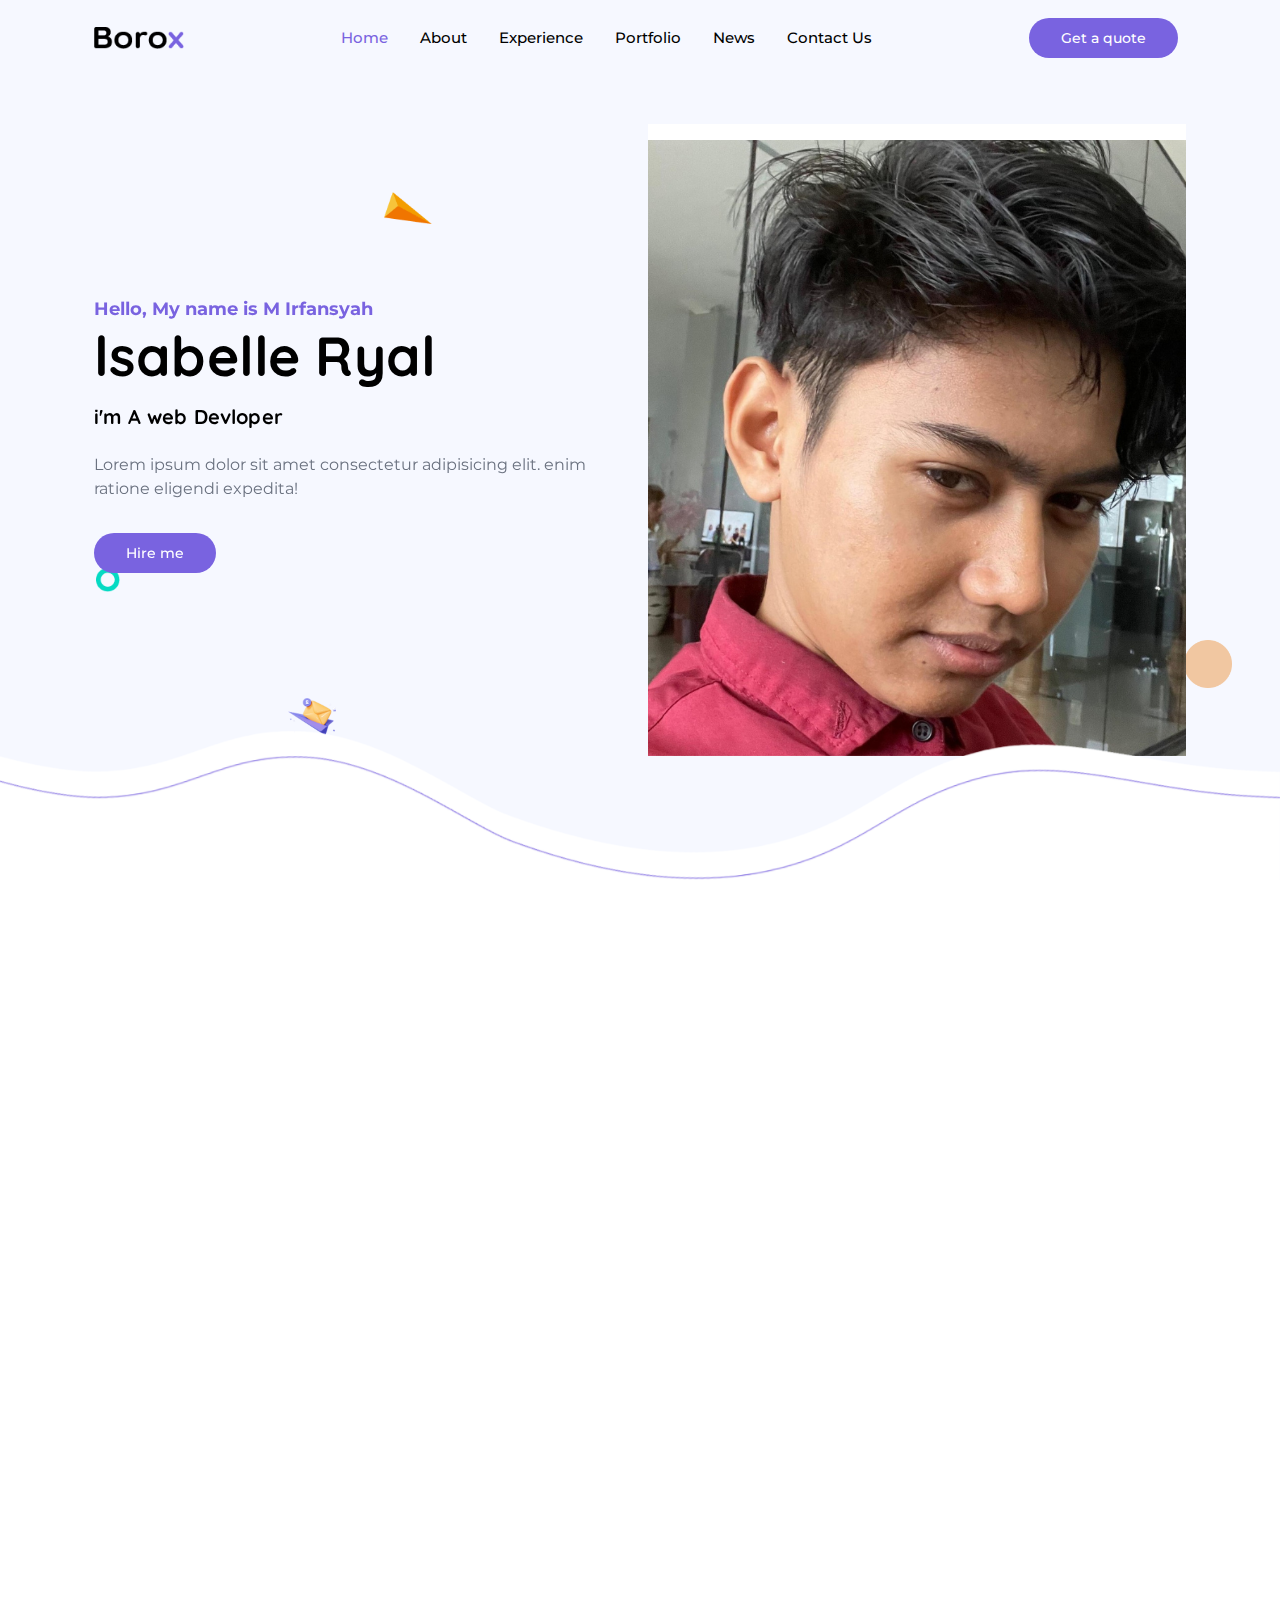
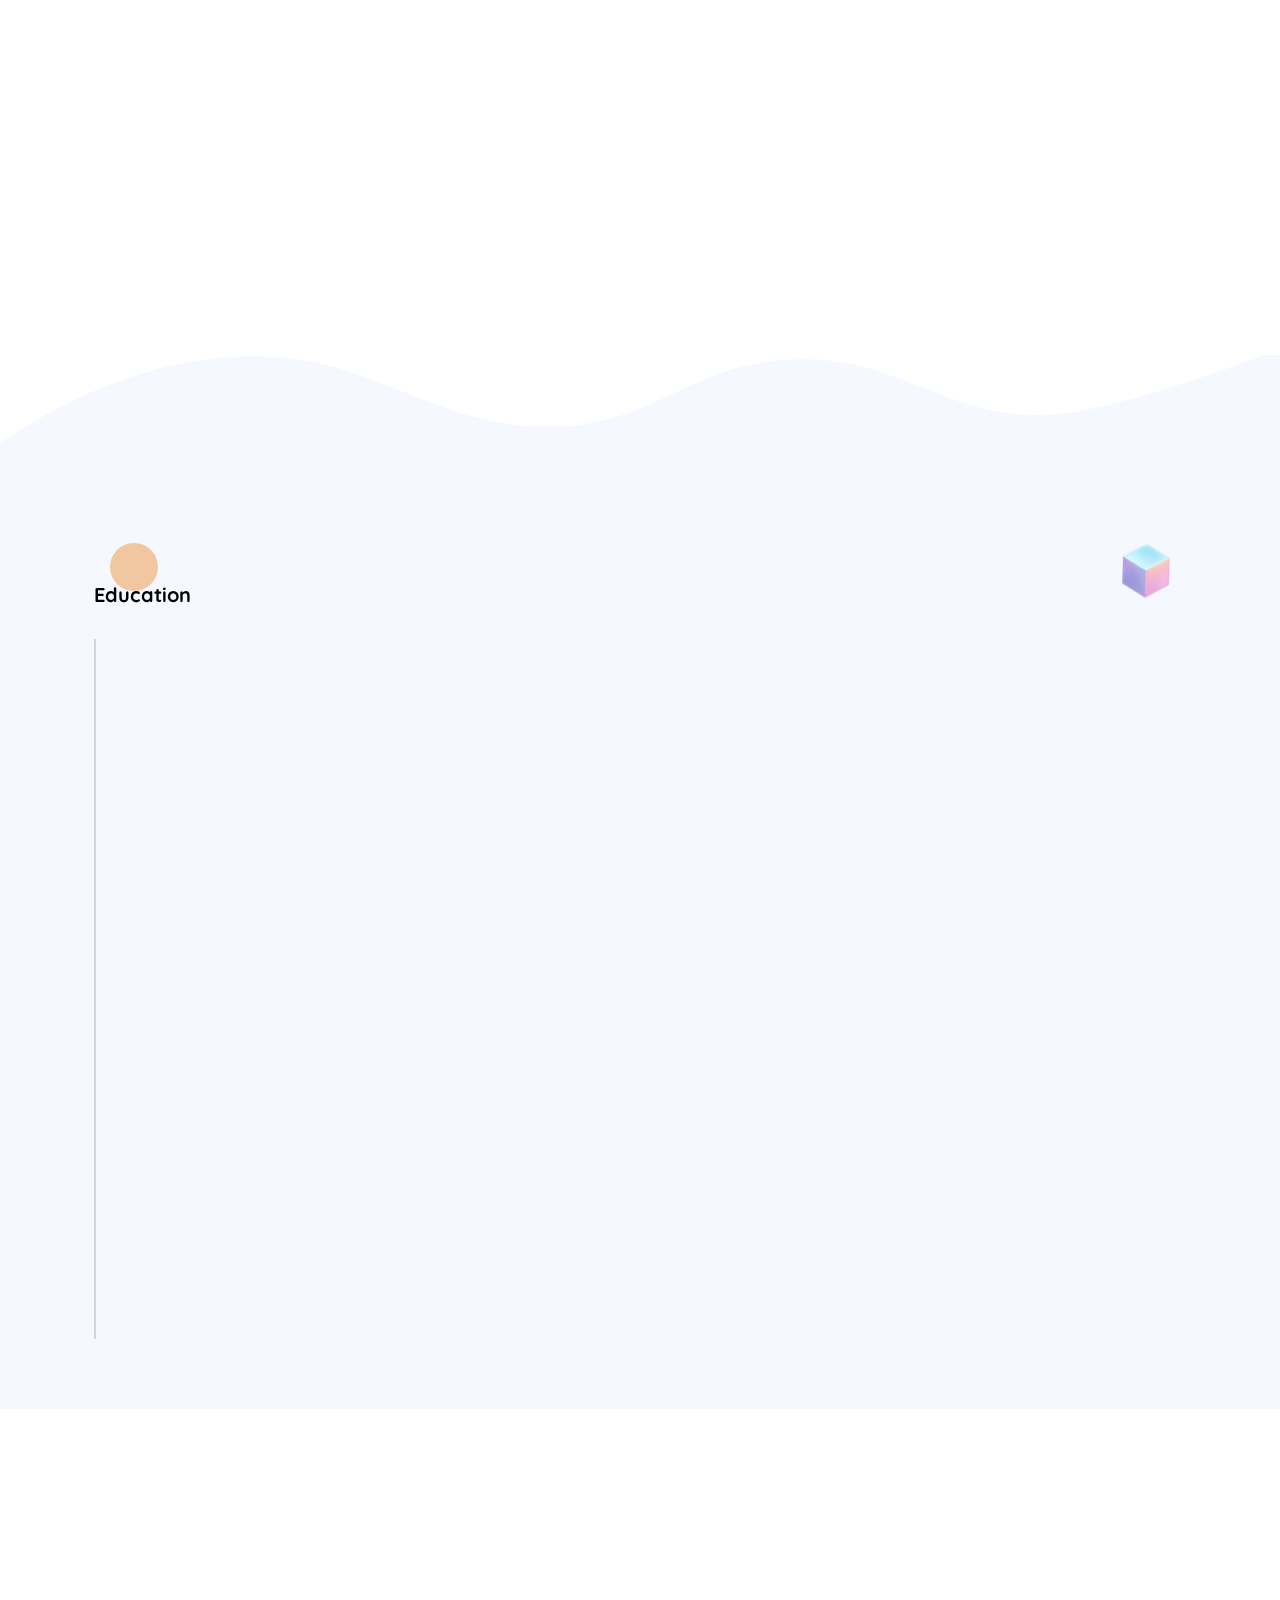
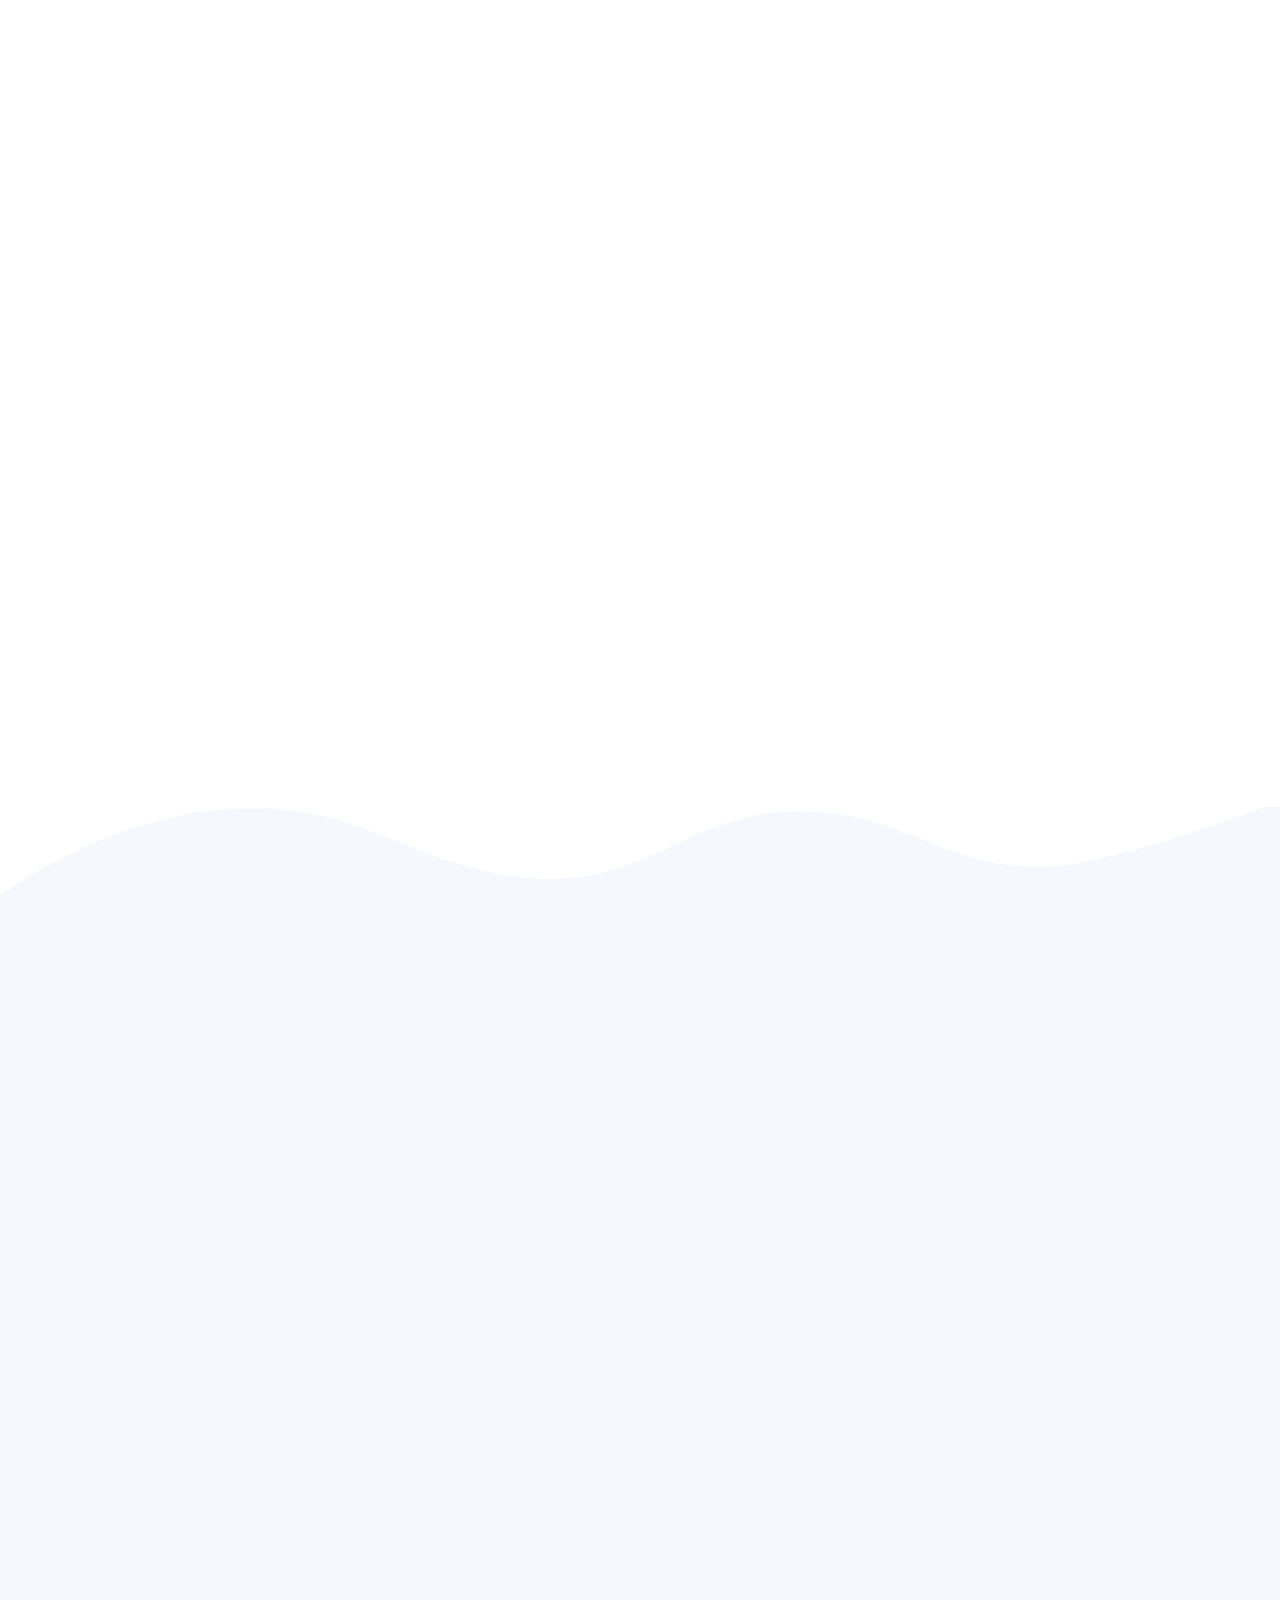
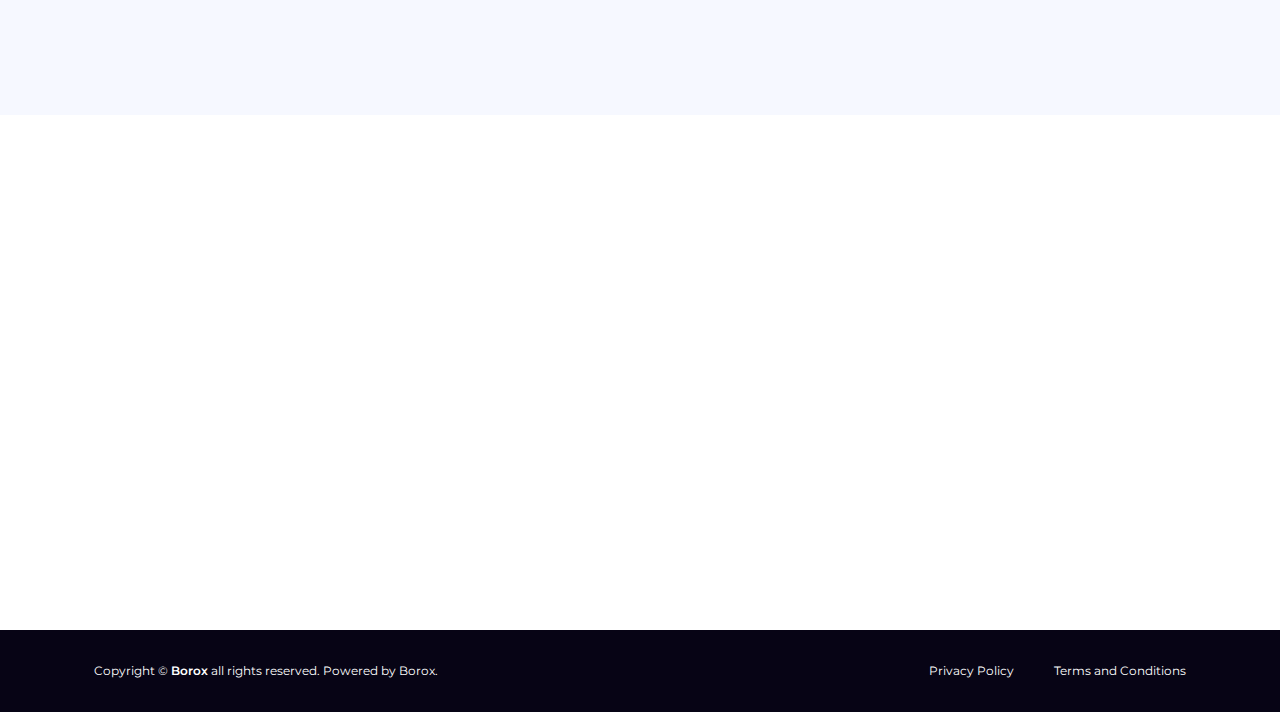
<file: borox-tailwind/index.html>
<!--========================================================= 
Item Name: Borox - Tailwind CSS Personal Portfolio Template.
Author: ashishmaraviya
Version: 1
Copyright 2023
============================================================-->
<!DOCTYPE html>
<html lang="en">

<head>
    <meta charset="UTF-8">
    <title>Borox - Tailwind CSS Personal Portfolio Template.</title>
    <meta name="viewport" content="width=device-width, initial-scale=1.0">

    <!-- site Favicon -->
    <link rel="icon" type="image/png" href="assets/img/favicon/favicon.png">

    <!-- css link -->
    <link rel="stylesheet" href="assets/font/css/all.min.css">
    <link rel="stylesheet" href="assets/css/aos.min.css">
    <link rel="stylesheet" href="assets/css/owl.carousel.min.css">
    <link rel="stylesheet" href="assets/css/jquery.fancybox.min.css">

    <!-- main style -->
    <link rel="stylesheet" href="assets/css/style.css">

</head>

<body class="overflow-x-hidden">
    <!-- Loader -->
    <div id="bx-overlay">
        <span class="loader"></span>
    </div>

    <!-- header -->
    <header class="bg-[#f6f8ff] w-full bx-static">
        <nav class="border-gray-200 py-2">
            <div
                class="flex flex-wrap justify-between items-center px-6 mx-auto 2xl:max-w-[1320px] xl:max-w-[1140px] lg:max-w-[960px] md:max-w-[720px] sm:max-w-[540px] max-[320px]:px-[12px]">
                <a href="index.html" class="flex items-center">
                    <img src="assets/img/logo/logo.png" class="w-[90px]" alt="Logo">
                </a>
                <div class="flex items-center lg:order-2">
                    <button type="button"
                        class="text-white bg-[#7963e0] hover:bg-opacity-80 no-underline font-medium rounded-full text-sm px-8 py-2.5 mr-2 hidden 2xl:block xl:block lg:block">
                        Get a quote</button>
                    <button data-collapse-toggle="mobile-menu" type="button" id="dropdown-toggle"
                        class="inline-flex items-center border p-2 text-lg text-gray-500 rounded-lg lg:hidden"
                        aria-controls="mobile-menu" aria-expanded="false">
                        <span class="sr-only">Open main menu</span>
                        <i class="fa-solid fa-bars"></i>
                    </button>
                </div>
                <div class="justify-between items-center w-full lg:flex lg:w-auto lg:order-1" id="mobile-menu">
                    <ul class="flex flex-col font-medium lg:flex-row lg:space-x-8 2xl:border-0 lg:border-0 border lg:mt-0 lg-mb-4 lg:p-[0] lg:border-none lg:rounded-[0] lg:text-[15px] mt-4 p-[15px] 2xl:mb-0 xl:mb-0 lg:mb-0 mb-2 border-[#eee] rounded-[30px] text-[13px]"
                        id="top-menu">
                        <li class="nav-item active">
                            <a href="#home" class="block py-2 pr-4 pl-3 text-[#000] lg:p-0">Home</a>
                        </li>
                        <li class="nav-item">
                            <a href="#about" class="block py-2 pr-4 pl-3 text-[#000] lg:p-0">About</a>
                        </li>
                        <li class="nav-item">
                            <a href="#experience" class="block py-2 pr-4 pl-3 text-[#000] lg:p-0">Experience</a>
                        </li>
                        <li class="nav-item">
                            <a href="#portfolio" class="block py-2 pr-4 pl-3 text-[#000] lg:p-0">Portfolio</a>
                        </li>
                        <li class="nav-item">
                            <a href="#news" class="block py-2 pr-4 pl-3 text-[#000] lg:p-0">News</a>
                        </li>
                        <li class="nav-item">
                            <a href="#contact" class="block py-2 pr-4 pl-3 text-[#000] lg:p-0">Contact Us</a>
                        </li>
                    </ul>
                </div>
            </div>
        </nav>
    </header>

    <!-- hero section -->
    <section id="home" class="section-hero bg-[#f6f8ff] relative">
        <img class="shape1 absolute w-12 left-72 bottom-36 parallax sm:block hidden" src="assets/img/shape/shape-1.png" alt="shape-1">
        <img class="shape2 absolute w-12 top-72 right-32 parallax top sm:block hidden" src="assets/img/shape/shape-2.png" alt="shape-2">
        <img class="shape3 absolute w-12 top-48	left-96 parallax left top sm:block hidden" src="assets/img/shape/shape-3.png"
            alt="shape-3">
        <img class="shape4 absolute w-6 bottom-72 left-24 parallax left sm:block hidden" src="assets/img/shape/shape-4.png"
            alt="shape-4">
        <img class="shape5 absolute w-12 bottom-48 right-12 parallax bottom sm:block hidden" src="assets/img/shape/shape-5.png"
            alt="shape-5">
        <div
            class="flex flex-wrap justify-between items-center mx-auto mx-auto 2xl:max-w-[1320px] xl:max-w-[1140px] lg:max-w-[960px] md:max-w-[720px] sm:max-w-[540px] py-[80px] px-4">
            <div class="w-full 2xl:h-[90vh] lg:h-[80vh] h-[70vh] max-[320px]:h-[50vh] flex items-center px-2 2xl:max-w-lg xl:max-w-lg lg:max-w-lg lg:w-1/2 lg:mx-0 md:max-w-lg md:w-1/2 md:mx-0 2xl:w-1/2 xl:w-1/2 sm:items-center"
                data-aos="fade-up" data-aos-duration="2000">
                <div class="text-center 2xl:text-left xl:text-left lg:text-left md:text-left h-72">
                    <span class="text-[#7963e0] text-[18px] font-bold">Hello, My name is M Irfansyah </span>
                    <h1
                        class="text-dark-800 2xl:text-[60px] xl:text-[55px] lg:text-[50px] md:text-[45px] text-[40px] font-bold">
                        lsabelle Ryal</h1>
                    <h2 class="py-4 text-dark-800 text-[20px] font-bold">i'm A web Devloper</h2>
                    <p class="pt-2 text-gray-500 text-base">Lorem ipsum dolor sit amet consectetur adipisicing elit.
                        enim ratione eligendi expedita!</p>
                    <button type="button"
                        class="text-white mt-8 bg-[#7963e0] hover:bg-opacity-80 no-underline font-medium rounded-full text-sm px-8 py-2.5 mr-2 dark:bg-blue-600 dark:hover:bg-blue-700">
                        Hire me</button>
                </div>
            </div>
            <div class="w-1/2 hidden px-2 2xl:block xl:block lg:block md:block z-10">
                <img src="assets/img/ipng.png" alt="girl" class="max-h-full">
            </div>
        </div>
        <div class="relative">
            <img src="assets/img/shape/hero-shape.png" alt="hero-shape"
                class="absolute bottom-0 left-0 right-0 w-full z-10 bg-center bg-cover">
        </div>
    </section>

    <!-- service -->
    <section id="service" class="2xl:py-[80px] py-[70px] bg-white relative">
        <div data-aos="fade-up" data-aos-duration="2000" data-aos-delay="300">
            <img src="assets/img/shape/shape-6.png" alt="shape" class="absolute w-12 h-12 top-28 right-40">
        </div>
        <div class="banner text-center mb-[30px] px-6" data-aos="fade-up" data-aos-duration="2000" data-aos-delay="300">
            <span class="text-[14px] text-[#777]">BEST IT SERVICE</span>
            <h2
                class="text-center mt-[5px] 2xl:text-[35px] xl:text-[33px] lg:text-[30px] md:text-[26px] sm:text-[24px] text-[22px] font-bold">
                It Industries We’re<span class="text-[#7963e0]">
                    Offering</span></h2>
        </div>
        <div
            class="flex flex-wrap justify-between items-center mx-auto mx-auto 2xl:max-w-[1320px] xl:max-w-[1140px] lg:max-w-[960px] md:max-w-[720px] sm:max-w-[540px] max-[320px]:px-[12px] px-6">
            <div class="grid lg:grid-cols-3 md:grid-cols-1 gap-[30px]">
                <div class="transition-all rounded flex justify-start items-start" data-aos="fade-up"
                    data-aos-duration="2000" data-aos-delay="300">
                    <div class="pr-6 border-r border-[#7963e0] max-[480px]:hidden">
                        <h6 class="2xl:text-[50px] lg:text-[40px] text-[35px] font-bold text-[#7963e0] 2xl:w-[60px] xl:w-[60px] lg:w-[50px] w-[40px] opacity-50">01</h6>
                    </div>
                    <div class="pl-6 border-l">
                        <div class="flex">
                            <img src="assets/img/service/icon-1.png" alt="service-1">
                        </div>
                        <h4 class="text-[20px] pt-6 font-bold">Graphics design</h4>
                        <p class="pt-2 text-[#777] text-[15px] leading-[28px]">There are many variations of passages of Lorem Ipsum
                            available, but the majority have suffered alteration in some form.</p>
                    </div>
                </div>
                <div class="transition-all rounded flex justify-start items-start" data-aos="fade-up"
                    data-aos-duration="2000" data-aos-delay="300">
                    <div class="pr-6 border-r border-[#7963e0] max-[480px]:hidden">
                        <h6 class="2xl:text-[50px] lg:text-[40px] text-[35px] font-bold text-[#7963e0] 2xl:w-[60px] xl:w-[60px] lg:w-[50px] w-[40px] opacity-50">02</h6>
                    </div>
                    <div class="pl-6 border-l">
                        <div class="flex">
                            <img src="assets/img/service/icon-2.png" alt="service-2">
                        </div>
                        <h4 class="text-[20px] pt-6 font-bold">Devlopment</h4>
                        <p class="pt-2 text-[#777] text-[15px] leading-[28px]">There are many variations of passages of Lorem Ipsum
                            available, but the majority have suffered alteration in some form.</p>
                    </div>
                </div>
                <div class="transition-all rounded flex justify-start items-start" data-aos="fade-up"
                    data-aos-duration="2000" data-aos-delay="300">
                    <div class="pr-6 border-r border-[#7963e0] max-[480px]:hidden">
                        <h6 class="2xl:text-[50px] lg:text-[40px] text-[35px] font-bold text-[#7963e0] 2xl:w-[60px] xl:w-[60px] lg:w-[50px] w-[40px] opacity-50">03</h6>
                    </div>
                    <div class="pl-6 border-l">
                        <div class="flex">
                            <img src="assets/img/service/icon-3.png" alt="service-3">
                        </div>
                        <h4 class="text-[20px] pt-6 font-bold">SEO Friendly</h4>
                        <p class="pt-2 text-[#777] text-[15px] leading-[28px]">There are many variations of passages of Lorem Ipsum
                            available, but the majority have suffered alteration in some form.</p>
                    </div>
                </div>
            </div>
        </div>
        <div class="2xl:border-b 2xl:pt-24 lg:border-b lg:pt-12 pt-0 flex flex-wrap justify-between items-center mx-auto 2xl:max-w-[1320px] xl:max-w-[1140px] lg:max-w-[960px] md:max-w-[720px] sm:max-w-[540px] px-6"
            data-aos="fade-up" data-aos-duration="2000" data-aos-delay="300"></div>
    </section>

    <!-- about -->
    <section id="about" class="bg-white 2xl:pb-[80px] pb-[70px]">
        <div
            class="flex flex-wrap justify-between items-center mx-auto mx-auto 2xl:max-w-[1320px] xl:max-w-[1140px] lg:max-w-[960px] md:max-w-[720px] sm:max-w-[540px] max-[320px]:px-[12px]">
            <div class="grid lg:grid-cols-2 grid-cols-1 gap-[30px] px-6 max-[320px]:px-[0px]">
                <div class="transition-all relative" data-aos="fade-up" data-aos-duration="2000" data-aos-delay="300">
                    <img src="assets/img/shape/shape-6.png" alt="shape-6" class="absolute w-12 top-2.5 left-2.5">
                    <img src="assets/img/about/img-1.jpg" alt="about-img-1" class="w-full rounded-lg">
                    <img src="assets/img/shape/shape-7.png" alt="shape-7" class="absolute w-12 bottom-5 right-2.5">
                </div>
                <div class="transition-all" data-aos="fade-up" data-aos-duration="2000" data-aos-delay="300">
                    <div class="banner mb-[30px]">
                        <span class="text-[14px] text-[#777]">ABOUT US</span>
                        <h2
                            class="mt-[5px] 2xl:text-[35px] xl:text-[33px] lg:text-[30px] md:text-[26px] sm:text-[24px] text-[22px] font-bold">
                            Creativity bleeds from the pen of <span class="text-[#7963e0]">inspiration</span></h2>
                    </div>
                    <p class="text-[16px] text-[#777] mb-[30px]">Lorem ipsum
                        dolor sit amet consectetur adipisicing
                        elit. Ducimus praesentium
                        totam error consequatur aperiam iusto neque fuga velit.</p>
                    <div class="border p-[24px] rounded-lg">
                        <div class="box-border flex justify-between max-[400px]:block">
                            <div class="left">
                                <div class="name">
                                    <span class="text-[16px] leading-[28px] font-bold">Full Name :</span><br>
                                    <span class="detail text-[14px] leading-[28px] text-[#777]">Richard Lord </span>
                                </div>
                                <div class="age pt-[20px]">
                                    <span class="text-[16px] leading-[28px] font-bold">Age :</span><br>
                                    <span class="detail text-[14px] leading-[28px] text-[#777]">30 Years</span>
                                </div>
                            </div>
                            <div class="right">
                                <div class="ph">
                                    <span class="text-[16px] leading-[28px] font-bold">Phone No :</span><br>
                                    <span class="detail text-[14px] leading-[28px] text-[#777]">+00 987654321</span>
                                </div>
                                <div class="email pt-[20px]">
                                    <span class="text-[16px] leading-[28px] font-bold">Email :</span><br>
                                    <span
                                        class="detail text-[14px] leading-[28px] text-[#777]">example@example.com</span>
                                </div>
                            </div>
                        </div>
                        <div class="bottom pt-[20px]">
                            <span class="text-[16px] leading-[28px] font-bold">Address :</span>
                            <span class="detail text-[14px] leading-[28px] text-[#777]">Ruami mellow moraes,- Salvador,
                                Brazil</span>
                        </div>
                    </div>
                </div>
            </div>
        </div>
    </section>

    <!-- Experience and Education -->
    <section id="experience" class="section-experience bg-[#f6f8ff] relative">
        <div class="relative pt-[60px]">
            <img src="assets/img/shape/bg-shape.png" alt="bg-shape"
                class="absolute top-0 left-0 right-0 w-full bg-center bg-cover">
        </div>
        <div class="2xl:pb-[80px] pb-[70px] 2xl:pt-[80px] md:pt-[70px] pt-[20px]">
            <div class="banner text-center mb-[30px]" data-aos="fade-up" data-aos-duration="2000" data-aos-delay="300">
                <span class="text-[14px] text-[#777]">QUALIFICATION</span>
                <h2
                    class="text-center mt-[5px] 2xl:text-[35px] xl:text-[33px] lg:text-[30px] md:text-[26px] sm:text-[24px] text-[22px] font-bold">
                    My <span class="text-[#7963e0]"> ACHIEVEMENTS</span></h2>
            </div>
            <div
                class="flex flex-wrap justify-between items-center mx-auto mx-auto 2xl:max-w-[1320px] xl:max-w-[1140px] lg:max-w-[960px] md:max-w-[720px] sm:max-w-[540px] max-[320px]:px-[12px] px-6 relative">
                <img src="assets/img/shape/shape-8.png" alt="shape-8" class="absolute w-12 -top-10 right-10">
                <div class="absolute -top-10 left-10 h-12 w-12 bg-[#f1c7a1] rounded-full"></div>
                <div class="grid lg:grid-cols-2 grid-cols-1 gap-[30px]">
                    <div class="transition-all justify-start items-start">
                        <h2 class="text-[20px] font-bold leading-[24px]">Education</h2>
                        <div class="border-l-2 border-gray-300 pl-6">
                            <div class="p-[30px] bg-white rounded-3xl mt-8 relative" data-aos="fade-up"
                                data-aos-duration="2000" data-aos-delay="400">
                                <div class="absolute top-0 bottom-0 -left-6 w-4">
                                    <span
                                        class="w-4 h-4 border-2 border-[#7963e0] rounded-full block bg-[#f6f8ff] absolute top-28 -left-2.5"></span>
                                    <span
                                        class="w-5 border border-[#7963e0] block bg-[#f6f8ff] absolute top-28 my-1.5 left-1.5"></span>
                                </div>
                                <span class="text-[#777] text-[12px] font-medium">June 15, 2013 - 2016</span>
                                <h4 class="text-[16px] leading-[22px] font-semibold mt-[15px] mb-[6px] text-[#7963e0]">
                                    Master in Computer Engineering <span class="ml-[15px] text-[#999] text-[14px]">-
                                        First
                                        Class</span></h4>
                                <p class="text-[13px] text-[#777] mb-0 leading-[28px]">Lorem, ipsum dolor sit amet
                                    consectetur adipisicing elit. Mollitia
                                    sequi doloremque ullam placeat quos provident ex fuga. Ratione ab explicabo
                                    doloribus error odio veritatis tenetur.</p>
                            </div>
                            <div class="p-[30px] bg-white rounded-3xl mt-8 relative" data-aos="fade-up"
                                data-aos-duration="2000" data-aos-delay="600">
                                <div class="absolute top-0 bottom-0 -left-6 w-4">
                                    <span
                                        class="w-4 h-4 border-2 border-[#7963e0] rounded-full block bg-[#f6f8ff] absolute top-28 -left-2.5"></span>
                                    <span
                                        class="w-5 border border-[#7963e0] block bg-[#f6f8ff] absolute top-28 my-1.5 left-1.5"></span>
                                </div>
                                <span class="text-[#777] text-[12px] font-medium">June 12, 2010 - 2013</span>
                                <h4 class="text-[16px] leading-[22px] font-semibold mt-[15px] mb-[6px] text-[#7963e0]">
                                    Bachelor
                                    in Computer Engineering <span class="ml-[15px] text-[#999] text-[14px]">- First
                                        Class</span></h4>
                                <p class="text-[13px] text-[#777] mb-0 leading-[28px]">Lorem, ipsum dolor sit amet
                                    consectetur adipisicing elit.
                                    Mollitia sequi doloremque ullam placeat quos provident ex fuga. Ratione ab explicabo
                                    doloribus error odio veritatis tenetur.</p>
                            </div>
                            <div class="p-[30px] bg-white rounded-3xl mt-8 relative" data-aos="fade-up"
                                data-aos-duration="2000" data-aos-delay="800">
                                <div class="absolute top-0 bottom-0 -left-6 w-4">
                                    <span
                                        class="w-4 h-4 border-2 border-[#7963e0] rounded-full block bg-[#f6f8ff] absolute top-28 -left-2.5"></span>
                                    <span
                                        class="w-5 border border-[#7963e0] block bg-[#f6f8ff] absolute top-28 my-1.5 left-1.5"></span>
                                </div>
                                <span class="text-[#777] text-[12px] font-medium">June 1, 2009 - 2010</span>
                                <h4 class="text-[16px] leading-[22px] font-semibold mt-[15px] mb-[6px] text-[#7963e0]">
                                    Higher Secondary <span class="ml-[15px] text-[#999] text-[14px]">- (A+)</span></h4>
                                <p class="text-[13px] text-[#777] mb-0 leading-[28px]">Lorem, ipsum dolor sit amet
                                    consectetur adipisicing elit.
                                    Mollitia sequi doloremque ullam placeat quos provident ex fuga. Ratione ab explicabo
                                    doloribus error odio veritatis tenetur.</p>
                            </div>
                        </div>
                    </div>
                    <div class="transition-all 2xl:mt-0 lg:mt-0 xl:mt-0 mt-[15px] justify-start items-start" data-aos="fade-up" data-aos-duration="2000"
                        data-aos-delay="300">
                        <h2 class="text-[20px] font-bold leading-[24px]">Experience</h2>
                        <div class="border-l-2 border-gray-300 pl-6">
                            <div class="p-[30px] bg-white rounded-3xl mt-8 relative" data-aos="fade-up"
                                data-aos-duration="2000" data-aos-delay="400">
                                <div class="absolute top-0 bottom-0 -left-6 w-4">
                                    <span
                                        class="w-4 h-4 border-2 border-[#7963e0] rounded-full block bg-[#f6f8ff] absolute top-28 -left-2.5"></span>
                                    <span
                                        class="w-5 border border-[#7963e0] block bg-[#f6f8ff] absolute top-28 my-1.5 left-1.5"></span>
                                </div>
                                <span class="text-[#777] text-[12px] font-medium">March 12, 2020</span>
                                <h4 class="text-[16px] leading-[22px] font-semibold mt-[15px] mb-[6px] text-[#7963e0]">
                                    Envato
                                    <span class="ml-[15px] text-[#999] text-[14px]">- Team Leader</span>
                                </h4>
                                <p class="text-[13px] text-[#777] mb-0 leading-[28px]">Lorem, ipsum dolor sit amet
                                    consectetur adipisicing elit.
                                    Mollitia
                                    sequi doloremque ullam placeat quos provident ex fuga. Ratione ab explicabo
                                    doloribus
                                    error
                                    odio veritatis tenetur.</p>
                            </div>
                            <div class="p-[30px] bg-white rounded-3xl mt-8 relative" data-aos="fade-up"
                                data-aos-duration="2000" data-aos-delay="600">
                                <div class="absolute top-0 bottom-0 -left-6 w-4">
                                    <span
                                        class="w-4 h-4 border-2 border-[#7963e0] rounded-full block bg-[#f6f8ff] absolute top-28 -left-2.5"></span>
                                    <span
                                        class="w-5 border border-[#7963e0] block bg-[#f6f8ff] absolute top-28 my-1.5 left-1.5"></span>
                                </div>
                                <span class="text-[#777] text-[12px] font-medium">January 23, 2018 - 2020</span>
                                <h4 class="text-[16px] leading-[22px] font-semibold mt-[15px] mb-[6px] text-[#7963e0]">
                                    Facebook Company <span class="ml-[15px] text-[#999] text-[14px]">- Sr.
                                        Developer</span></h4>
                                <p class="text-[13px] text-[#777] mb-0 leading-[28px]">Lorem, ipsum dolor sit amet
                                    consectetur adipisicing elit.
                                    Mollitia sequi doloremque ullam placeat quos provident ex fuga. Ratione ab explicabo
                                    doloribus error odio veritatis tenetur.</p>
                            </div>
                            <div class="p-[30px] bg-white rounded-3xl mt-8 relative" data-aos="fade-up"
                                data-aos-duration="2000" data-aos-delay="800">
                                <div class="absolute top-0 bottom-0 -left-6 w-4">
                                    <span
                                        class="w-4 h-4 border-2 border-[#7963e0] rounded-full block bg-[#f6f8ff] absolute top-28 -left-2.5"></span>
                                    <span
                                        class="w-5 border border-[#7963e0] block bg-[#f6f8ff] absolute top-28 my-1.5 left-1.5"></span>
                                </div>
                                <span class="text-gray-500 text-sm">July 23, 2016 - 2018 </span>
                                <h4 class="text-[16px] leading-[22px] font-semibold mt-[15px] mb-[6px] text-[#7963e0]">
                                    Twitter Company <span class="ml-[15px] text-[#999] text-[14px]">- Jr.
                                        Developer</span></h4>
                                <p class="text-[13px] text-[#777] mb-0 leading-[28px]">Lorem, ipsum dolor sit amet
                                    consectetur adipisicing elit.
                                    Mollitia sequi doloremque ullam placeat quos provident ex fuga. Ratione ab explicabo
                                    doloribus error odio veritatis tenetur.</p>
                            </div>
                        </div>
                    </div>
                </div>
            </div>
        </div>
    </section>

    <!-- Portfolio -->
    <section id="portfolio" class="section-Portfolio 2xl:py-[80px] py-[70px]">
        <div class="banner text-center mb-[30px]" data-aos="fade-up" data-aos-duration="2000" data-aos-delay="300">
            <span class="text-[14px] text-[#777]">PORTFOLIO</span>
            <h2
                class="text-center mt-[5px] 2xl:text-[35px] xl:text-[33px] lg:text-[30px] md:text-[26px] sm:text-[24px] text-[22px] font-bold">
                My <span class="text-[#7963e0]"> PORTFOLIO</span></h2>
        </div>
        <div
            class="flex flex-wrap justify-between items-center mx-auto mx-auto 2xl:max-w-[1320px] xl:max-w-[1140px] lg:max-w-[960px] md:max-w-[720px] sm:max-w-[540px] max-[320px]:px-[12px] px-6">
            <div class="m-b-minus-24px w-full">
                <div class="portfolio-content" id="MixItUpDA2FB7" data-aos="fade-up" data-aos-duration="2000"
                    data-aos-delay="600">
                    <div class="portfolio-tabs mb-[30px]">
                        <ul
                            class="2xl:flex xl:flex md:flex sm:block place-content-center text-center">
                            <li class="text-[14px] text-[#17181c] 2xl:mx-[10px] sm:mx-[0px] px-[10px] leading-[11px] font-semibold hover:text-[#7963e0] cursor-pointer inline-block active"
                                data-filter="all">
                                ALL</li>
                            <li class="text-[14px] text-[#17181c] 2xl:mx-[10px] sm:mx-[0px] px-[10px] leading-[11px] font-semibold hover:text-[#7963e0] cursor-pointer inline-block"
                                data-filter=".design">DESIGN</li>
                            <li class="text-[14px] text-[#17181c] 2xl:mx-[10px] sm:mx-[0px] px-[10px] leading-[11px] font-semibold hover:text-[#7963e0] cursor-pointer inline-block"
                                data-filter=".development">DEVELOPMENT</li>
                            <li class="text-[14px] text-[#17181c] 2xl:mx-[10px] sm:mx-[0px] px-[10px] leading-[11px] font-semibold hover:text-[#7963e0] cursor-pointer inline-block"
                                data-filter=".graphics">GRAPHICS</li>
                            <li class="text-[14px] text-[#17181c] 2xl:mx-[10px] sm:mx-[0px] px-[10px] leading-[11px] font-semibold hover:text-[#7963e0] cursor-pointer inline-block"
                                data-filter=".templates">Templates</li>
                        </ul>
                    </div>
                    <div class="portfolio-content-items">
                        <div class="grid lg:grid-cols-3 sm:grid-cols-2 grid-cols-1 gap-[30px]">
                            <div class="mix graphics templates">
                                <div class="portfolio-img truncate rounded-2xl relative">
                                    <img src="assets/img/portfolio/img-1.jpg" alt="graphics"
                                        class="w-full transform hover:bg-blue-600 transition duration-500 hover:-rotate-12 hover:scale-125">
                                    <h3 class="top-contain absolute top-[15px] right-[15px]">
                                        <span
                                            class="bg-black rounded-full text-white font-normal text-[12px] px-2 py-1">3D
                                            Graphics</span>
                                        <span
                                            class="bg-black rounded-full text-white font-normal text-[12px] px-2 py-1">Templates</span>
                                    </h3>
                                    <div class="bottom-contain absolute bottom-4 left-4 right-4">
                                        <div
                                            class="overlay-info px-4 py-2 bg-black bg-opacity-60 rounded-xl grid grid-cols-2 gap-[30px] place-content-between">
                                            <a href="#" class="text-white text-sm flex items-center">Nitro - Car
                                                Service</a>
                                            <a href="assets/img/portfolio/img-1.jpg" data-fancybox="gallery"
                                                class="text-white text-sm grid justify-items-end">
                                                <p class="hidden">.</p>
                                                <span
                                                    class="bg-[#7963e0] h-8 w-8 flex justify-center items-center rounded-md">
                                                    <i class="fa-solid fa-arrow-right"></i>
                                                </span>
                                            </a>
                                        </div>
                                    </div>
                                </div>
                            </div>
                            <div class="mix design">
                                <div class="portfolio-img truncate rounded-2xl relative">
                                    <img src="assets/img/portfolio/img-2.jpg" alt="design"
                                        class="w-full transform hover:bg-blue-600 transition duration-500 hover:-rotate-12 hover:scale-125">
                                    <h3 class="top-contain absolute top-[15px] right-[15px]">
                                        <span
                                            class="bg-black rounded-full font-normal text-white text-[12px] px-2 py-1">Web
                                            Design</span>
                                    </h3>
                                    <div class="bottom-contain absolute bottom-4 left-4 right-4">
                                        <div
                                            class="overlay-info px-4 py-2 bg-black bg-opacity-60 rounded-xl grid grid-cols-2 gap-[30px] place-content-between">
                                            <a href="#" class="text-white text-sm flex items-center">Boros -
                                                Artificial Intelligence</a>
                                            <a href="assets/img/portfolio/img-2.jpg" data-fancybox="gallery"
                                                class="text-white text-sm grid justify-items-end">
                                                <p class="hidden">.</p>
                                                <span
                                                    class="bg-[#7963e0] h-8 w-8 flex justify-center items-center rounded-md">
                                                    <i class="fa-solid fa-arrow-right"></i>
                                                </span>
                                            </a>
                                        </div>
                                    </div>
                                </div>
                            </div>
                            <div class="mix design">
                                <div class="portfolio-img truncate rounded-2xl relative">
                                    <img src="assets/img/portfolio/img-3.jpg" alt="design"
                                        class="w-full transform hover:bg-blue-600 transition duration-500 hover:-rotate-12 hover:scale-125">
                                    <h3 class="top-contain absolute top-[15px] right-[15px]">
                                        <span
                                            class="bg-black rounded-full font-normal text-white text-[12px] px-2 py-1">Web
                                            Design</span>
                                    </h3>
                                    <div class="bottom-contain absolute bottom-4 left-4 right-4">
                                        <div
                                            class="overlay-info px-4 py-2 bg-black bg-opacity-60 rounded-xl grid grid-cols-2 gap-[30px] place-content-between">
                                            <a href="#" class="text-white text-sm flex items-center">Mila - Virtual
                                                Reality</a>
                                            <a href="assets/img/portfolio/img-3.jpg" data-fancybox="gallery"
                                                class="text-white text-sm grid justify-items-end">
                                                <p class="hidden">.</p>
                                                <span
                                                    class="bg-[#7963e0] h-8 w-8 flex justify-center items-center rounded-md">
                                                    <i class="fa-solid fa-arrow-right"></i>
                                                </span>
                                            </a>
                                        </div>
                                    </div>
                                </div>
                            </div>
                            <div class="mix development">
                                <div class="portfolio-img truncate rounded-2xl relative">
                                    <img src="assets/img/portfolio/img-4.jpg" alt="development"
                                        class="w-full transform hover:bg-blue-600 transition duration-500 hover:-rotate-12 hover:scale-125">
                                    <h3 class="top-contain absolute top-[15px] right-[15px]">
                                        <span
                                            class="bg-black rounded-full font-normal text-white text-[12px] px-2 py-1">Development</span>
                                    </h3>
                                    <div class="bottom-contain absolute bottom-4 left-4 right-4">
                                        <div
                                            class="overlay-info px-4 py-2 bg-black bg-opacity-60 rounded-xl grid grid-cols-2 gap-[30px] place-content-between">
                                            <a href="#" class="text-white text-sm flex items-center">Sen - Hotel
                                                Website</a>
                                            <a href="assets/img/portfolio/img-4.jpg" data-fancybox="gallery"
                                                class="text-white text-sm grid justify-items-end">
                                                <p class="hidden">.</p>
                                                <span
                                                    class="bg-[#7963e0] h-8 w-8 flex justify-center items-center rounded-md">
                                                    <i class="fa-solid fa-arrow-right"></i>
                                                </span>
                                            </a>
                                        </div>
                                    </div>
                                </div>
                            </div>
                            <div class="mix templates design">
                                <div class="portfolio-img truncate rounded-2xl relative">
                                    <img src="assets/img/portfolio/img-1.jpg" alt="templates"
                                        class="w-full transform hover:bg-blue-600 transition duration-500 hover:-rotate-12 hover:scale-125">
                                    <h3 class="top-contain absolute top-[15px] right-[15px]">
                                        <span
                                            class="bg-black rounded-full font-normal text-white text-[12px] px-2 py-1">Templates</span>
                                        <span
                                            class="bg-black rounded-full font-normal text-white text-[12px] px-2 py-1">Web
                                            Design</span>
                                    </h3>
                                    <div class="bottom-contain absolute bottom-4 left-4 right-4">
                                        <div
                                            class="overlay-info px-4 py-2 bg-black bg-opacity-60 rounded-xl grid grid-cols-2 gap-[30px] place-content-between">
                                            <a href="#" class="text-white text-sm flex items-center">Ekka -
                                                eCommerce template</a>
                                            <a href="assets/img/portfolio/img-1.jpg" data-fancybox="gallery"
                                                class="text-white text-sm grid justify-items-end">
                                                <p class="hidden">.</p>
                                                <span
                                                    class="bg-[#7963e0] h-8 w-8 flex justify-center items-center rounded-md">
                                                    <i class="fa-solid fa-arrow-right"></i>
                                                </span>
                                            </a>
                                        </div>
                                    </div>
                                </div>
                            </div>
                            <div class="mix development graphics">
                                <div class="portfolio-img truncate rounded-2xl relative">
                                    <img src="assets/img/portfolio/img-2.jpg" alt="development"
                                        class="w-full transform hover:bg-blue-600 transition duration-500 hover:-rotate-12 hover:scale-125">
                                    <h3 class="top-contain absolute top-[15px] right-[15px]">
                                        <span
                                            class="bg-black rounded-full font-normal text-white text-[12px] px-2 py-1">Development</span>
                                        <span
                                            class="bg-black rounded-full font-normal text-white text-[12px] px-2 py-1">3D
                                            Graphics</span>
                                    </h3>
                                    <div class="bottom-contain absolute bottom-4 left-4 right-4">
                                        <div
                                            class="overlay-info px-4 py-2 bg-black bg-opacity-60 rounded-xl grid grid-cols-2 gap-[30px] place-content-between">
                                            <a href="#" class="text-white text-sm flex items-center">Bukki - Teck
                                                crafts</a>
                                            <a href="assets/img/portfolio/img-2.jpg" data-fancybox="gallery"
                                                class="text-white text-sm grid justify-items-end">
                                                <p class="hidden">.</p>
                                                <span
                                                    class="bg-[#7963e0] h-8 w-8 flex justify-center items-center rounded-md">
                                                    <i class="fa-solid fa-arrow-right"></i>
                                                </span>
                                            </a>
                                        </div>
                                    </div>
                                </div>
                            </div>
                        </div>
                    </div>
                </div>
            </div>
        </div>
    </section>

    <!-- News -->
    <section id="news" class="section-news bg-[#f6f8ff]">
        <div class="relative pt-[60px]">
            <img src="assets/img/shape/bg-shape.png" alt="bg-shape"
                class="absolute top-0 left-0 right-0 w-full bg-center bg-cover">
        </div>
        <div class="2xl:pb-[80px] pb-[70px] 2xl:pt-[80px] lg:pt-[80px] pt-[20px]">
            <div class="banner text-center mb-[30px]" data-aos="fade-up" data-aos-duration="2000" data-aos-delay="300">
                <span class="text-[14px] text-[#777]">BLOGS</span>
                <h2
                    class="text-center mt-[5px] 2xl:text-[35px] xl:text-[33px] lg:text-[30px] md:text-[26px] sm:text-[24px] text-[22px] font-bold">
                    Latest <span class="text-[#7963e0]"> NEWS</span></h2>
            </div>
            <div class="flex flex-wrap justify-between items-center mx-auto mx-auto 2xl:max-w-[1320px] xl:max-w-[1140px] lg:max-w-[960px] md:max-w-[720px] sm:max-w-[540px] max-[320px]:px-[12px] relative px-6"
                data-aos="fade-up" data-aos-duration="2000" data-aos-delay="300">
                <div class="relative"></div>
                <div class="2xl:absolute 2xl:max-[1140px] xl:absolute xl:max-w-[720px] lg:absolute lg:max-w-[620px] max-w-[100%] relative">
                    <div class="transition-all justify-start items-start">
                        <div class="news-slider">
                            <div class="carousel-wrap">
                                <div class="owl-carousel news-carousel owl-loaded owl-drag">
                                    <div class="owl-stage-outer">
                                        <div class="owl-stage">
                                            <div class="owl-item">
                                                <div class="card bg-white border rounded-2xl p-6">
                                                    <img src="assets/img/news/img-2.jpg" alt="news-3">
                                                    <div class="news-card-details mt-[16px]">
                                                        <p class="text-[13px] leading-[30px] mb-[5px] text-[#7963e0]">By
                                                            Admin <span class="text-gray-400">- 04 Comments</span></p>
                                                        <h5
                                                            class="pb-[15px] text-[17px] font-bold border-b border-[#dbdada]">
                                                            Lorem ipsum dolor sit amet.</h5>
                                                        <div class="pt-[15px] text-sm text-[#7963e0]">Read More <a
                                                                class="hover:text-[#7963e0]">
                                                                <i class="fa-solid fa-arrow-right"></i></a>
                                                        </div>
                                                    </div>
                                                </div>
                                            </div>
                                            <div class="owl-item">
                                                <div class="card bg-white border rounded-2xl p-6">
                                                    <img src="assets/img/news/img-3.jpg" alt="news-3">
                                                    <div class="news-card-details mt-[16px]">
                                                        <p class="text-[13px] leading-[30px] mb-[5px] text-[#7963e0]">By
                                                            Admin <span class="text-gray-400">- 04 Comments</span></p>
                                                        <h5
                                                            class="pb-[15px] text-[17px] font-bold border-b border-[#dbdada]">
                                                            Lorem ipsum dolor sit amet.</h5>
                                                        <div class="pt-[15px] text-sm text-[#7963e0]">Read More <a
                                                                class="hover:text-[#7963e0]">
                                                                <i class="fa-solid fa-arrow-right"></i>
                                                            </a>
                                                        </div>
                                                    </div>
                                                </div>
                                            </div>
                                        </div>
                                    </div>
                                </div>
                            </div>
                        </div>
                    </div>
                </div>
                <div class="transition-all flex-row 2xl:block xl:block lg:block hidden">
                    <img src="assets/img/news/img-1.jpg" alt="news" class="w-auto rounded-[15px]">
                </div>
            </div>
        </div>
    </section>

    <!-- contact -->
    <section id="contact" class="section-contact 2xl:py-[80px] py-[70px]">
        <div class="banner text-center mb-[30px]" data-aos="fade-up" data-aos-duration="2000" data-aos-delay="300">
            <span class="text-[14px] text-[#777]">FORM</span>
            <h2
                class="text-center mt-[5px] 2xl:text-[35px] xl:text-[33px] lg:text-[30px] md:text-[26px] sm:text-[24px] text-[22px] font-bold">
                Get In <span class="text-[#7963e0]">TOUCH</span></h2>
        </div>
        <form>
            <div
                class="flex flex-wrap justify-between items-center mx-auto mx-auto 2xl:max-w-[1320px] xl:max-w-[1140px] lg:max-w-[960px] md:max-w-[720px] sm:max-w-[540px] max-[320px]:px-[12px] px-6">
                <div class="m-b-minus-24px w-full">
                    <div class="grid lg:grid-cols-2 grid-cols-1 gap-[30px]" data-aos="fade-up" data-aos-duration="2000" data-aos-delay="300">
                        <div class="border rounded-lg">
                            <div class="border-b">
                                <input type="text"
                                    class="appearance-none w-full py-6 px-3 text-gray-700 leading-tight focus:outline-none rounded-t-lg"
                                    id="fname" placeholder="Full Name">
                            </div>
                            <div class="border-b">
                                <input type="email"
                                    class="appearance-none w-full py-6 px-3 text-gray-700 leading-tight focus:outline-none"
                                    id="umail" placeholder="Email">
                            </div>
                            <div class="border-b">
                                <input type="text"
                                    class="appearance-none w-full py-6 px-3 text-gray-700 leading-tight focus:outline-none"
                                    id="phone" placeholder="Phone">
                            </div>
                            <div>
                                <input type="text"
                                    class="appearance-none w-full py-6 px-3 text-gray-700 leading-tight focus:outline-none rounded-b-lg"
                                    id="subject" placeholder="Subject">
                            </div>
                        </div>
                        <div class="mb-0">
                            <div class="mb-4">
                                <textarea class="w-full border rounded-xl pl-4 pt-2 focus:outline-none"
                                    id="exampleFormControlTextarea1" rows="8" placeholder="Message"></textarea>
                            </div>
                            <button type="button"
                                class="text-white bg-[#7963e0] hover:bg-opacity-80 no-underline font-medium rounded-full text-sm px-8 py-2.5 mr-2">
                                Submit</button>
                        </div>
                    </div>
                </div>
            </div>
        </form>
    </section>

    <!-- footer -->
    <footer class="bg-[#070415]">
        <div
            class="flex justify-center mx-auto mx-auto 2xl:max-w-[1320px] xl:max-w-[1140px] lg:max-w-[960px] 2xl:flex-row xl:flex-row lg:flex-row flex-col md:max-w-[720px] max-[320px]:px-[12px] sm:max-w-[540px] gap-[30px] px-6 py-8">
            <div class="lg:w-1/2 text-white text-[12px] font-normal 2xl:text-left xl:text-left text-center">
                Copyright ©
                <a href="index.html" class="hover:text-white font-semibold">Borox</a>
                all rights reserved. Powered by Borox.
            </div>
            <div
                class="lg:w-1/2 text-white font-normal text-[12px] flex 2xl:justify-end xl:justify-end lg:justify-end justify-between">
                <a href="javascript:void(0)" class="pr-10 hover:text-white">Privacy Policy</a>
                <a href="javascript:void(0)" class="hover:text-white">Terms and Conditions</a>
            </div>
        </div>
    </footer>

    <!-- scroll Top -->
    <div id="scrollup"
        class="fixed bg-[#7963e0] text-white rounded-full flex justify-center text-center items-center p-2 right-6 cursor-pointer bottom-6 h-10 w-10 z-20">
        <i class="fa fa-arrow-up" aria-hidden="true"></i>
    </div>
	
<!-- Plugins JS -->
<script src="assets/js/tailwindcss/frostui.js"></script>
<script src="assets/js/jquery-3.5.1.min.js"></script>
<script src="assets/js/jquery.fancybox.min.js"></script>
<script src="assets/js/mixitup.min.js"></script>
<script src="assets/js/aos.min.js"></script>
<script src="assets/js/owl.carousel.min.js"></script>
<script src="assets/js/jquery.parallaxmouse.min.js"></script>

<!-- Main Js -->
<script src="assets/js/index.js"></script>
</body>
</html>
</file>
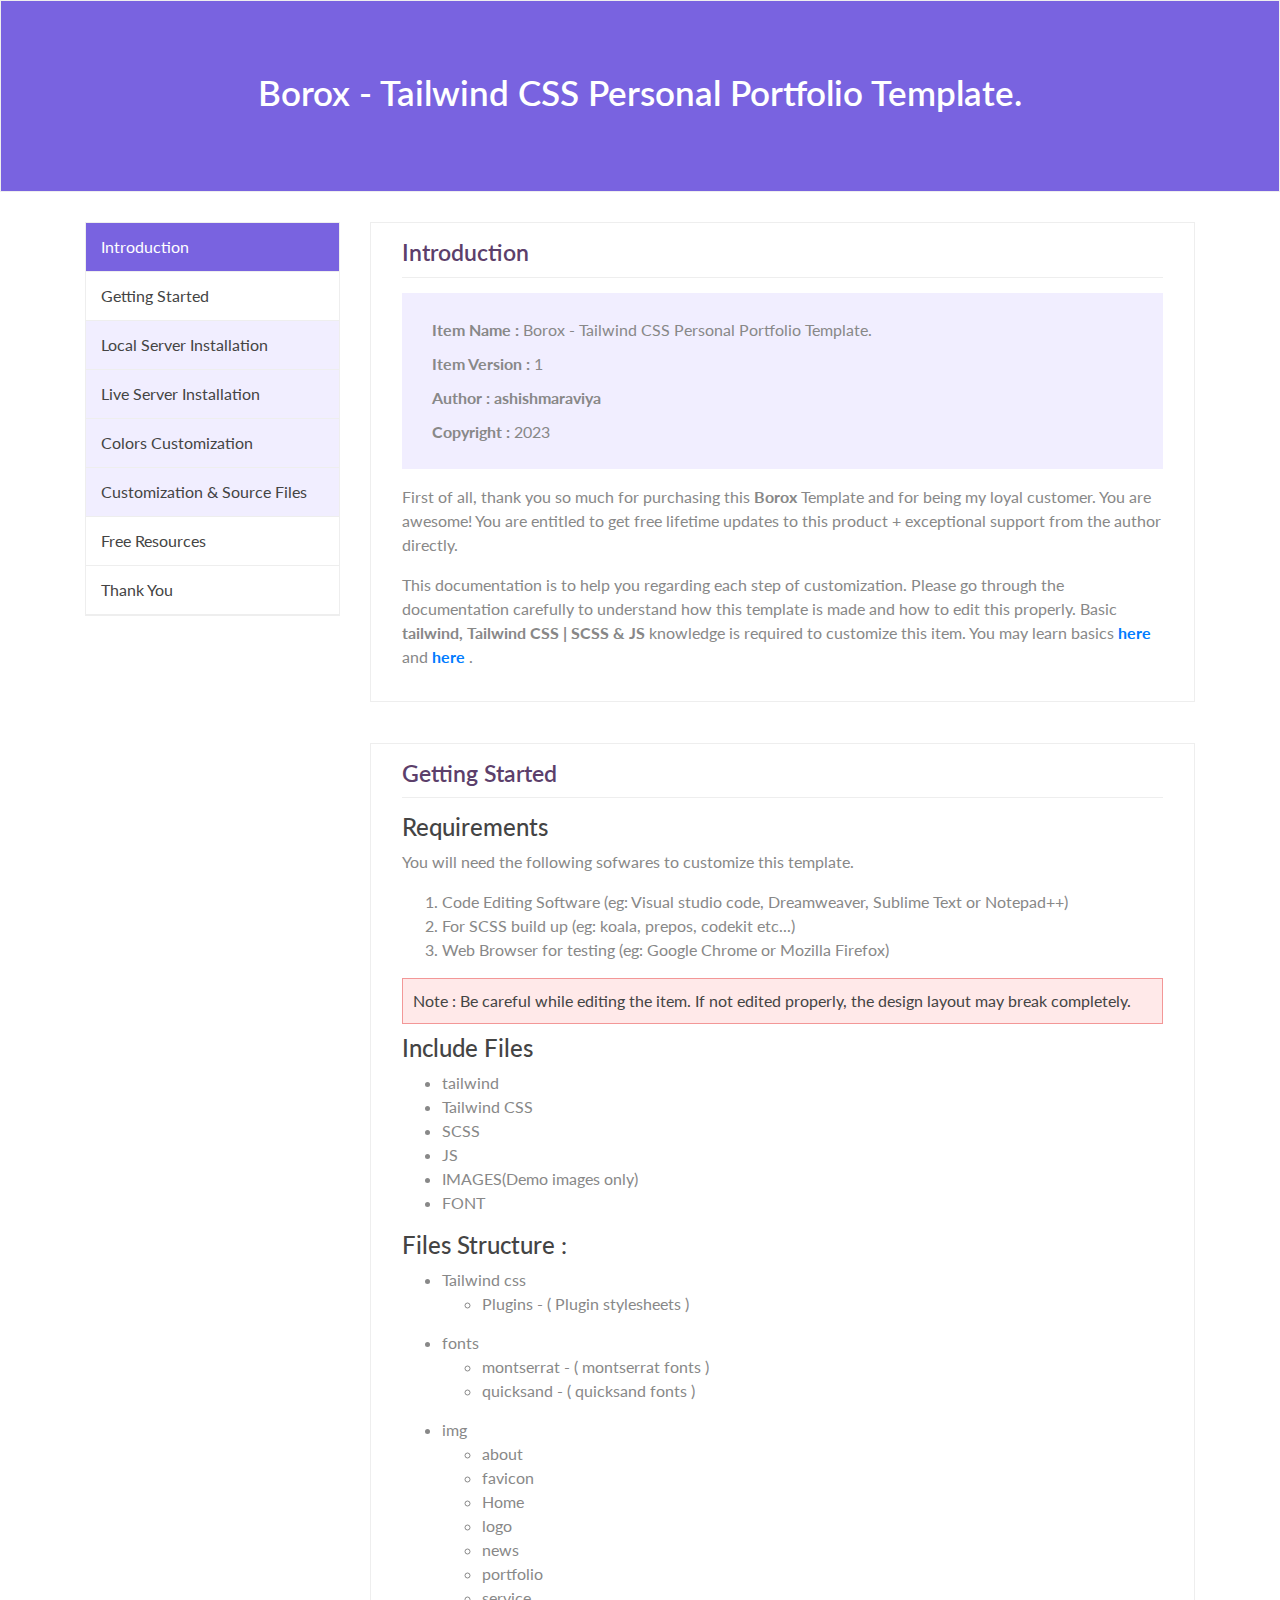
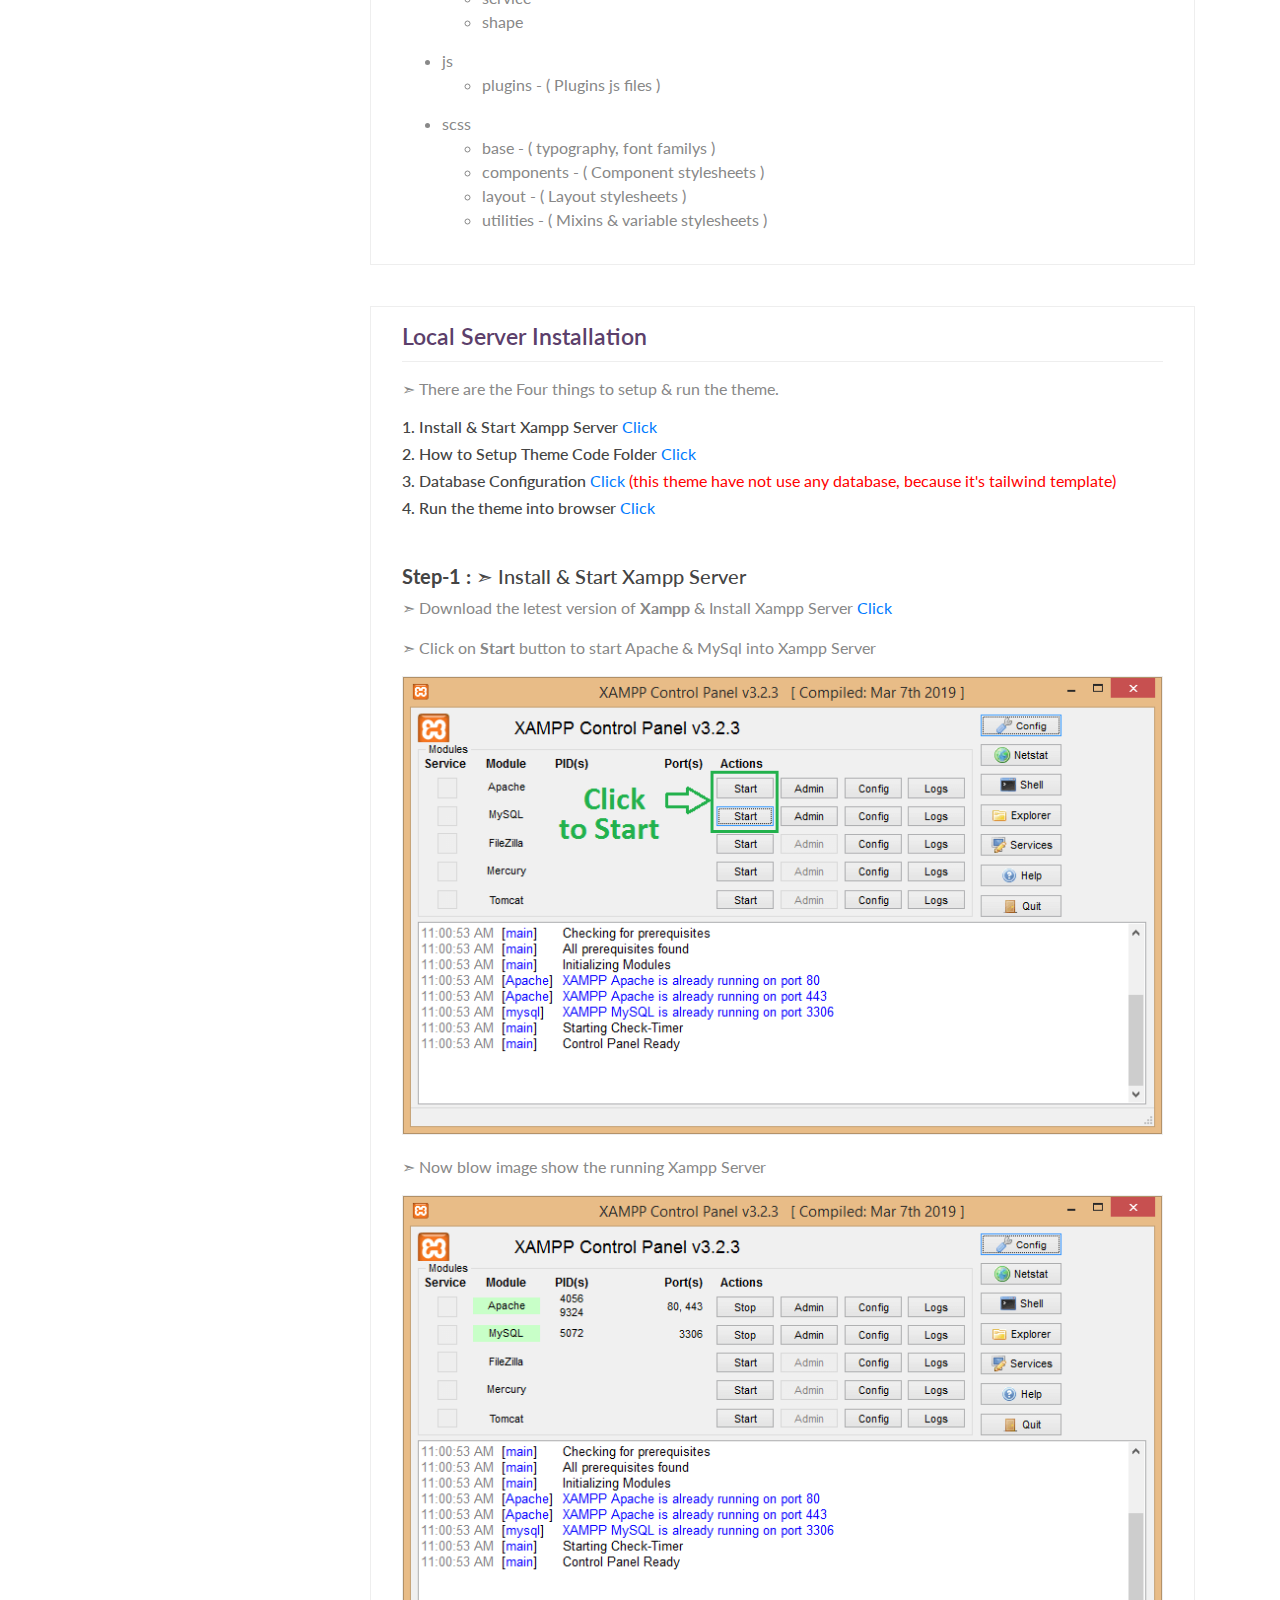
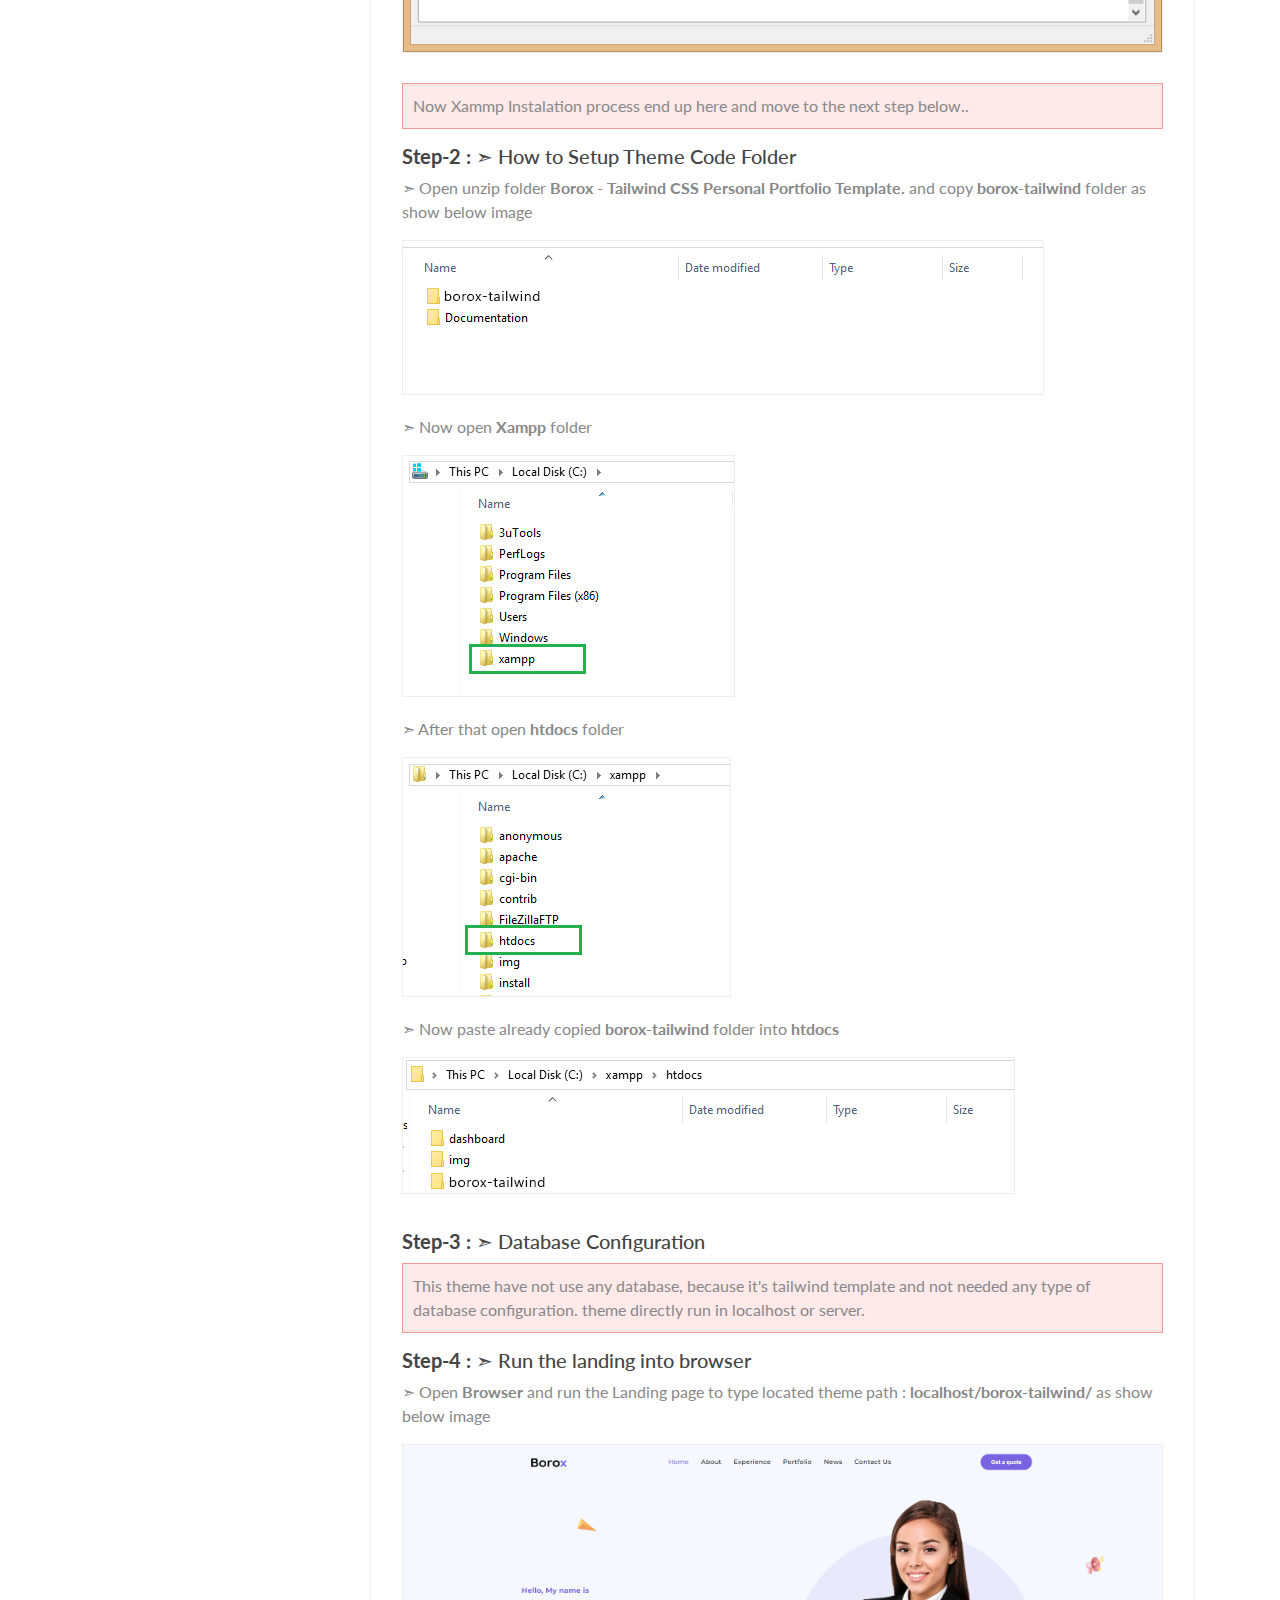
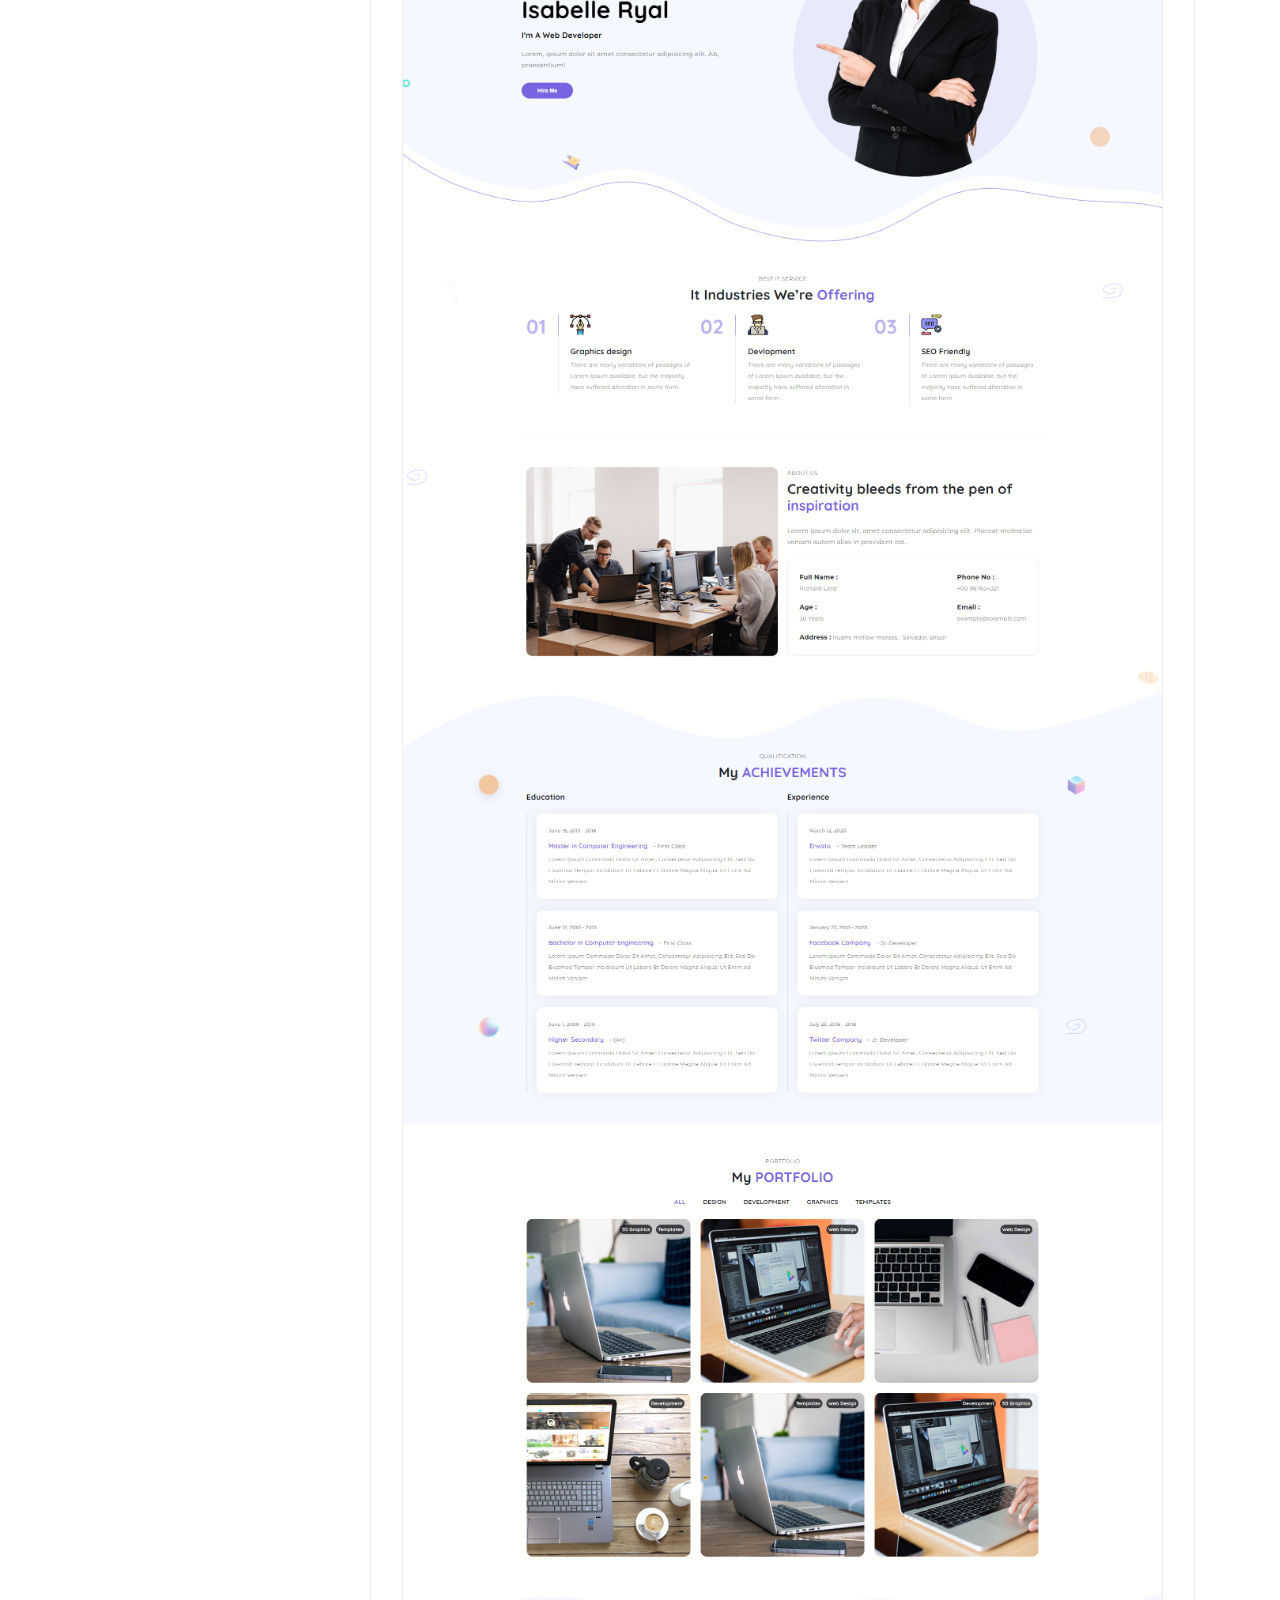
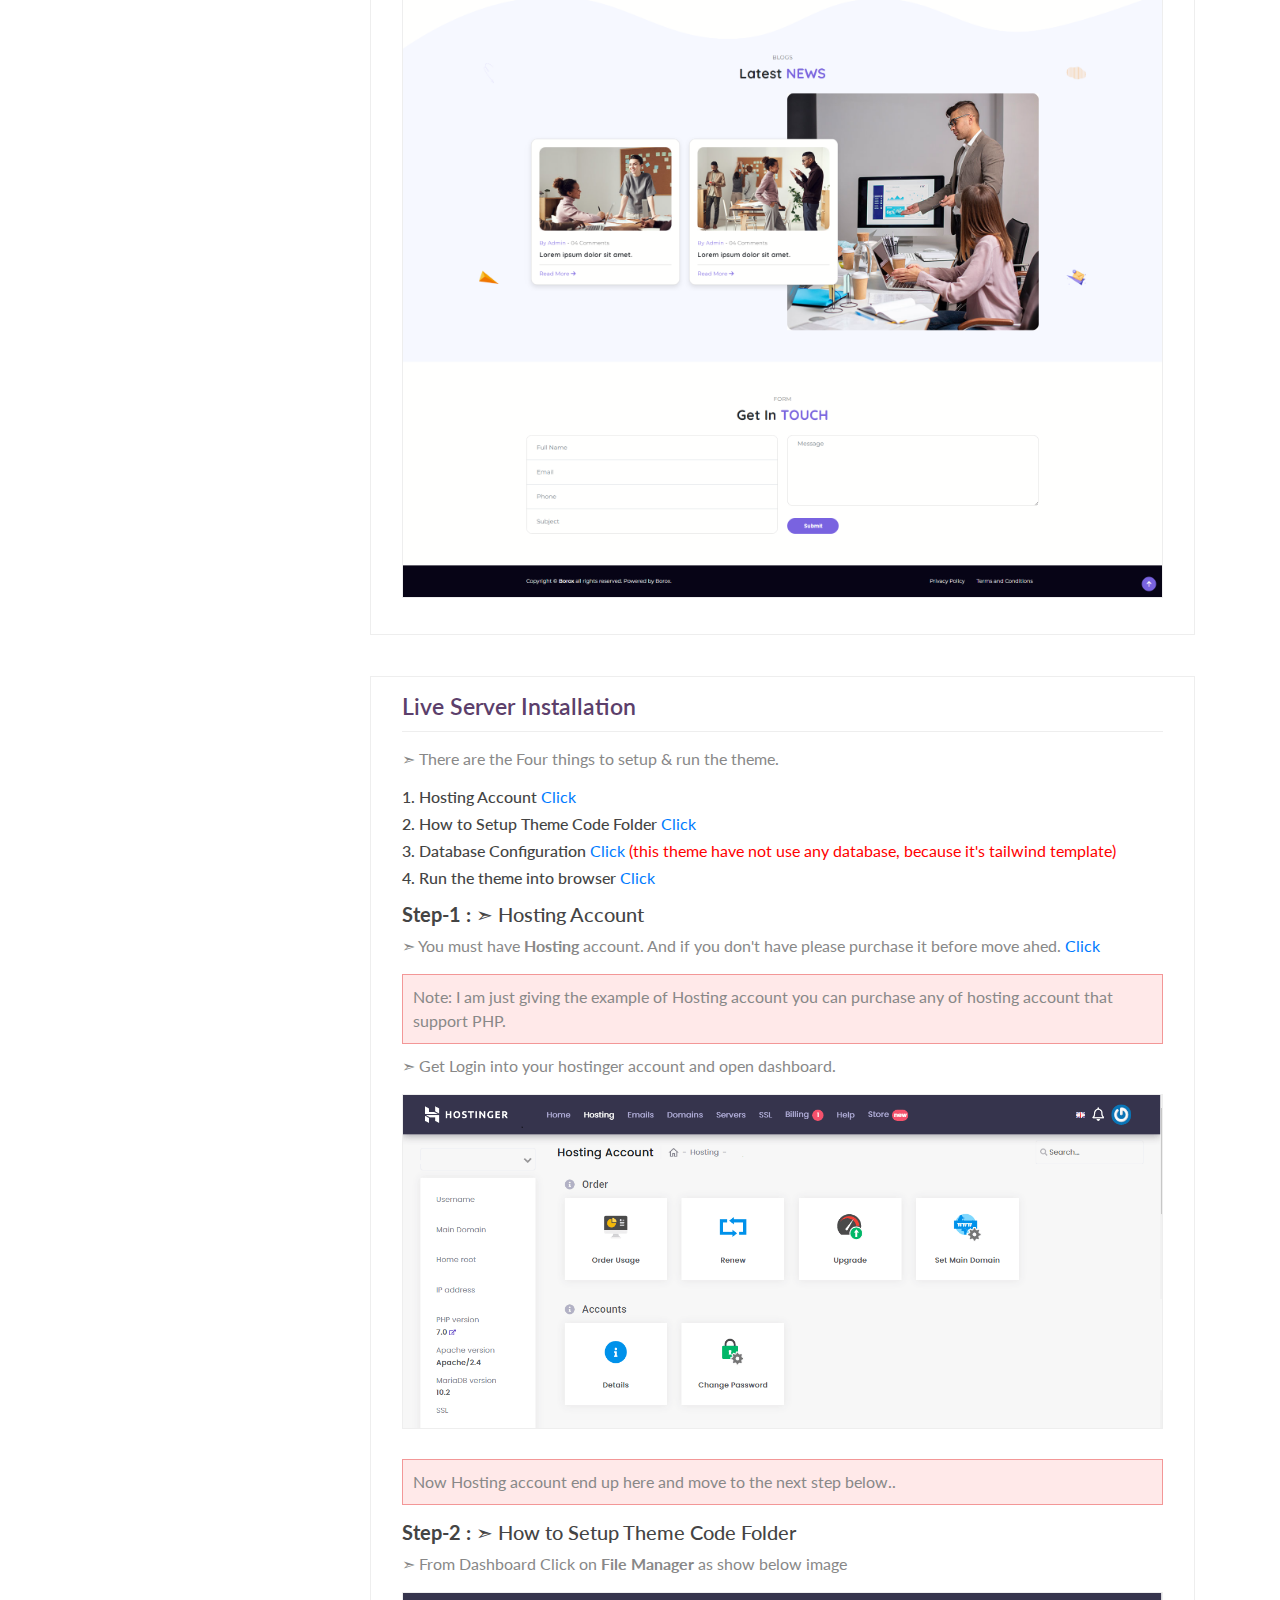
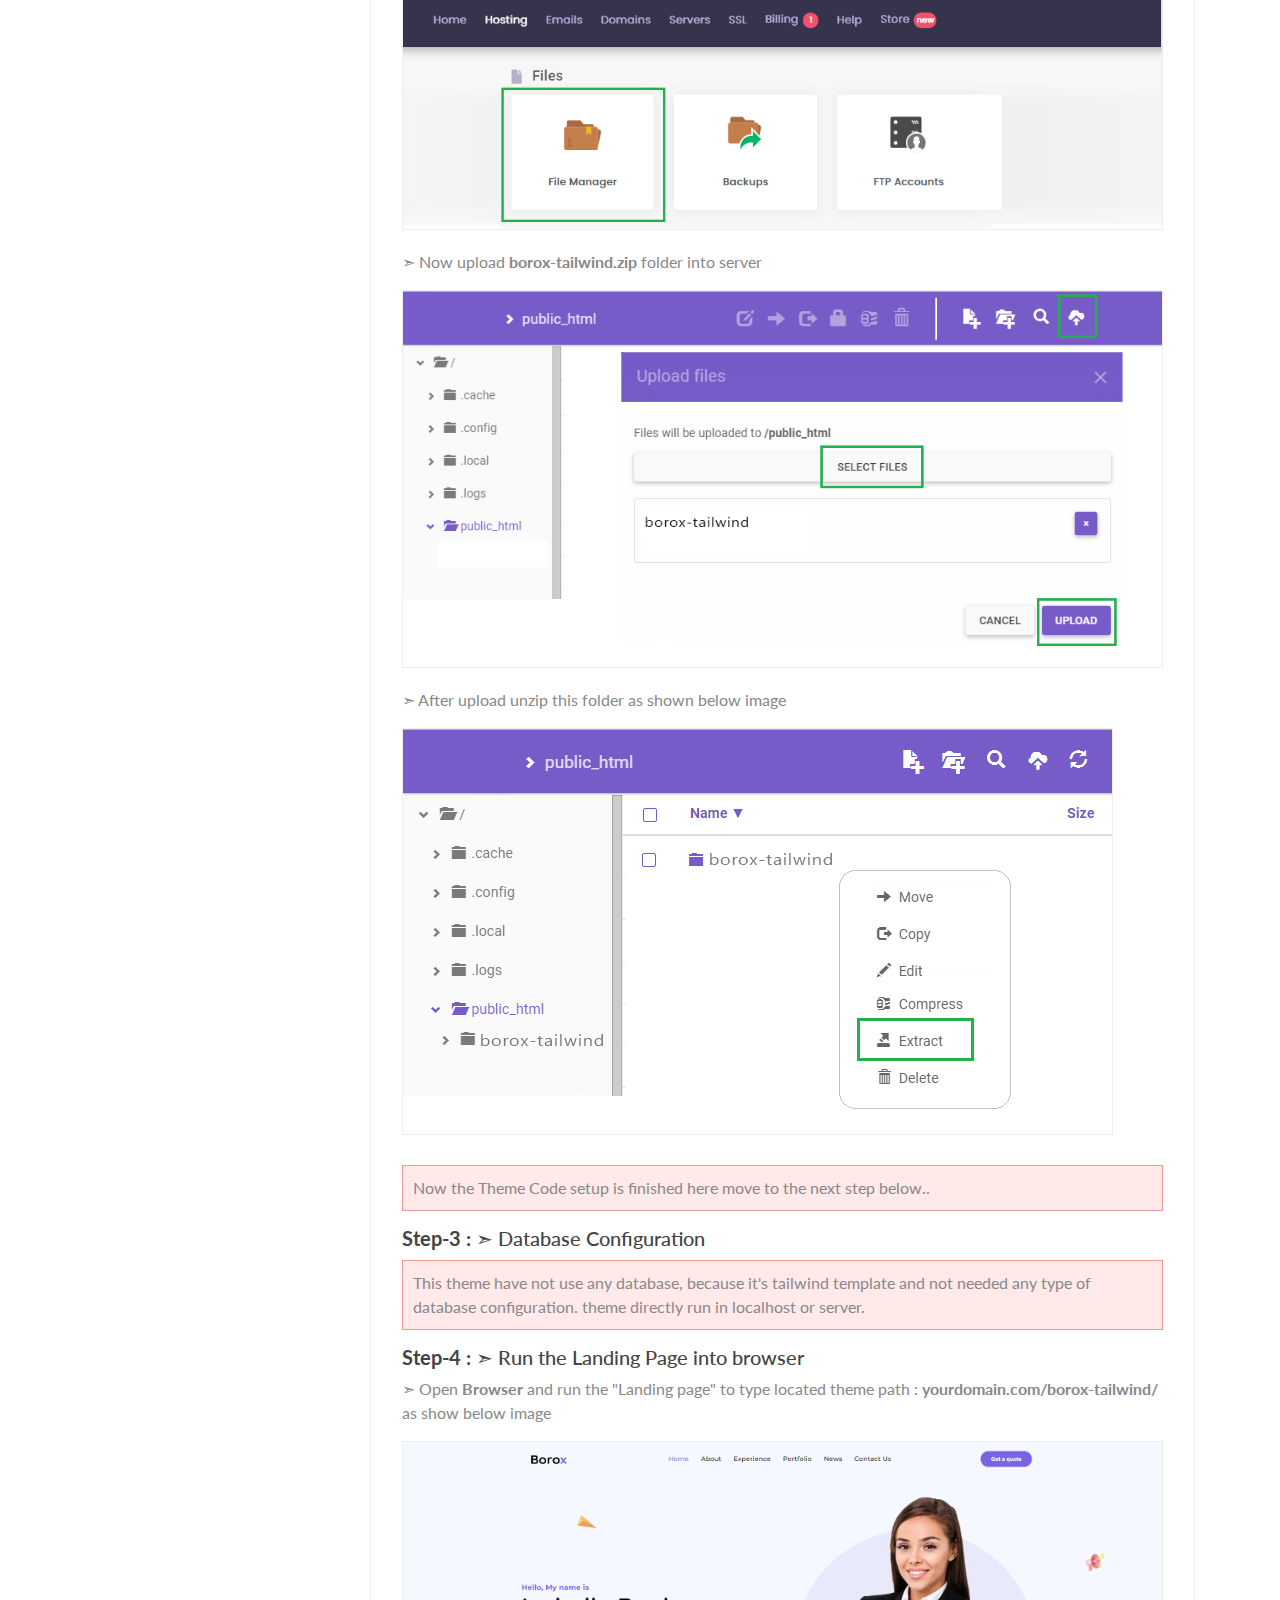
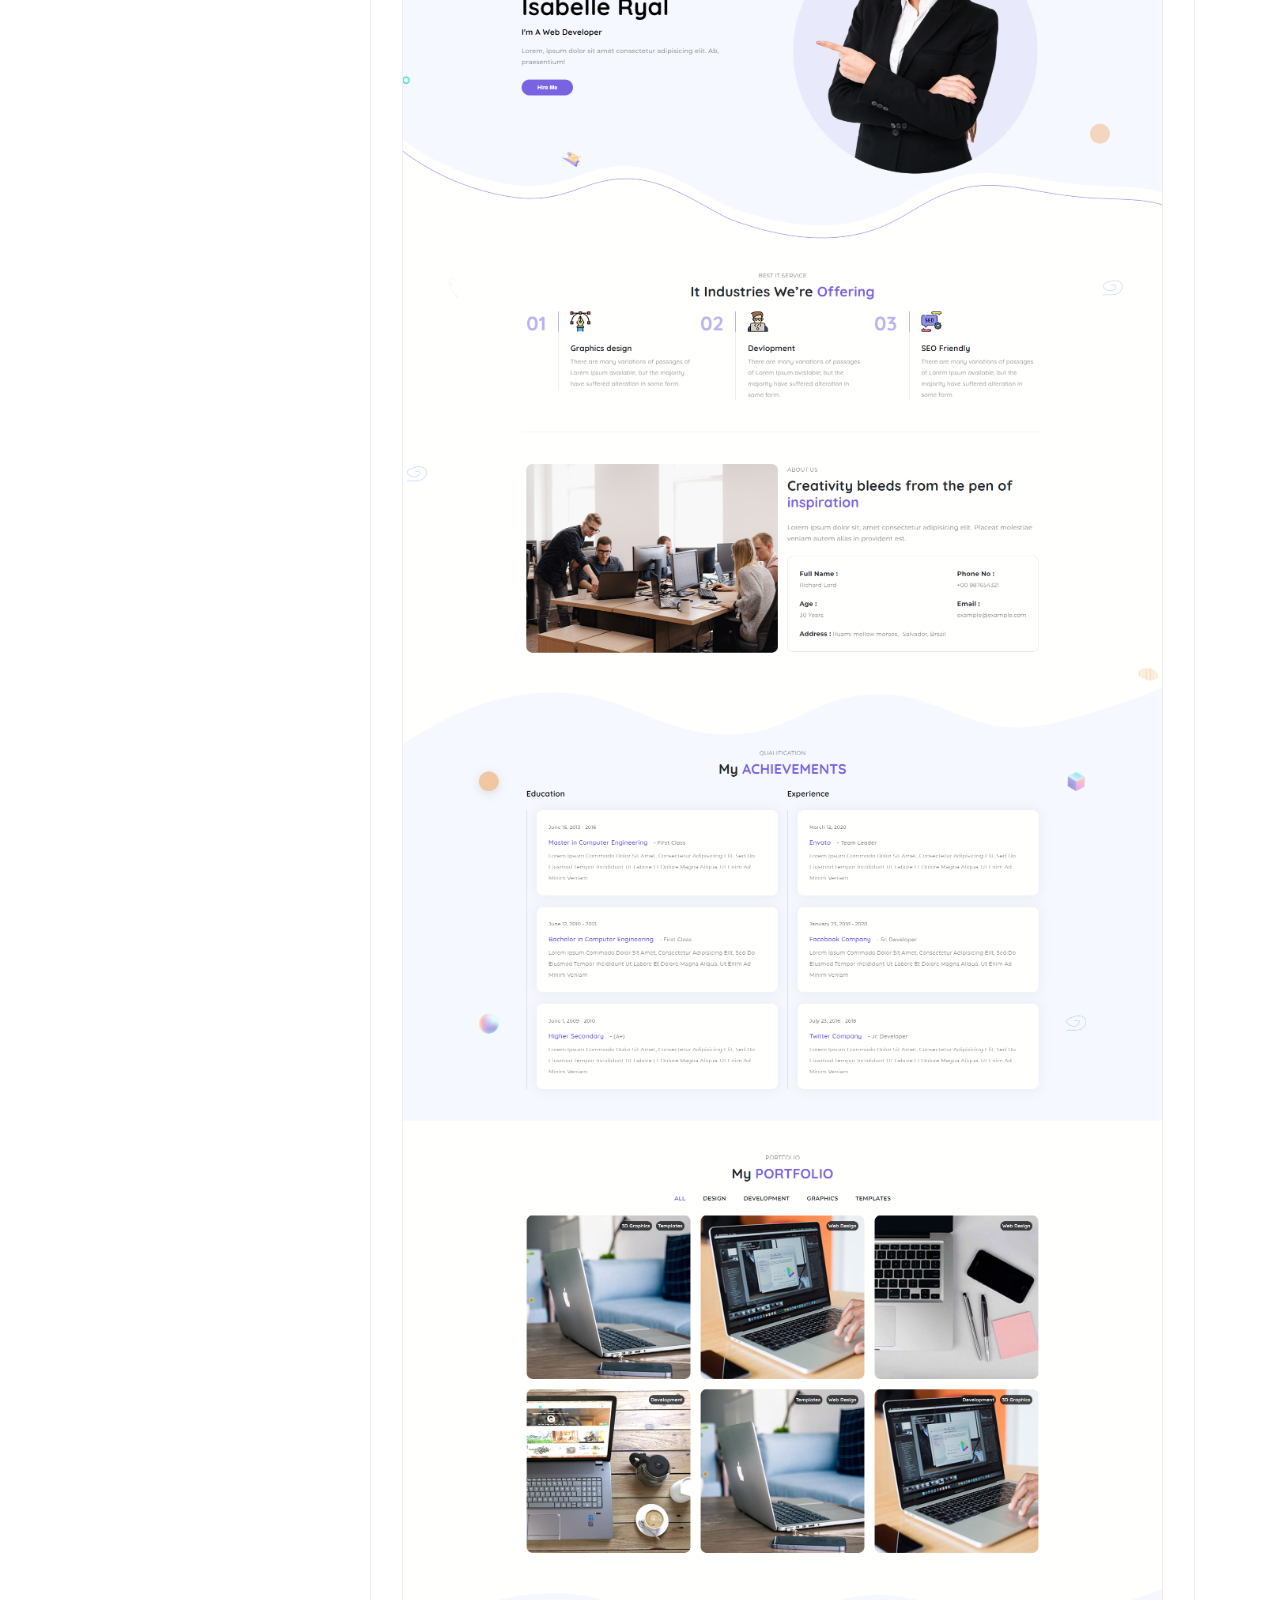
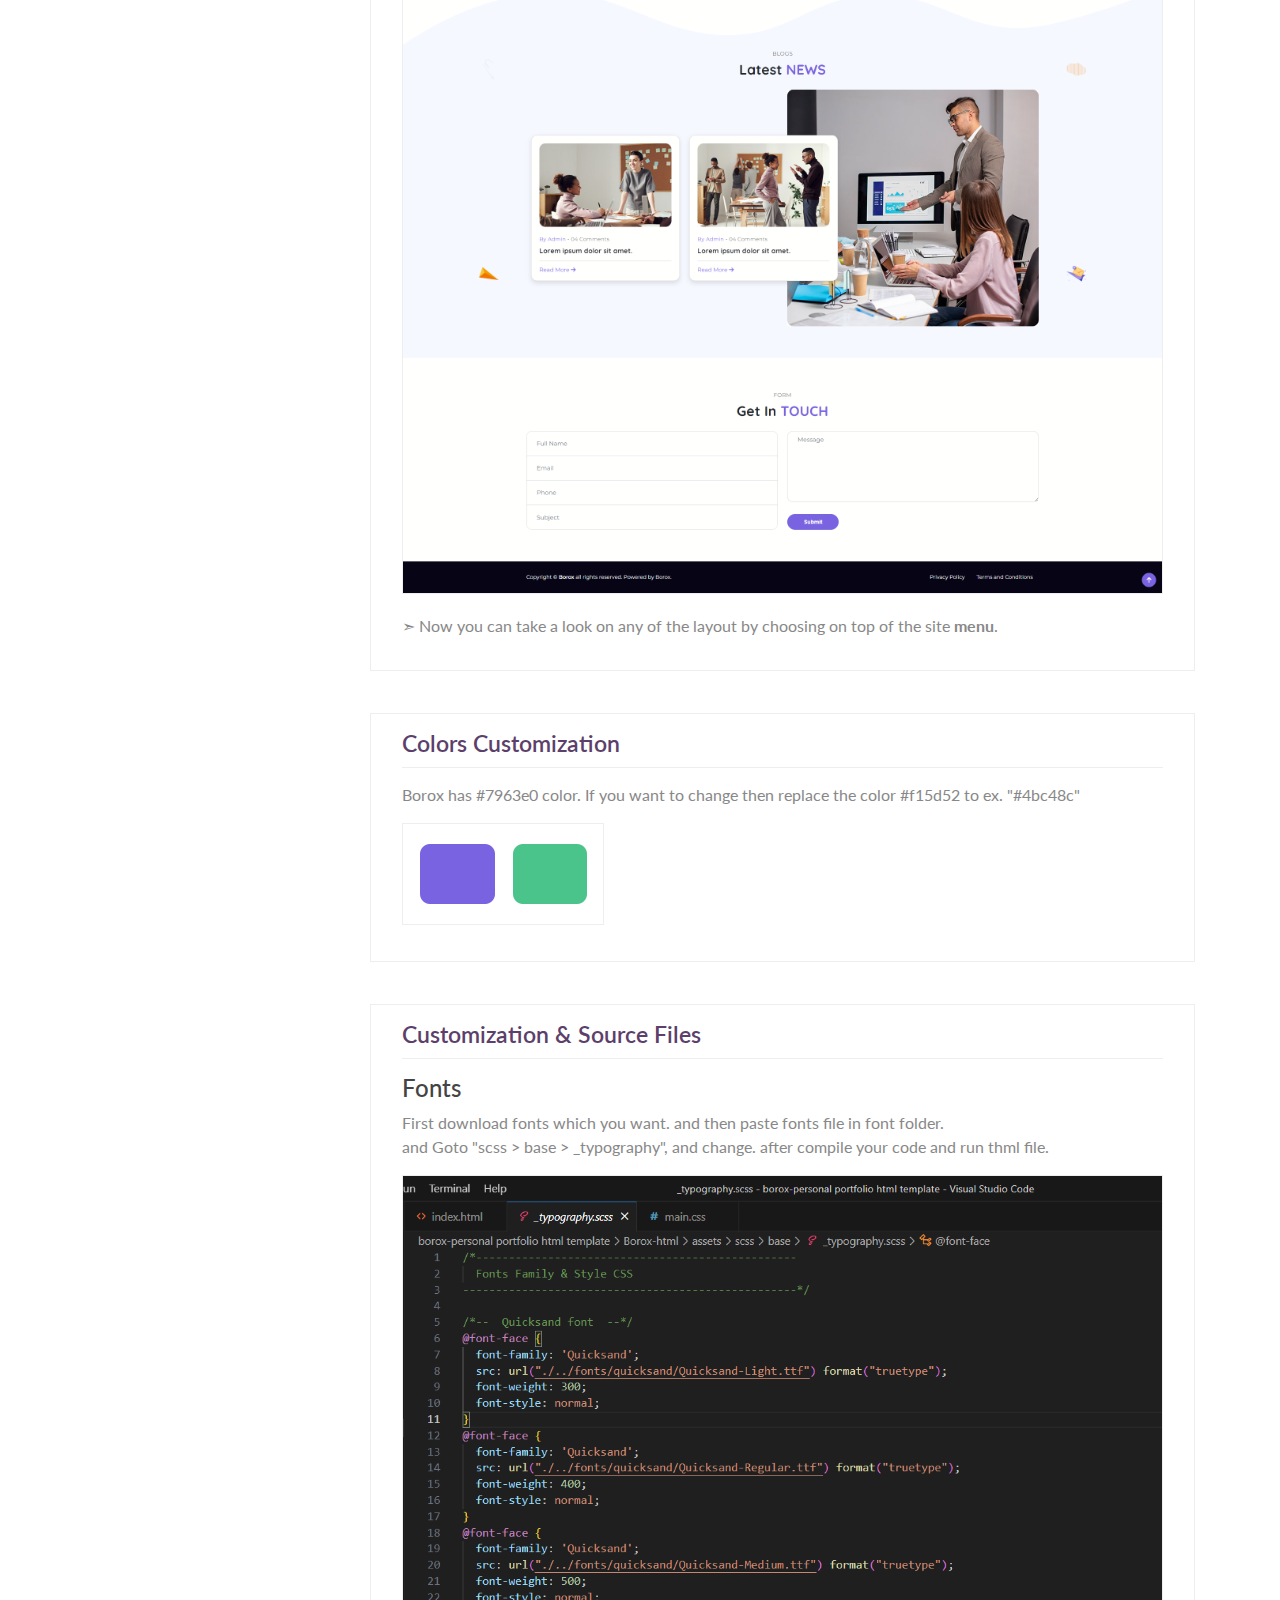
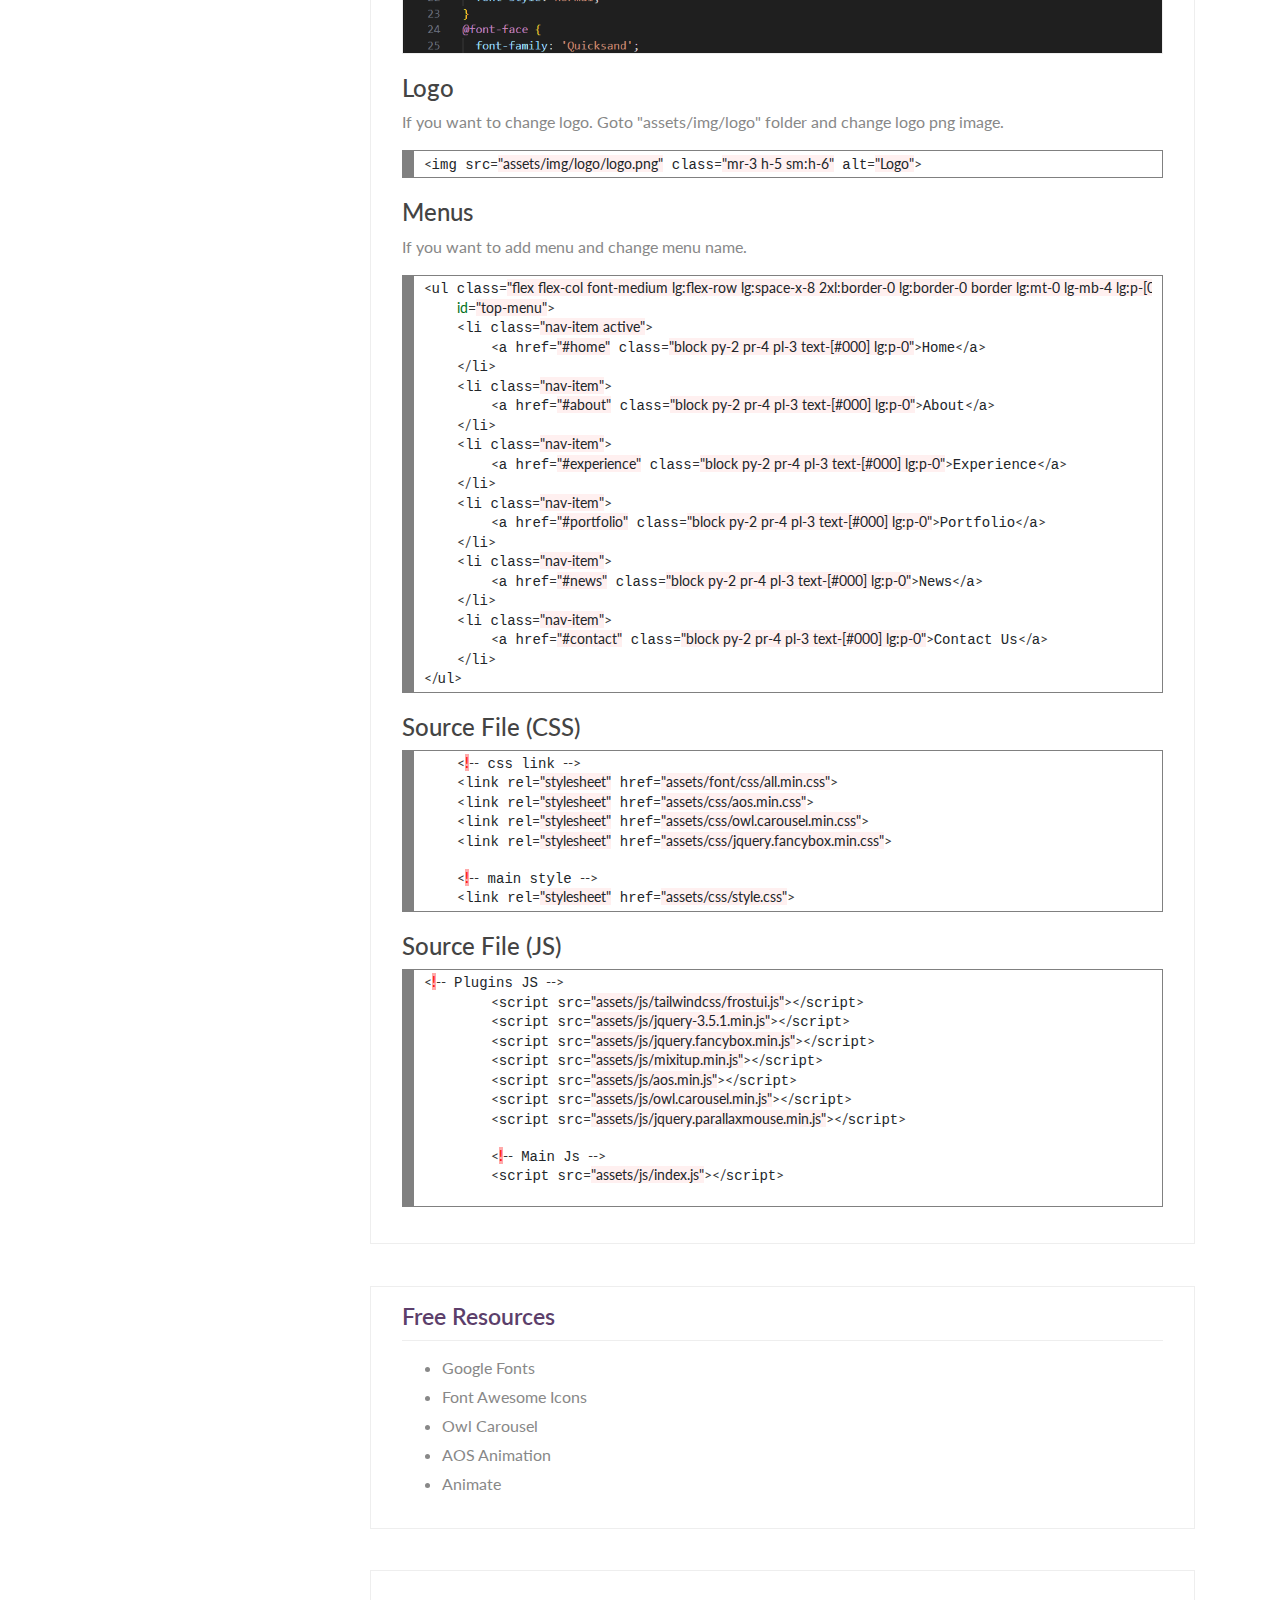
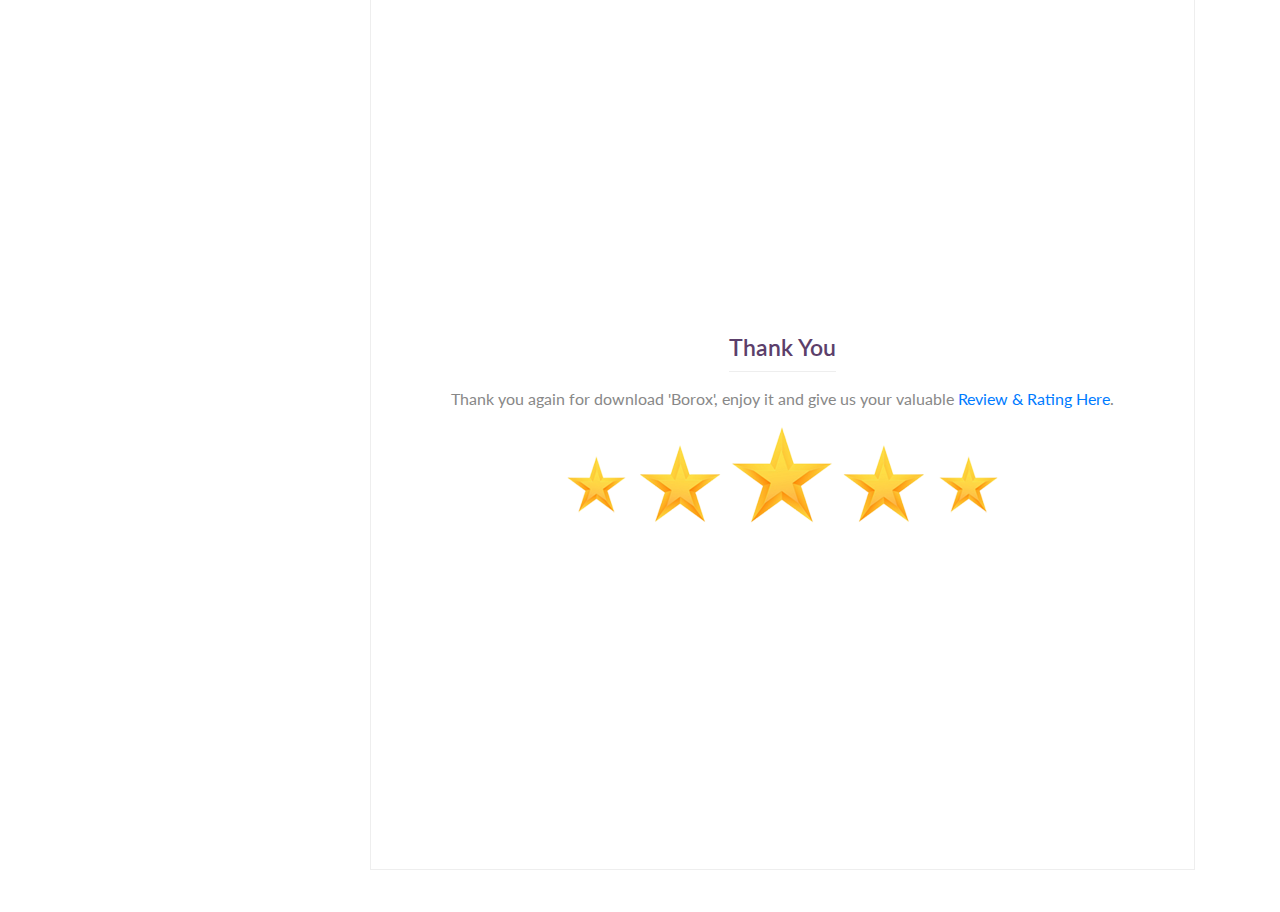
<file: documentation/index.html>
<!-- ========================================================= 
Item Name: Borox - Tailwind CSS Personal Portfolio Template.
Author: ashishmaraviya
Version: 1
Copyright 2023
============================================================-->
<!DOCTYPE tailwind>
<tailwind lang="en">

<head>
	<title>Borox - Tailwind CSS Personal Portfolio Template.</title>
	<meta http-equiv="Content-Type" content="text/tailwind; charset=UTF-8">
	<meta http-equiv="X-UA-Compatible" content="IE=edge">
	<meta name="viewport" content="width=device-width, initial-scale=1.0">
	<meta name="keywords"
		content="personal portfolio, cv, resume, agency, bootstrap, clean, cv, designer, developer, freelancer, modern, one page portfolio, onepage, personal portfolio, responsive, resume, vcard" />
	<meta name="description" content="Best personal portfolio modern tailwind template.">
	<meta name="author" content="ashishmaraviya">

	<link rel="shortcut icon" href="img/favicon.png">
	<link href='https://fonts.googleapis.com/css?family=Lato:100,400,700' rel='stylesheet' type='text/css'>
	<link rel="stylesheet" href="https://use.fontawesome.com/releases/v5.8.1/css/all.css"
		integrity="sha384-50oBUHEmvpQ+1lW4y57PTFmhCaXp0ML5d60M1M7uH2+nqUivzIebhndOJK28anvf" crossorigin="anonymous">

	<!-- Bootstrap stylesheet -->
	<link rel="stylesheet" href="css/bootstrap.css">
	<!-- Site Main stylesheet -->
	<link rel="stylesheet" href="css/main.css">
</head>

<body>
	<main>
		<div class="page-title">
			<h1>Borox - Tailwind CSS Personal Portfolio Template.</h1>
		</div>
		<div class="container">
			<div class="row">
				<div class="col-3">
					<nav class="navigation" id="mainNav">
						<a class="navigation__link" href="#intro">Introduction</a>
						<a class="navigation__link" href="#started">Getting Started</a>
						<a class="navigation__link dark_bg" href="#localinstall">Local Server Installation</a>
						<a class="navigation__link dark_bg" href="#serverinstall">Live Server Installation</a>
						<a class="navigation__link dark_bg" href="#cust-c">Colors Customization</a>
						<a class="navigation__link dark_bg" href="#customization">Customization & Source Files</a>
						<a class="navigation__link" href="#resource">Free Resources</a>
						<a class="navigation__link" href="#thank">Thank You</a>
					</nav>
				</div>
				<div class="col-9">
					<div class="container">
						<div class="row">
							<section class="col-12 page-section" id="intro">
								<div class="container">
									<div class="row">
										<div class="col-12">
											<div>
												<h2 class="section-title">Introduction</h2>
												<div class="intro">
													<ul>
														<li><strong>Item Name : </strong>Borox - Tailwind CSS Personal
															Portfolio Template.</li>
														<li><strong>Item Version : </strong>1</li>
														<li><strong>Author : ashishmaraviya</strong></li>
														<li><strong>Copyright : </strong> 2023</li>
													</ul>
												</div>
												<p>First of all, thank you so much for purchasing this <b>Borox</b>
													Template and for being my loyal customer. You are awesome! You are
													entitled to get free lifetime updates to this product + exceptional
													support from the author directly.</p>
												<p>This documentation is to help you regarding each step of
													customization. Please go through the documentation carefully to
													understand how this template is made and how to edit this properly.
													Basic <b>tailwind, Tailwind CSS | SCSS & JS</b> knowledge is required to
													customize this item. You may learn basics <a
														href="https://www.w3schools.com/" target="_blank"><b> here
														</b></a> and <a href="https://tailwindcss.com/"
														target="_blank"><b> here </b></a>.</p>

											</div>
										</div>
									</div>
								</div>
							</section>
							<section class="col-12 page-section" id="started">
								<div class="container">
									<div class="row">
										<div class="col-12">
											<div>
												<h2 class="section-title">Getting Started</h2>
												<h4>Requirements</h4>
												<p>You will need the following sofwares to customize this template.</p>
												<ol>
													<li>Code Editing Software (eg: Visual studio code, Dreamweaver,
														Sublime Text or Notepad++)</li>
													<li>For SCSS build up (eg: koala, prepos, codekit etc...)</li>
													<li>Web Browser for testing (eg: Google Chrome or Mozilla Firefox)
													</li>
												</ol>
												<div class="notes">Note : Be careful while editing the item. If not
													edited properly, the design layout may break completely. </div>
												<h4>Include Files</h4>
												<ul>
													<li>tailwind</li>
													<li>Tailwind CSS</li>
													<li>SCSS</li>
													<li>JS</li>
													<li>IMAGES(Demo images only)</li>
													<li>FONT</li>
												</ul>
												<h4>Files Structure :</h4>
												<ul>
													<li>Tailwind css</li>
													<ul>
														<li>Plugins - ( Plugin stylesheets )</li>
													</ul>
													<li>fonts</li>
													<ul>
														<li>montserrat - ( montserrat fonts )</li>
														<li>quicksand - ( quicksand fonts )</li>
													</ul>
													<li>img</li>
													<ul>
														<li>about</li>
														<li>favicon</li>
														<li>Home</li>
														<li>logo</li>
														<li>news</li>
														<li>portfolio</li>
														<li>service</li>
														<li>shape</li>
													</ul>
													<li>js</li>
													<ul>
														<li>plugins - ( Plugins js files )</li>
													</ul>
													<li>scss</li>
													<ul>
														<li>base - ( typography, font familys )</li>
														<li>components - ( Component stylesheets )</li>
														<li>layout - ( Layout stylesheets )</li>
														<li>utilities - ( Mixins & variable stylesheets )</li>
													</ul>
												</ul>
											</div>
										</div>
									</div>
								</div>
							</section>
							<section class="col-12 page-section" id="localinstall">
								<div class="container">
									<div class="row">
										<div class="col-12">
											<h2 class="section-title">Local Server Installation</h2>
											<div class="sub-sec-1">

												<p>➣ There are the Four things to setup & run the theme.</p>

												<h6>1. Install & Start Xampp Server <a class="click-a"
														href="#step1">Click</a></h6>
												<h6>2. How to Setup Theme Code Folder <a class="click-a"
														href="#step2">Click</a></h6>
												<h6>3. Database Configuration <a class="click-a" href="#step3">
														Click</a><span> (this theme have not use any database, because
														it's tailwind template)</span></h6>
												<h6>4. Run the theme into browser <a class="click-a"
														href="#step4">Click</a></h6>
											</div>

											<br>
											<div class="sub-sec-1">

												<h5 id="step1" class="step-heading"><b>Step-1 : </b> ➣ Install & Start
													Xampp Server</h5>

												<div class="sub-sec-2">
													<p>➣ Download the letest version of <span
															class="f-red"><b>Xampp</b></span> & Install Xampp Server <a
															class="click-a"
															href="https://www.wikihow.com/Install-XAMPP-for-Windows"
															target="_blank">Click</a></p>
													<p>➣ Click on <span class="f-red"><b>Start</b></span> button to
														start Apache & MySql into Xampp Server</p>
													<img class="inst-img" onclick="zoomImage('img/xampp-start-01.png')"
														src="img/xampp-start-01.png" alt="" />
													<p>➣ Now blow image show the running Xampp Server</p>
													<img class="inst-img" onclick="zoomImage('img/xampp-start-02.png')"
														src="img/xampp-start-02.png" alt="" />

													<p class="notes">Now Xammp Instalation process end up here and move
														to the next step below..</p>

												</div>

											</div>

											<!-- Setup theme Code Folder -->
											<div class="sub-sec-1">

												<h5 id="step2" class="step-heading"><b>Step-2 : </b> ➣ How to Setup
													Theme Code Folder</h5>

												<div class="sub-sec-2">

													<p>➣ Open unzip folder <span class="f-red"><b> Borox - Tailwind CSS Personal Portfolio Template.</b></span> and copy
														<span class="f-red"><b>borox-tailwind</b></span> folder as show
														below image
													</p>
													<img class="inst-img" src="img/path-image-1.png" alt="" />

													<p>➣ Now open <span class="f-red"><b>Xampp</b></span> folder</p>
													<img class="inst-img" src="img/li-php-file-01.png" alt="" />


													<p>➣ After that open <span class="f-red"><b>htdocs</b></span> folder
													</p>
													<img class="inst-img" src="img/li-php-file-02.png" alt="" />

													<p>➣ Now paste already copied<span class="f-red"><b>
																borox-tailwind</b></span> folder into <span
															class="f-red"><b>htdocs</b></span></p>
													<img class="inst-img" src="img/path-image-2.png" alt="" />


												</div>

											</div>
											<div class="sub-sec-1">
												<h5 id="step3" class="step-heading"><b>Step-3 : </b> ➣ Database
													Configuration</h5>

												<p class="notes">This theme have not use any database, because it's tailwind
													template and not needed any type of database configuration. theme
													directly run in localhost or server.</p>
											</div>

											<div class="sub-sec-1">
												<h5 id="step4" class="step-heading"><b>Step-4 : </b> ➣ Run the landing
													into browser</h5>
												<p>➣ Open <span class="f-red"><b> Browser</b></span> and run the Landing
													page to type located theme path : <span
														class="f-red"><b>localhost/borox-tailwind/</b></span> as show below
													image</p>
												<img class="inst-img" src="img/home-shot.png" alt="" />
											</div>


										</div>
									</div>
								</div>
							</section>
							<section class="col-12 page-section" id="serverinstall">
								<div class="container">
									<div class="row">
										<div class="col-12">
											<h2 class="section-title">Live Server Installation</h2>
											<div class="sub-sec-1">
												<p>➣ There are the Four things to setup & run the theme.</p>

												<h6>1. Hosting Account <a class="click-a" href="#li-step1">Click</a>
												</h6>
												<h6>2. How to Setup Theme Code Folder <a class="click-a"
														href="#li-step2">Click</a></h6>
												<h6>3. Database Configuration <a class="click-a" href="#li-step3">
														Click</a><span> (this theme have not use any database, because
														it's tailwind template)</span></h6>
												<h6>4. Run the theme into browser <a class="click-a"
														href="#li-step4">Click</a></h6>
											</div>


											<!-- Hosting Account -->
											<div class="sub-sec-1">

												<h5 id="li-step1" class="step-heading"><b>Step-1 : </b> ➣ Hosting
													Account</h5>

												<div class="sub-sec-2">
													<p>➣ You must have <span class="f-red"><b>Hosting</b></span>
														account. And if you don't have please purchase it before move
														ahed. <a class="click-a"
															href="https://www.hostinger.in/web-hosting"
															target="_blank">Click</a></p>

													<p class="notes">Note: I am just giving the example of Hosting
														account you can purchase any of hosting account that support
														PHP.</p>

													<p>➣ Get Login into your hostinger account and open dashboard.</p>

													<img class="inst-img" src="img/si-hosting-01.png" alt="" />

													<p class="notes">Now Hosting account end up here and move to the
														next step below..</p>

												</div>

											</div>
											<!-- Setup theme Code Folder -->
											<div class="sub-sec-1">
												<h5 id="li-step2" class="step-heading"><b>Step-2 : </b> ➣ How to Setup
													Theme Code Folder</h5>
												<div class="sub-sec-2">
													<p>➣ From Dashboard Click on <span class="f-red"><b>File
																Manager</b></span> as show below image</p>
													<img class="inst-img" src="img/si-php-file-00.png" alt="" />

													<p>➣ Now upload <span class="f-red"><b>borox-tailwind.zip</b></span>
														folder into server</p>
													<img class="inst-img" src="img/si-php-file-01.png" alt="" />

													<p>➣ After upload unzip this folder as shown below image</p>
													<img class="inst-img" src="img/si-php-file-02.png" alt="" />

													<p class="notes">Now the Theme Code setup is finished here move to
														the next step below..</p>

												</div>
											</div>
											<div class="sub-sec-1">
												<h5 id="li-step3" class="step-heading"><b>Step-3 : </b> ➣ Database
													Configuration</h5>

												<p class="notes">This theme have not use any database, because it's tailwind
													template and not needed any type of database configuration. theme
													directly run in localhost or server.</p>
											</div>
											<!-- Run theme into Browser -->
											<div class="sub-sec-1">
												<h5 id="li-step4" class="step-heading"><b>Step-4 : </b> ➣ Run the
													Landing Page into browser</h5>

												<div class="sub-sec-2">

													<p>➣ Open <span class="f-red"><b> Browser</b></span> and run the
														"Landing page" to type located theme path : <span
															class="f-red"><b>yourdomain.com/borox-tailwind/</b></span> as
														show below image</p>
													<img class="inst-img" src="img/home-shot.png" alt="" />


													<p>➣ Now you can take a look on any of the layout by choosing on top
														of the site<b> menu</b>.</p>

												</div>
											</div>
										</div>
									</div>
								</div>
							</section>

							<section class="col-12 page-section" id="cust-c">
								<div class="container">
									<div class="row">
										<div class="col-12">
											<h2 class="section-title">Colors Customization</h2>
											<p>Borox has #7963e0 color. If you want to change then replace the color
												#f15d52 to ex. "#4bc48c"</p>
											<img class="inst-img" src="img/skin.png" alt="skin">
										</div>
									</div>
								</div>
							</section>


							<section class="col-12 page-section" id="customization">
								<div class="container">
									<div class="row">
										<div class="col-12">
											<h2 class="section-title">Customization & Source Files</h2>

											<h4>Fonts</h4>
											<p>First download fonts which you want. and then paste fonts file in font
												folder.<br>
												and Goto "scss > base > _typography", and change. after compile your
												code and run thml file.</p>
											<img class="inst-img" src="img/typo.png" alt="typo">
											<h4>Logo</h4>
											<p>If you want to change logo. Goto "assets/img/logo" folder and change logo
												png image.</p>

											<!-- tailwind generated using hilite.me -->
											<div
												style="margin-bottom:20px; background: #ffffff; overflow:auto;width:auto;border:solid gray;border-width:.1em .1em .1em .8em;padding:.2em .6em;">
												<pre style="margin: 0; line-height: 125%"><span style="color: #333333">&lt;</span>img src<span style="color: #333333">=</span><span style="background-color: #fff0f0">&quot;assets/img/logo/logo.png&quot;</span> class<span style="color: #333333">=</span><span style="background-color: #fff0f0">&quot;mr-3 h-5 sm:h-6&quot;</span> alt<span style="color: #333333">=</span><span style="background-color: #fff0f0">&quot;Logo&quot;</span><span style="color: #333333">&gt;</span>
</pre>
											</div>

											<h4>Menus</h4>
											<p>If you want to add menu and change menu name.</p>
											<!-- tailwind generated using hilite.me -->
											<div
												style="margin-bottom:20px; background: #ffffff; overflow:auto;width:auto;border:solid gray;border-width:.1em .1em .1em .8em;padding:.2em .6em;">
												<pre style="margin: 0; line-height: 125%"><span style="color: #333333">&lt;</span>ul class<span style="color: #333333">=</span><span style="background-color: #fff0f0">&quot;flex flex-col font-medium lg:flex-row lg:space-x-8 2xl:border-0 lg:border-0 border lg:mt-0 lg-mb-4 lg:p-[0] lg:border-none lg:rounded-[0] lg:text-[15px] mt-4 mb-2 p-[15px] border-[#eee] rounded-[30px] text-[13px]&quot;</span>
    <span style="color: #007020">id</span><span style="color: #333333">=</span><span style="background-color: #fff0f0">&quot;top-menu&quot;</span><span style="color: #333333">&gt;</span>
    <span style="color: #333333">&lt;</span>li class<span style="color: #333333">=</span><span style="background-color: #fff0f0">&quot;nav-item active&quot;</span><span style="color: #333333">&gt;</span>
        <span style="color: #333333">&lt;</span>a href<span style="color: #333333">=</span><span style="background-color: #fff0f0">&quot;#home&quot;</span> class<span style="color: #333333">=</span><span style="background-color: #fff0f0">&quot;block py-2 pr-4 pl-3 text-[#000] lg:p-0&quot;</span><span style="color: #333333">&gt;</span>Home<span style="color: #333333">&lt;/</span>a<span style="color: #333333">&gt;</span>
    <span style="color: #333333">&lt;/</span>li<span style="color: #333333">&gt;</span>
    <span style="color: #333333">&lt;</span>li class<span style="color: #333333">=</span><span style="background-color: #fff0f0">&quot;nav-item&quot;</span><span style="color: #333333">&gt;</span>
        <span style="color: #333333">&lt;</span>a href<span style="color: #333333">=</span><span style="background-color: #fff0f0">&quot;#about&quot;</span> class<span style="color: #333333">=</span><span style="background-color: #fff0f0">&quot;block py-2 pr-4 pl-3 text-[#000] lg:p-0&quot;</span><span style="color: #333333">&gt;</span>About<span style="color: #333333">&lt;/</span>a<span style="color: #333333">&gt;</span>
    <span style="color: #333333">&lt;/</span>li<span style="color: #333333">&gt;</span>
    <span style="color: #333333">&lt;</span>li class<span style="color: #333333">=</span><span style="background-color: #fff0f0">&quot;nav-item&quot;</span><span style="color: #333333">&gt;</span>
        <span style="color: #333333">&lt;</span>a href<span style="color: #333333">=</span><span style="background-color: #fff0f0">&quot;#experience&quot;</span> class<span style="color: #333333">=</span><span style="background-color: #fff0f0">&quot;block py-2 pr-4 pl-3 text-[#000] lg:p-0&quot;</span><span style="color: #333333">&gt;</span>Experience<span style="color: #333333">&lt;/</span>a<span style="color: #333333">&gt;</span>
    <span style="color: #333333">&lt;/</span>li<span style="color: #333333">&gt;</span>
    <span style="color: #333333">&lt;</span>li class<span style="color: #333333">=</span><span style="background-color: #fff0f0">&quot;nav-item&quot;</span><span style="color: #333333">&gt;</span>
        <span style="color: #333333">&lt;</span>a href<span style="color: #333333">=</span><span style="background-color: #fff0f0">&quot;#portfolio&quot;</span> class<span style="color: #333333">=</span><span style="background-color: #fff0f0">&quot;block py-2 pr-4 pl-3 text-[#000] lg:p-0&quot;</span><span style="color: #333333">&gt;</span>Portfolio<span style="color: #333333">&lt;/</span>a<span style="color: #333333">&gt;</span>
    <span style="color: #333333">&lt;/</span>li<span style="color: #333333">&gt;</span>
    <span style="color: #333333">&lt;</span>li class<span style="color: #333333">=</span><span style="background-color: #fff0f0">&quot;nav-item&quot;</span><span style="color: #333333">&gt;</span>
        <span style="color: #333333">&lt;</span>a href<span style="color: #333333">=</span><span style="background-color: #fff0f0">&quot;#news&quot;</span> class<span style="color: #333333">=</span><span style="background-color: #fff0f0">&quot;block py-2 pr-4 pl-3 text-[#000] lg:p-0&quot;</span><span style="color: #333333">&gt;</span>News<span style="color: #333333">&lt;/</span>a<span style="color: #333333">&gt;</span>
    <span style="color: #333333">&lt;/</span>li<span style="color: #333333">&gt;</span>
    <span style="color: #333333">&lt;</span>li class<span style="color: #333333">=</span><span style="background-color: #fff0f0">&quot;nav-item&quot;</span><span style="color: #333333">&gt;</span>
        <span style="color: #333333">&lt;</span>a href<span style="color: #333333">=</span><span style="background-color: #fff0f0">&quot;#contact&quot;</span> class<span style="color: #333333">=</span><span style="background-color: #fff0f0">&quot;block py-2 pr-4 pl-3 text-[#000] lg:p-0&quot;</span><span style="color: #333333">&gt;</span>Contact Us<span style="color: #333333">&lt;/</span>a<span style="color: #333333">&gt;</span>
    <span style="color: #333333">&lt;/</span>li<span style="color: #333333">&gt;</span>
<span style="color: #333333">&lt;/</span>ul<span style="color: #333333">&gt;</span>
</pre>
											</div>
											<h4>Source File (CSS)</h4>
											<!-- tailwind generated using hilite.me -->
											<div
												style="margin-bottom:20px; background: #ffffff; overflow:auto;width:auto;border:solid gray;border-width:.1em .1em .1em .8em;padding:.2em .6em;">
												<pre style="margin: 0; line-height: 125%">    <span style="color: #333333">&lt;</span><span style="color: #FF0000; background-color: #FFAAAA">!</span><span style="color: #333333">--</span> css link <span style="color: #333333">--&gt;</span>
    <span style="color: #333333">&lt;</span>link rel<span style="color: #333333">=</span><span style="background-color: #fff0f0">&quot;stylesheet&quot;</span> href<span style="color: #333333">=</span><span style="background-color: #fff0f0">&quot;assets/font/css/all.min.css&quot;</span><span style="color: #333333">&gt;</span>
    <span style="color: #333333">&lt;</span>link rel<span style="color: #333333">=</span><span style="background-color: #fff0f0">&quot;stylesheet&quot;</span> href<span style="color: #333333">=</span><span style="background-color: #fff0f0">&quot;assets/css/aos.min.css&quot;</span><span style="color: #333333">&gt;</span>
    <span style="color: #333333">&lt;</span>link rel<span style="color: #333333">=</span><span style="background-color: #fff0f0">&quot;stylesheet&quot;</span> href<span style="color: #333333">=</span><span style="background-color: #fff0f0">&quot;assets/css/owl.carousel.min.css&quot;</span><span style="color: #333333">&gt;</span>
    <span style="color: #333333">&lt;</span>link rel<span style="color: #333333">=</span><span style="background-color: #fff0f0">&quot;stylesheet&quot;</span> href<span style="color: #333333">=</span><span style="background-color: #fff0f0">&quot;assets/css/jquery.fancybox.min.css&quot;</span><span style="color: #333333">&gt;</span>

    <span style="color: #333333">&lt;</span><span style="color: #FF0000; background-color: #FFAAAA">!</span><span style="color: #333333">--</span> main style <span style="color: #333333">--&gt;</span>
    <span style="color: #333333">&lt;</span>link rel<span style="color: #333333">=</span><span style="background-color: #fff0f0">&quot;stylesheet&quot;</span> href<span style="color: #333333">=</span><span style="background-color: #fff0f0">&quot;assets/css/style.css&quot;</span><span style="color: #333333">&gt;</span>
</pre>
											</div>
											<h4>Source File (JS)</h4>
											<!-- tailwind generated using hilite.me -->
											<div
												style="margin-bottom:20px; background: #ffffff; overflow:auto;width:auto;border:solid gray;border-width:.1em .1em .1em .8em;padding:.2em .6em;">
												<pre style="margin: 0; line-height: 125%"><span style="color: #333333">&lt;</span><span style="color: #FF0000; background-color: #FFAAAA">!</span><span style="color: #333333">--</span> Plugins JS <span style="color: #333333">--&gt;</span>
	<span style="color: #333333">&lt;</span>script src<span style="color: #333333">=</span><span style="background-color: #fff0f0">&quot;assets/js/tailwindcss/frostui.js&quot;</span><span style="color: #333333">&gt;&lt;/</span>script<span style="color: #333333">&gt;</span>
	<span style="color: #333333">&lt;</span>script src<span style="color: #333333">=</span><span style="background-color: #fff0f0">&quot;assets/js/jquery-3.5.1.min.js&quot;</span><span style="color: #333333">&gt;&lt;/</span>script<span style="color: #333333">&gt;</span>
	<span style="color: #333333">&lt;</span>script src<span style="color: #333333">=</span><span style="background-color: #fff0f0">&quot;assets/js/jquery.fancybox.min.js&quot;</span><span style="color: #333333">&gt;&lt;/</span>script<span style="color: #333333">&gt;</span>
	<span style="color: #333333">&lt;</span>script src<span style="color: #333333">=</span><span style="background-color: #fff0f0">&quot;assets/js/mixitup.min.js&quot;</span><span style="color: #333333">&gt;&lt;/</span>script<span style="color: #333333">&gt;</span>
	<span style="color: #333333">&lt;</span>script src<span style="color: #333333">=</span><span style="background-color: #fff0f0">&quot;assets/js/aos.min.js&quot;</span><span style="color: #333333">&gt;&lt;/</span>script<span style="color: #333333">&gt;</span>
	<span style="color: #333333">&lt;</span>script src<span style="color: #333333">=</span><span style="background-color: #fff0f0">&quot;assets/js/owl.carousel.min.js&quot;</span><span style="color: #333333">&gt;&lt;/</span>script<span style="color: #333333">&gt;</span>
	<span style="color: #333333">&lt;</span>script src<span style="color: #333333">=</span><span style="background-color: #fff0f0">&quot;assets/js/jquery.parallaxmouse.min.js&quot;</span><span style="color: #333333">&gt;&lt;/</span>script<span style="color: #333333">&gt;</span>
	
	<span style="color: #333333">&lt;</span><span style="color: #FF0000; background-color: #FFAAAA">!</span><span style="color: #333333">--</span> Main Js <span style="color: #333333">--&gt;</span>
	<span style="color: #333333">&lt;</span>script src<span style="color: #333333">=</span><span style="background-color: #fff0f0">&quot;assets/js/index.js&quot;</span><span style="color: #333333">&gt;&lt;/</span>script<span style="color: #333333">&gt;</span>
	</pre>
											</div>
										</div>
									</div>
								</div>
							</section>

							<section class="col-12 page-section" id="resource">
								<div class="container">
									<div class="row">
										<div class="col-12">
											<div>
												<h2 class="section-title">Free Resources</h2>
												<ul>
													<li>Google Fonts</li>
													<li>Font Awesome Icons</li>
													<li>Owl Carousel</li>
													<li>AOS Animation</li>
													<li>Animate</li>
												</ul>
											</div>
										</div>
									</div>
								</div>
							</section>
							<section class="col-12 page-section height-100" id="thank">
								<div class="container">
									<div class="row">
										<div class="col-12">
											<div class="thank">
												<h2 class="section-title">Thank You</h2>
												<p>Thank you again for download 'Borox', enjoy it and give us your
													valuable <a targe="_blank" href=""> Review & Rating Here</a>.</p>
												<img src="img/star.png" alt="shapes"></img>
											</div>
										</div>
									</div>
								</div>
							</section>
						</div>
					</div>
				</div>
			</div>
		</div>
	</main>
	<!-- theme script -->
	<script src="https://cdnjs.cloudflare.com/ajax/libs/jquery/2.1.3/jquery.min.js"></script>
	<script src="js/jquery.sticky-sidebar.js"></script>
	<script src="js/main.js"></script>
</body>

</tailwind>
</file>
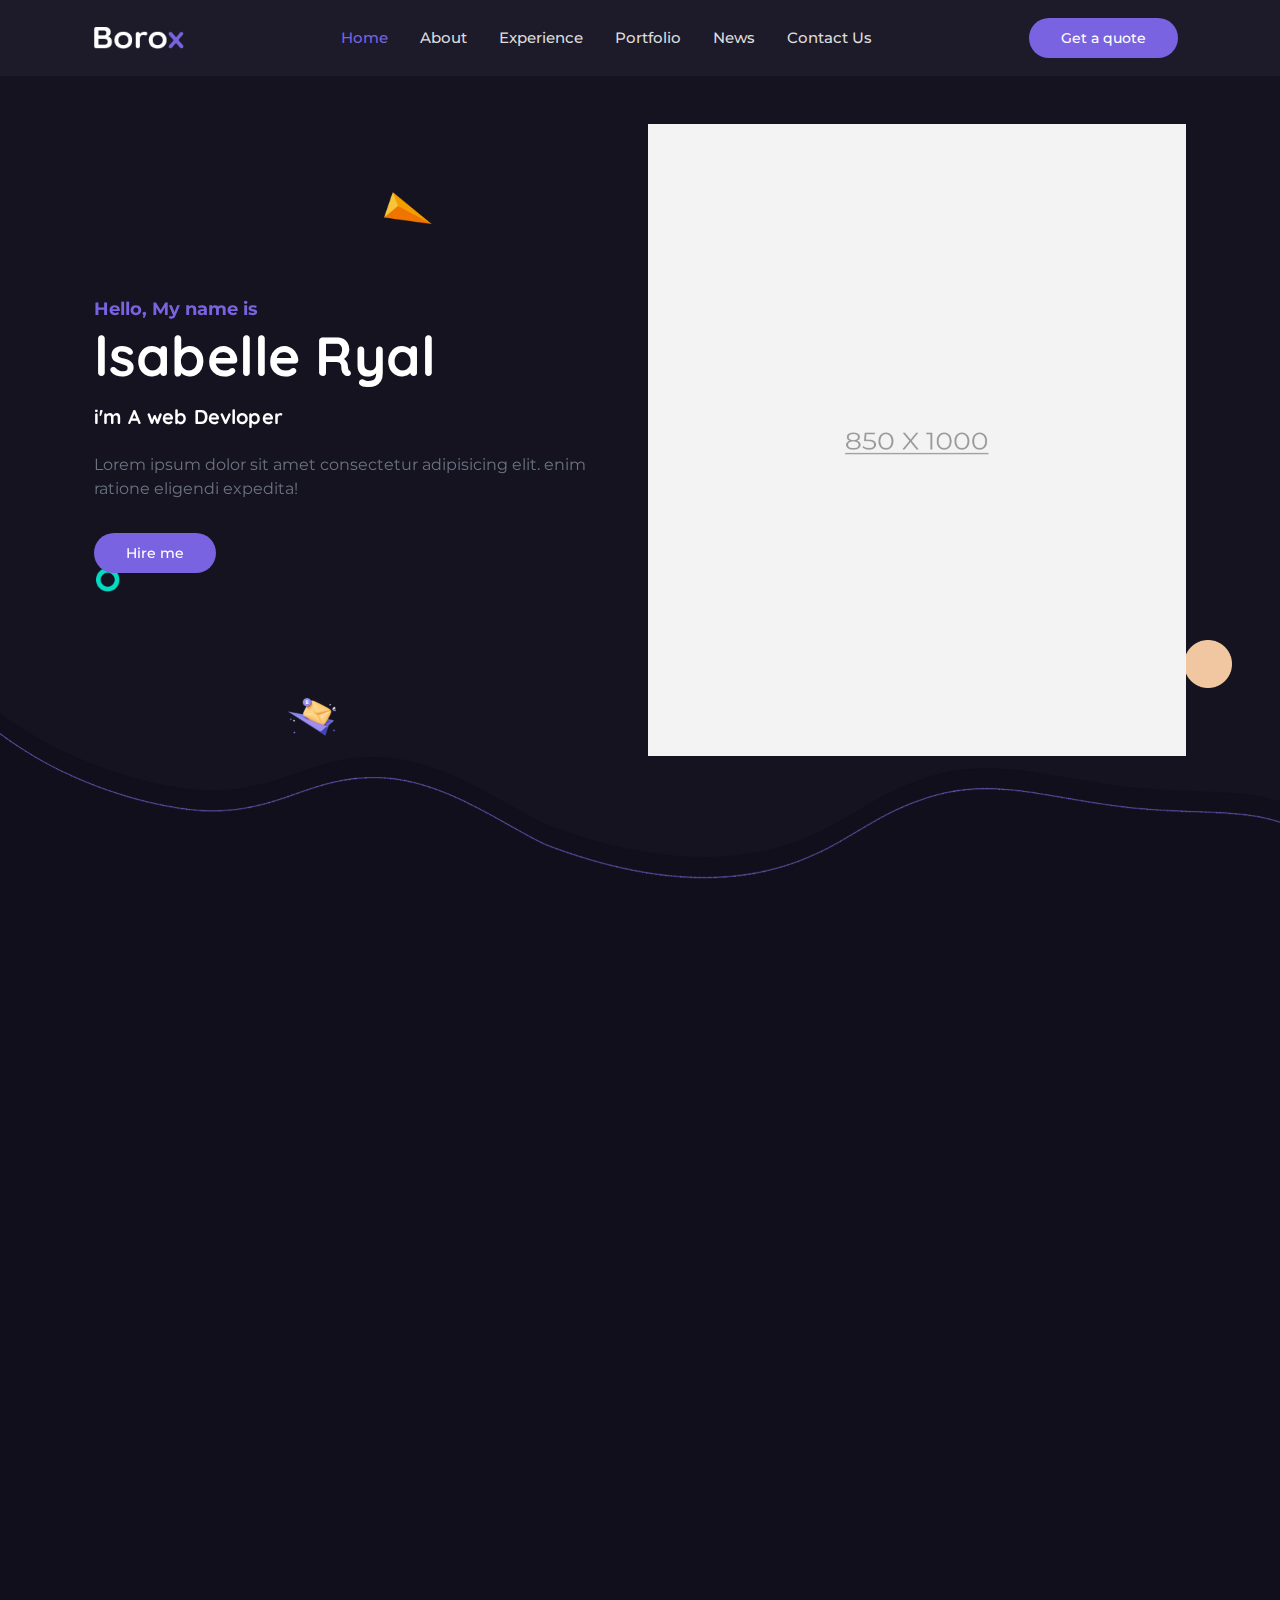
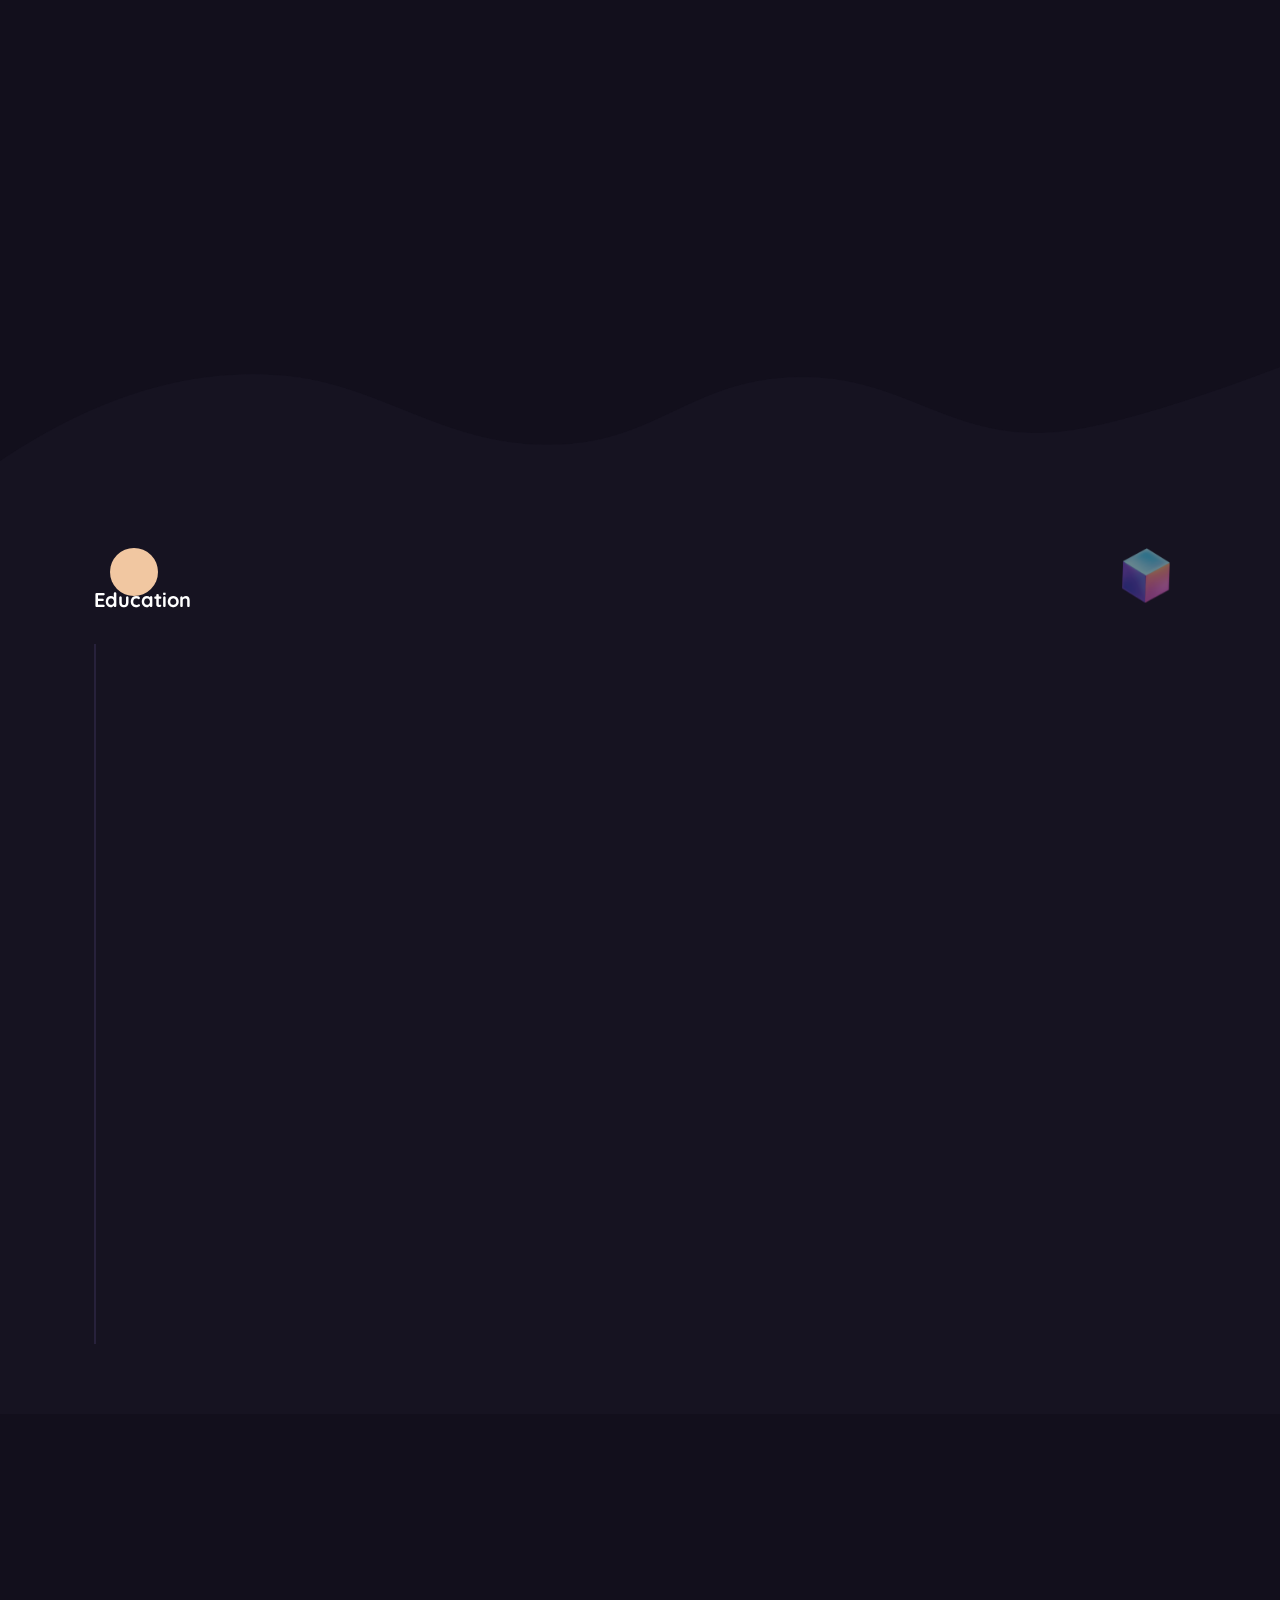
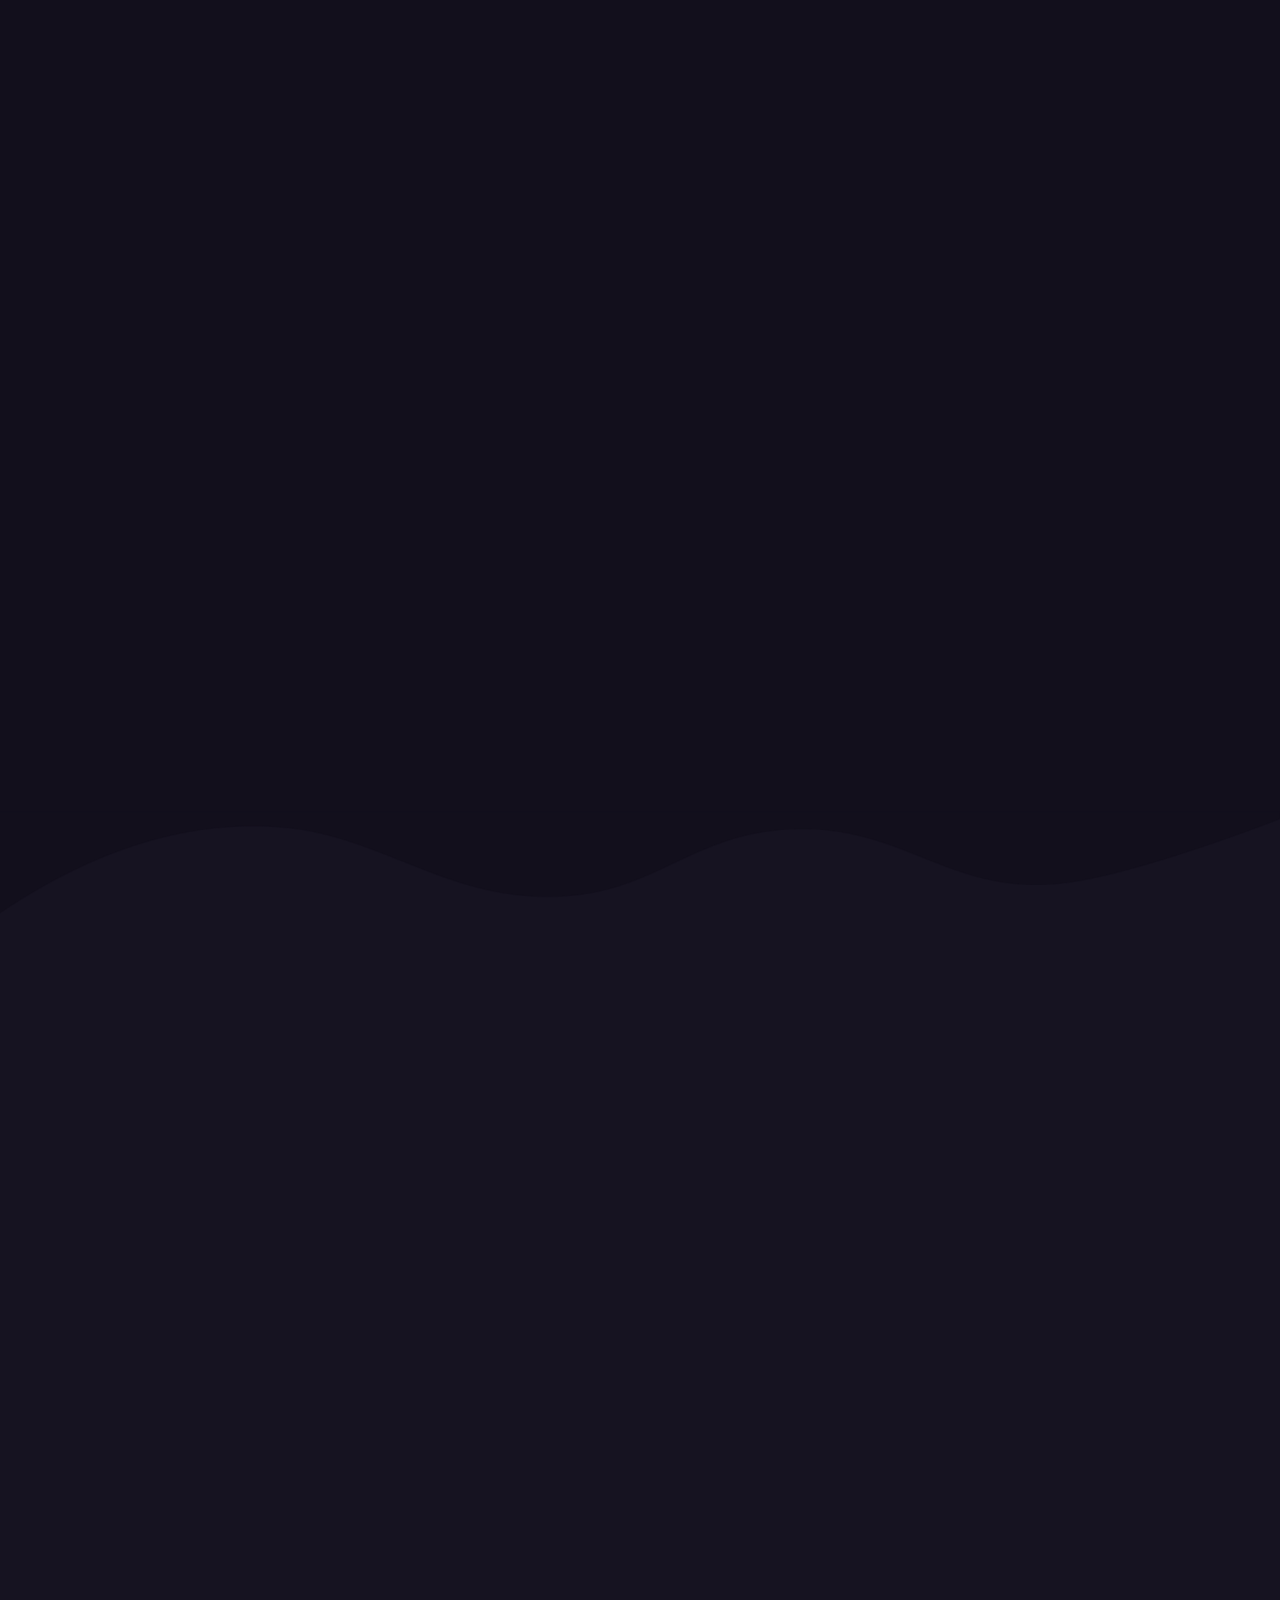
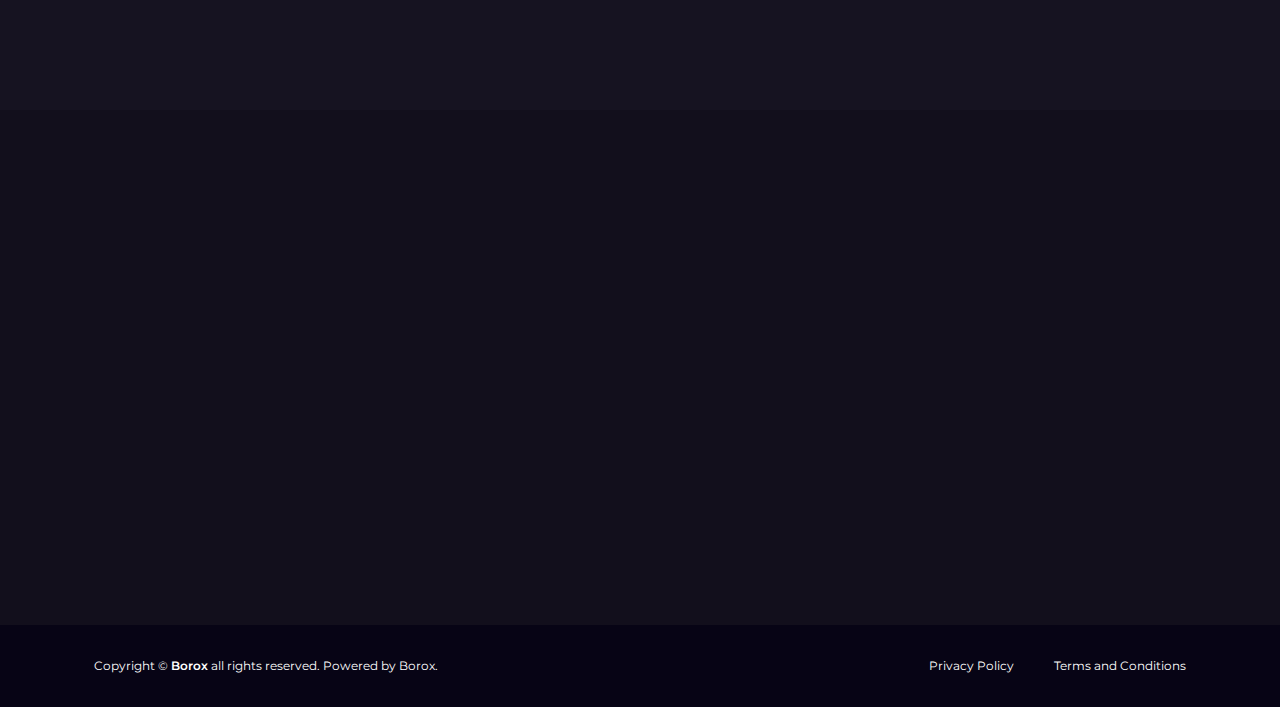
<file: borox-tailwind/dark.html>
<!--========================================================= 
Item Name: Borox - Tailwind CSS Personal Portfolio Template.
Author: ashishmaraviya
Version: 1
Copyright 2023
============================================================-->
<!DOCTYPE html>
<html lang="en">

<head>
    <meta charset="UTF-8">
    <meta name="viewport" content="width=device-width, initial-scale=1.0">
    <title>Borox - Tailwind CSS Personal Portfolio Template.</title>

    <!-- site Favicon -->
    <link rel="icon" type="image/png" href="assets/img/favicon/favicon.png">

    <!-- css link -->
    <link rel="stylesheet" href="assets/font/css/all.min.css">
    <link rel="stylesheet" href="assets/css/aos.min.css">
    <link rel="stylesheet" href="assets/css/owl.carousel.min.css">
    <link rel="stylesheet" href="assets/css/jquery.fancybox.min.css">

    <!-- main style -->
    <link rel="stylesheet" href="assets/css/style.css">

</head>

<body class="overflow-x-hidden bg-[#120f1c]">
    <!-- Loader -->
    <div id="bx-overlay">
        <span class="loader"></span>
    </div>

    <!-- header -->
    <header class="bg-[#1d1a29] w-full bx-static bx-dark">
        <nav class="border-gray-200 py-2">
            <div
                class="flex flex-wrap justify-between items-center px-6 mx-auto 2xl:max-w-[1320px] xl:max-w-[1140px] lg:max-w-[960px] md:max-w-[720px] max-[320px]:px-[12px] sm:max-w-[540px]">
                <a href="index.html" class="flex items-center">
                    <img src="assets/img/logo/logo-dark.png" class="w-[90px]" alt="Logo">
                </a>
                <div class="flex items-center lg:order-2">
                    <button type="button"
                        class="text-white bg-[#7963e0] hover:bg-opacity-80 no-underline font-medium rounded-full text-sm px-8 py-2.5 mr-2 hidden 2xl:block xl:block lg:block">
                        Get a quote</button>
                    <button data-collapse-toggle="mobile-menu" type="button" id="dropdown-toggle"
                        class="inline-flex items-center border border-[#27213b] p-2 text-lg text-gray-500 rounded-lg lg:hidden"
                        aria-controls="mobile-menu" aria-expanded="false">
                        <span class="sr-only">Open main menu</span>
                        <i class="fa-solid fa-bars"></i>
                    </button>
                </div>
                <div class="justify-between items-center w-full lg:flex lg:w-auto lg:order-1" id="mobile-menu">
                    <ul class="flex flex-col font-medium lg:flex-row lg:space-x-8 2xl:border-0 lg:border-0 lg:bg-[#1d1a29] border lg:mt-0 lg-mb-4 lg:p-[0] lg:border-none lg:rounded-[0] lg:text-[15px] mt-4 p-[15px] 2xl:mb-0 xl:mb-0 lg:mb-0 mb-2 border-[#27213b] rounded-[30px] text-[13px]"
                        id="top-menu">
                        <li class="nav-item active">
                            <a href="#home" class="block py-2 pr-4 pl-3 text-[#ddd] lg:p-0">Home</a>
                        </li>
                        <li class="nav-item">
                            <a href="#about" class="block py-2 pr-4 pl-3 text-[#ddd] lg:p-0">About</a>
                        </li>
                        <li class="nav-item">
                            <a href="#experience" class="block py-2 pr-4 pl-3 text-[#ddd] lg:p-0">Experience</a>
                        </li>
                        <li class="nav-item">
                            <a href="#portfolio" class="block py-2 pr-4 pl-3 text-[#ddd] lg:p-0">Portfolio</a>
                        </li>
                        <li class="nav-item">
                            <a href="#news" class="block py-2 pr-4 pl-3 text-[#ddd] lg:p-0">News</a>
                        </li>
                        <li class="nav-item">
                            <a href="#contact" class="block py-2 pr-4 pl-3 text-[#ddd] lg:p-0">Contact Us</a>
                        </li>
                    </ul>
                </div>
            </div>
        </nav>
    </header>

    <!-- hero section -->
    <section id="home" class="section-hero bg-[#161321] relative">
        <img class="shape1 absolute w-12 left-72 bottom-36 parallax sm:block hidden" src="assets/img/shape/shape-1.png" alt="shape-1">
        <img class="shape2 absolute w-12 top-72 right-32 parallax top sm:block hidden" src="assets/img/shape/shape-2.png" alt="shape-2">
        <img class="shape3 absolute w-12 top-48	left-96 parallax left top sm:block hidden" src="assets/img/shape/shape-3.png"
            alt="shape-3">
        <img class="shape4 absolute w-6 bottom-72 left-24 parallax left sm:block hidden" src="assets/img/shape/shape-4.png"
            alt="shape-4">
        <img class="shape5 absolute w-12 bottom-48 right-12 parallax bottom sm:block hidden" src="assets/img/shape/shape-5.png"
            alt="shape-5">
        <div
            class="flex flex-wrap justify-between items-center mx-auto mx-auto 2xl:max-w-[1320px] xl:max-w-[1140px] lg:max-w-[960px] md:max-w-[720px] sm:max-w-[540px] py-[80px] px-4">
            <div class="w-full 2xl:h-[90vh] lg:h-[80vh] h-[70vh] max-[320px]:h-[50vh] flex items-center px-2 2xl:max-w-lg xl:max-w-lg lg:max-w-lg lg:w-1/2 lg:mx-0 md:max-w-lg md:w-1/2 md:mx-0 2xl:w-1/2 xl:w-1/2 sm:items-center"
                data-aos="fade-up" data-aos-duration="2000">
                <div class="text-center 2xl:text-left xl:text-left lg:text-left md:text-left h-72">
                    <span class="text-[#7963e0] text-[18px] font-bold">Hello, My name is</span>
                    <h1
                        class="text-[#fff] 2xl:text-[60px] xl:text-[55px] lg:text-[50px] md:text-[45px] text-[40px] font-bold">
                        lsabelle Ryal</h1>
                    <h2 class="py-4 text-[#fff] text-[20px] font-bold">i'm A web Devloper</h2>
                    <p class="pt-2 text-gray-500 text-base">Lorem ipsum dolor sit amet consectetur adipisicing elit.
                        enim ratione eligendi expedita!</p>
                    <button type="button"
                        class="text-white mt-8 bg-[#7963e0] hover:bg-opacity-80 no-underline font-medium rounded-full text-sm px-8 py-2.5 mr-2 dark:bg-blue-600 dark:hover:bg-blue-700">
                        Hire me</button>
                </div>
            </div>
            <div class="w-1/2 hidden px-2 2xl:block xl:block lg:block md:block z-10">
                <img src="assets/img/home/girl-dark.png" alt="girl" class="max-h-full">
            </div>
        </div>
        <div class="relative">
            <img src="assets/img/shape/hero-shape-dark.png" alt="hero-shape"
                class="absolute bottom-0 left-0 right-0 w-full bg-center z-10 bg-cover">
        </div>
    </section>

    <!-- service -->
    <section id="service" class="2xl:py-[80px] py-[70px] bg-[#120f1c] relative">
        <div data-aos="fade-up" data-aos-duration="2000" data-aos-delay="300">
            <img src="assets/img/shape/shape-6.png" alt="shape" class="absolute w-12 h-12 top-28 right-40">
        </div>
        <div class="banner text-center mb-[30px]" data-aos="fade-up" data-aos-duration="2000" data-aos-delay="300">
            <span class="text-[14px] text-[#ddd]">BEST IT SERVICE</span>
            <h2
                class="text-center text-[#ddd] mt-[5px] 2xl:text-[35px] xl:text-[33px] lg:text-[30px] md:text-[26px] sm:text-[24px] text-[22px] font-bold">
                It Industries We’re<span class="text-[#7963e0]">
                    Offering</span></h2>
        </div>
        <div
            class="flex flex-wrap justify-between items-center mx-auto mx-auto 2xl:max-w-[1320px] xl:max-w-[1140px] lg:max-w-[960px] md:max-w-[720px] sm:max-w-[540px] max-[320px]:px-[12px] px-6">
            <div class="grid lg:grid-cols-3 md:grid-cols-1 gap-[30px]">
                <div class="transition-all rounded flex justify-start items-start" data-aos="fade-up"
                    data-aos-duration="2000" data-aos-delay="300">
                    <div class="pr-6 border-r border-[#7963e0] max-[480px]:hidden">
                        <h6 class="2xl:text-[50px] lg:text-[40px] text-[35px] font-bold text-[#7963e0] 2xl:w-[60px] xl:w-[60px] lg:w-[50px] w-[40px] opacity-50">01</h6>
                    </div>
                    <div class="pl-6 border-l border-[#27213b]">
                        <div class="flex">
                            <img src="assets/img/service/icon-1.png" alt="service-1">
                        </div>
                        <h4 class="text-[20px] text-[#ddd] pt-6 font-bold">Graphics design</h4>
                        <p class="pt-2 text-[#999] text-[15px] leading-[28px]">There are many variations of passages of Lorem Ipsum
                            available, but the majority have suffered alteration in some form.</p>
                    </div>
                </div>
                <div class="transition-all rounded flex justify-start items-start" data-aos="fade-up"
                    data-aos-duration="2000" data-aos-delay="300">
                    <div class="pr-6 border-r border-[#7963e0] max-[480px]:hidden">
                        <h6 class="2xl:text-[50px] lg:text-[40px] text-[35px] font-bold text-[#7963e0] 2xl:w-[60px] xl:w-[60px] lg:w-[50px] w-[40px] opacity-50">02</h6>
                    </div>
                    <div class="pl-6 border-l border-[#27213b]">
                        <div class="flex">
                            <img src="assets/img/service/icon-2.png" alt="service-2">
                        </div>
                        <h4 class="text-[20px] text-[#ddd] pt-6 font-bold">Devlopment</h4>
                        <p class="pt-2 text-[#999] text-[15px] leading-[28px]">There are many variations of passages of Lorem Ipsum
                            available, but the majority have suffered alteration in some form.</p>
                    </div>
                </div>
                <div class="transition-all rounded flex justify-start items-start" data-aos="fade-up"
                    data-aos-duration="2000" data-aos-delay="300">
                    <div class="pr-6 border-r border-[#7963e0] max-[480px]:hidden">
                        <h6 class="2xl:text-[50px] lg:text-[40px] text-[35px] font-bold text-[#7963e0] 2xl:w-[60px] xl:w-[60px] lg:w-[50px] w-[40px] opacity-50">03</h6>
                    </div>
                    <div class="pl-6 border-l border-[#27213b]">
                        <div class="flex">
                            <img src="assets/img/service/icon-3.png" alt="service-3">
                        </div>
                        <h4 class="text-[20px] text-[#ddd] pt-6 font-bold">SEO Friendly</h4>
                        <p class="pt-2 text-[#999] text-[15px] leading-[28px]">There are many variations of passages of Lorem Ipsum
                            available, but the majority have suffered alteration in some form.</p>
                    </div>
                </div>
            </div>
        </div>
        <div class="2xl:border-b 2xl:pt-24 2xl:border-[#27213b] lg:border-b lg:border-[#27213b] lg:pt-12 pt-0 flex flex-wrap justify-between items-center mx-auto 2xl:max-w-[1320px] xl:max-w-[1140px] lg:max-w-[960px] md:max-w-[720px] sm:max-w-[540px] px-6"
            data-aos="fade-up" data-aos-duration="2000" data-aos-delay="300"></div>
    </section>

    <!-- about -->
    <section id="about" class="bg-[#120f1c] 2xl:pb-[80px] pb-[70px]">
        <div
            class="flex flex-wrap justify-between items-center mx-auto mx-auto 2xl:max-w-[1320px] xl:max-w-[1140px] lg:max-w-[960px] md:max-w-[720px] sm:max-w-[540px] max-[320px]:px-[12px]">
            <div class="grid lg:grid-cols-2 grid-cols-1 gap-[30px] px-6 max-[320px]:px-[0px]">
                <div class="transition-all relative" data-aos="fade-up" data-aos-duration="2000" data-aos-delay="300">
                    <img src="assets/img/shape/shape-6.png" alt="shape-6" class="absolute w-12 top-2.5 left-2.5">
                    <img src="assets/img/about/img-1.jpg" alt="about-img-1" class="w-full rounded-lg">
                    <img src="assets/img/shape/shape-7.png" alt="shape-7" class="absolute w-12 bottom-5 right-2.5">
                </div>
                <div class="transition-all" data-aos="fade-up" data-aos-duration="2000" data-aos-delay="300">
                    <div class="banner mb-[30px]">
                        <span class="text-[14px] text-[#ddd]">ABOUT US</span>
                        <h2
                            class="text-white mt-[5px] 2xl:text-[35px] xl:text-[33px] lg:text-[30px] md:text-[26px] sm:text-[24px] text-[22px] font-bold">
                            Creativity bleeds from the pen of <span class="text-[#7963e0]">inspiration</span></h2>
                    </div>
                    <p class="text-[16px] text-[#777] 2xl:mb-[31px] xl:mb-[35px] lg:mb-[10px] mb-[25px]">Lorem ipsum
                        dolor sit amet consectetur adipisicing
                        elit. Ducimus praesentium totam error consequatur aperiam iusto neque fuga velit.</p>
                    <div class="border border-[#27213b] p-[24px] rounded-lg">
                        <div class="box-border flex justify-between max-[400px]:block">
                            <div class="left">
                                <div class="name">
                                    <span class="text-white text-[16px] leading-[28px] font-bold">Full Name :</span><br>
                                    <span class="detail text-[14px] leading-[28px] text-[#777]">Richard Lord </span>
                                </div>
                                <div class="age pt-[20px]">
                                    <span class="text-white text-[16px] leading-[28px] font-bold">Age :</span><br>
                                    <span class="detail text-[14px] leading-[28px] text-[#777]">30 Years</span>
                                </div>
                            </div>
                            <div class="right">
                                <div class="ph">
                                    <span class="text-white text-[16px] leading-[28px] font-bold">Phone No :</span><br>
                                    <span class="detail text-[14px] leading-[28px] text-[#777]">+00 987654321</span>
                                </div>
                                <div class="email pt-[20px]">
                                    <span class="text-white text-[16px] leading-[28px] font-bold">Email :</span><br>
                                    <span
                                        class="detail text-[14px] leading-[28px] text-[#777]">example@example.com</span>
                                </div>
                            </div>
                        </div>
                        <div class="bottom pt-[20px]">
                            <span class="text-white text-[16px] leading-[28px] font-bold">Address :</span>
                            <span class="detail text-[14px] leading-[28px] text-[#777]">Ruami mellow moraes,- Salvador,
                                Brazil</span>
                        </div>
                    </div>
                </div>
            </div>
        </div>
    </section>

    <!-- Experience and Education -->
    <section id="experience" class="section-experience bg-[#161321] relative">
        <div class="relative pt-[60px]">
            <img src="assets/img/shape/bg-shape-dark.png" alt="bg-shape"
                class="absolute top-0 left-0 right-0 w-full bg-center bg-cover">
        </div>
        <div class="2xl:pb-[80px] pb-[70px] 2xl:pt-[80px] md:pt-[70px] pt-[20px]">
            <div class="banner text-center mb-[30px]" data-aos="fade-up" data-aos-duration="2000" data-aos-delay="300">
                <span class="text-[14px] text-[#ddd]">QUALIFICATION</span>
                <h2
                    class="text-center mt-[5px] text-white 2xl:text-[35px] xl:text-[33px] lg:text-[30px] md:text-[26px] sm:text-[24px] text-[22px] font-bold">
                    My <span class="text-[#7963e0]">
                        ACHIEVEMENTS</span></h2>
            </div>
            <div
                class="flex flex-wrap justify-between items-center mx-auto 2xl:max-w-[1320px] xl:max-w-[1140px] lg:max-w-[960px] md:max-w-[720px] sm:max-w-[540px] max-[320px]:px-[12px] px-6 relative">
                <img src="assets/img/shape/shape-8.png" alt="shape-8" class="absolute w-12 -top-10 right-10">
                <div class="absolute -top-10 left-10 h-12 w-12 bg-[#f1c7a1] rounded-full"></div>
                <div class="grid lg:grid-cols-2 grid-cols-1 gap-[30px]">
                    <div class="transition-all justify-start items-start">
                        <h2 class="text-white text-[20px] font-bold leading-[24px]">Education</h2>
                        <div class="border-l-2 border-[#27213b] pl-6">
                            <div class="p-[30px] bg-[#120f1c] rounded-3xl mt-8 relative" data-aos="fade-up"
                                data-aos-duration="2000" data-aos-delay="400">
                                <div class="absolute top-0 bottom-0 -left-6 w-4">
                                    <span
                                        class="w-4 h-4 border-2 border-[#7963e0] rounded-full block bg-[#120f1c] absolute top-28 -left-2.5"></span>
                                    <span
                                        class="w-5 border border-[#7963e0] block bg-[#f6f8ff] absolute top-28 my-1.5 left-1.5"></span>
                                </div>
                                <span class="text-[#ddd] text-[12px] font-medium">June 15, 2013 - 2016</span>
                                <h4 class="text-[16px] leading-[22px] font-semibold mt-[15px] mb-[6px] text-[#7963e0]">
                                    Master in Computer Engineering <span class="ml-[15px] text-[#999] text-[14px]">-
                                        First Class</span></h4>
                                <p class="text-[13px] text-[#777] mb-0 leading-[28px]">Lorem, ipsum dolor sit amet
                                    consectetur adipisicing elit.
                                    Mollitia
                                    sequi doloremque ullam placeat quos provident ex fuga. Ratione ab explicabo
                                    doloribus
                                    error
                                    odio veritatis tenetur.</p>
                            </div>
                            <div class="p-[30px] bg-[#120f1c] rounded-3xl mt-8 relative" data-aos="fade-up"
                                data-aos-duration="2000" data-aos-delay="600">
                                <div class="absolute top-0 bottom-0 -left-6 w-4">
                                    <span
                                        class="w-4 h-4 border-2 border-[#7963e0] rounded-full block bg-[#120f1c] absolute top-28 -left-2.5"></span>
                                    <span
                                        class="w-5 border border-[#7963e0] block bg-[#f6f8ff] absolute top-28 my-1.5 left-1.5"></span>
                                </div>
                                <span class="text-[#ddd] text-[12px] font-medium">June 12, 2010 - 2013</span>
                                <h4 class="text-[16px] leading-[22px] font-semibold mt-[15px] mb-[6px] text-[#7963e0]">
                                    Bachelor
                                    in Computer Engineering <span class="ml-[15px] text-[#999] text-[14px]">- First
                                        Class</span></h4>
                                <p class="text-[13px] text-[#777] mb-0 leading-[28px]">Lorem, ipsum dolor sit amet
                                    consectetur adipisicing elit.
                                    Mollitia sequi doloremque ullam placeat quos provident ex fuga. Ratione ab explicabo
                                    doloribus error odio veritatis tenetur.</p>
                            </div>
                            <div class="p-[30px] bg-[#120f1c] rounded-3xl mt-8 relative" data-aos="fade-up"
                                data-aos-duration="2000" data-aos-delay="800">
                                <div class="absolute top-0 bottom-0 -left-6 w-4">
                                    <span
                                        class="w-4 h-4 border-2 border-[#7963e0] rounded-full block bg-[#120f1c] absolute top-28 -left-2.5"></span>
                                    <span
                                        class="w-5 border border-[#7963e0] block bg-[#f6f8ff] absolute top-28 my-1.5 left-1.5"></span>
                                </div>
                                <span class="text-[#ddd] text-[12px] font-medium">June 1, 2009 - 2010</span>
                                <h4 class="text-[16px] leading-[22px] font-semibold mt-[15px] mb-[6px] text-[#7963e0]">
                                    Higher
                                    Secondary <span class="ml-[15px] text-[#999] text-[14px]">- (A+)</span></h4>
                                <p class="text-[13px] text-[#777] mb-0 leading-[28px]">Lorem, ipsum dolor sit amet
                                    consectetur adipisicing elit.
                                    Mollitia sequi doloremque ullam placeat quos provident ex fuga. Ratione ab explicabo
                                    doloribus error odio veritatis tenetur.</p>
                            </div>
                        </div>
                    </div>
                    <div class="transition-all justify-start 2xl:mt-0 xl:mt-0 lg:mt-0 mt-[15px] items-start" data-aos="fade-up" data-aos-duration="2000"
                        data-aos-delay="300">
                        <h2 class="text-white text-[20px] font-bold leading-[24px]">Experience</h2>
                        <div class="border-l-2 border-[#27213b] pl-6">
                            <div class="p-[30px] bg-[#120f1c] rounded-3xl mt-8 relative" data-aos="fade-up"
                                data-aos-duration="2000" data-aos-delay="400">
                                <div class="absolute top-0 bottom-0 -left-6 w-4">
                                    <span
                                        class="w-4 h-4 border-2 border-[#7963e0] rounded-full block bg-[#120f1c] absolute top-28 -left-2.5"></span>
                                    <span
                                        class="w-5 border border-[#7963e0] block bg-[#f6f8ff] absolute top-28 my-1.5 left-1.5"></span>
                                </div>
                                <span class="text-[#ddd] text-[12px] font-medium">March 12, 2020</span>
                                <h4 class="text-[16px] leading-[22px] font-semibold mt-[15px] mb-[6px] text-[#7963e0]">
                                    Envato
                                    <span class="ml-[15px] text-[#999] text-[14px]">- Team Leader</span>
                                </h4>
                                <p class="text-[13px] text-[#777] mb-0 leading-[28px]">Lorem, ipsum dolor sit amet
                                    consectetur adipisicing elit.
                                    Mollitia
                                    sequi doloremque ullam placeat quos provident ex fuga. Ratione ab explicabo
                                    doloribus
                                    error
                                    odio veritatis tenetur.</p>
                            </div>
                            <div class="p-[30px] bg-[#120f1c] rounded-3xl mt-8 relative" data-aos="fade-up"
                                data-aos-duration="2000" data-aos-delay="600">
                                <div class="absolute top-0 bottom-0 -left-6 w-4">
                                    <span
                                        class="w-4 h-4 border-2 border-[#7963e0] rounded-full block bg-[#120f1c] absolute top-28 -left-2.5"></span>
                                    <span
                                        class="w-5 border border-[#7963e0] block bg-[#f6f8ff] absolute top-28 my-1.5 left-1.5"></span>
                                </div>
                                <span class="text-[#ddd] text-[12px] font-medium">January 23, 2018 - 2020</span>
                                <h4 class="text-[16px] leading-[22px] font-semibold mt-[15px] mb-[6px] text-[#7963e0]">
                                    Facebook
                                    Company <span class="ml-[15px] text-[#999] text-[14px]">- Sr. Developer</span></h4>
                                <p class="text-[13px] text-[#777] mb-0 leading-[28px]">Lorem, ipsum dolor sit amet
                                    consectetur adipisicing elit.
                                    Mollitia sequi doloremque ullam placeat quos provident ex fuga. Ratione ab explicabo
                                    doloribus error odio veritatis tenetur.</p>
                            </div>
                            <div class="p-[30px] bg-[#120f1c] rounded-3xl mt-8 relative" data-aos="fade-up"
                                data-aos-duration="2000" data-aos-delay="800">
                                <div class="absolute top-0 bottom-0 -left-6 w-4">
                                    <span
                                        class="w-4 h-4 border-2 border-[#7963e0] rounded-full block bg-[#120f1c] absolute top-28 -left-2.5"></span>
                                    <span
                                        class="w-5 border border-[#7963e0] block bg-[#f6f8ff] absolute top-28 my-1.5 left-1.5"></span>
                                </div>
                                <span class="text-[#ddd] text-[12px] font-medium">July 23, 2016 - 2018 </span>
                                <h4 class="text-[16px] leading-[22px] font-semibold mt-[15px] mb-[6px] text-[#7963e0]">
                                    Twitter
                                    Company <span class="ml-[15px] text-[#999] text-[14px]">- Jr. Developer</span></h4>
                                <p class="text-[13px] text-[#777] mb-0 leading-[28px]">Lorem, ipsum dolor sit amet
                                    consectetur adipisicing elit.
                                    Mollitia sequi doloremque ullam placeat quos provident ex fuga. Ratione ab explicabo
                                    doloribus error odio veritatis tenetur.</p>
                            </div>
                        </div>
                    </div>
                </div>
            </div>
        </div>
    </section>

    <!-- Portfolio -->
    <section id="portfolio" class="section-Portfolio 2xl:py-[80px] py-[70px]">
        <div class="banner text-center mb-[30px]" data-aos="fade-up" data-aos-duration="2000" data-aos-delay="300">
            <span class="text-[14px] text-[#ddd]">PORTFOLIO</span>
            <h2
                class="text-center mt-[5px] text-white 2xl:text-[35px] xl:text-[33px] lg:text-[30px] md:text-[26px] sm:text-[24px] text-[22px] font-bold">
                My <span class="text-[#7963e0]"> PORTFOLIO</span></h2>
        </div>
        <div
            class="flex flex-wrap justify-between items-center mx-auto 2xl:max-w-[1320px] xl:max-w-[1140px] lg:max-w-[960px] md:max-w-[720px] sm:max-w-[540px] max-[320px]:px-[12px] px-6">
            <div class="m-b-minus-24px w-full">
                <div class="portfolio-content" id="MixItUpDA2FB7" data-aos="fade-up" data-aos-duration="2000"
                    data-aos-delay="600">
                    <div class="portfolio-tabs mb-[30px]">
                        <ul
                            class="2xl:flex xl:flex md:flex sm:block place-content-center text-center">
                            <li class="text-[14px] text-[#ddd] 2xl:mx-[10px] sm:mx-[0px] px-[10px] leading-[11px] font-semibold hover:text-[#7963e0] cursor-pointer inline-block active"
                                data-filter="all">
                                ALL</li>
                            <li class="text-[14px] text-[#ddd] 2xl:mx-[10px] sm:mx-[0px] px-[10px] leading-[11px] font-semibold hover:text-[#7963e0] cursor-pointer inline-block"
                                data-filter=".design">DESIGN</li>
                            <li class="text-[14px] text-[#ddd] 2xl:mx-[10px] sm:mx-[0px] px-[10px] leading-[11px] font-semibold hover:text-[#7963e0] cursor-pointer inline-block"
                                data-filter=".development">DEVELOPMENT</li>
                            <li class="text-[14px] text-[#ddd] 2xl:mx-[10px] sm:mx-[0px] px-[10px] leading-[11px] font-semibold hover:text-[#7963e0] cursor-pointer inline-block"
                                data-filter=".graphics">GRAPHICS</li>
                            <li class="text-[14px] text-[#ddd] 2xl:mx-[10px] sm:mx-[0px] px-[10px] leading-[11px] font-semibold hover:text-[#7963e0] cursor-pointer inline-block"
                                data-filter=".templates">Templates</li>
                        </ul>
                    </div>
                    <div class="portfolio-content-items">
                        <div class="grid lg:grid-cols-3 sm:grid-cols-2 grid-cols-1 gap-[30px]">
                            <div class="mix graphics templates">
                                <div class="portfolio-img truncate rounded-2xl relative">
                                    <img src="assets/img/portfolio/img-1.jpg" alt="graphics"
                                        class="w-full transform hover:bg-blue-600 transition duration-500 hover:-rotate-12 hover:scale-125">
                                    <h3 class="top-contain absolute top-[15px] right-[15px]">
                                        <span
                                            class="bg-black rounded-full text-white font-normal text-[12px] px-2 py-1">3D
                                            Graphics</span>
                                        <span
                                            class="bg-black rounded-full text-white font-normal text-[12px] px-2 py-1">Templates</span>
                                    </h3>
                                    <div class="bottom-contain absolute bottom-4 left-4 right-4">
                                        <div
                                            class="overlay-info px-4 py-2 bg-black bg-opacity-60 rounded-xl grid grid-cols-2 gap-[30px] place-content-between">
                                            <a href="#" class="text-white text-sm flex items-center">Nitro - Car
                                                Service</a>
                                            <a href="assets/img/portfolio/img-1.jpg" data-fancybox="gallery"
                                                class="text-white text-sm grid justify-items-end">
                                                <p class="hidden">.</p>
                                                <span
                                                    class="bg-[#7963e0] h-8 w-8 flex justify-center items-center rounded-md">
                                                    <i class="fa-solid fa-arrow-right"></i>
                                                </span>
                                            </a>
                                        </div>
                                    </div>
                                </div>
                            </div>
                            <div class="mix design">
                                <div class="portfolio-img truncate rounded-2xl relative">
                                    <img src="assets/img/portfolio/img-2.jpg" alt="design"
                                        class="w-full transform hover:bg-blue-600 transition duration-500 hover:-rotate-12 hover:scale-125">
                                    <h3 class="top-contain absolute top-[15px] right-[15px]">
                                        <span
                                            class="bg-black rounded-full font-normal text-white text-[12px] px-2 py-1">Web
                                            Design</span>
                                    </h3>
                                    <div class="bottom-contain absolute bottom-4 left-4 right-4">
                                        <div
                                            class="overlay-info px-4 py-2 bg-black bg-opacity-60 rounded-xl grid grid-cols-2 gap-[30px] place-content-between">
                                            <a href="#" class="text-white text-sm flex items-center">Boros -
                                                Artificial Intelligence</a>
                                            <a href="assets/img/portfolio/img-2.jpg" data-fancybox="gallery"
                                                class="text-white text-sm grid justify-items-end">
                                                <p class="hidden">.</p>
                                                <span
                                                    class="bg-[#7963e0] h-8 w-8 flex justify-center items-center rounded-md">
                                                    <i class="fa-solid fa-arrow-right"></i>
                                                </span>
                                            </a>
                                        </div>
                                    </div>
                                </div>
                            </div>
                            <div class="mix design">
                                <div class="portfolio-img truncate rounded-2xl relative">
                                    <img src="assets/img/portfolio/img-3.jpg" alt="design"
                                        class="w-full transform hover:bg-blue-600 transition duration-500 hover:-rotate-12 hover:scale-125">
                                    <h3 class="top-contain absolute top-[15px] right-[15px]">
                                        <span
                                            class="bg-black rounded-full font-normal text-white text-[12px] px-2 py-1">Web
                                            Design</span>
                                    </h3>
                                    <div class="bottom-contain absolute bottom-4 left-4 right-4">
                                        <div
                                            class="overlay-info px-4 py-2 bg-black bg-opacity-60 rounded-xl grid grid-cols-2 gap-[30px] place-content-between">
                                            <a href="#" class="text-white text-sm flex items-center">Mila - Virtual
                                                Reality</a>
                                            <a href="assets/img/portfolio/img-3.jpg" data-fancybox="gallery"
                                                class="text-white text-sm grid justify-items-end">
                                                <p class="hidden">.</p>
                                                <span
                                                    class="bg-[#7963e0] h-8 w-8 flex justify-center items-center rounded-md">
                                                    <i class="fa-solid fa-arrow-right"></i>
                                                </span>
                                            </a>
                                        </div>
                                    </div>
                                </div>
                            </div>
                            <div class="mix development">
                                <div class="portfolio-img truncate rounded-2xl relative">
                                    <img src="assets/img/portfolio/img-4.jpg" alt="development"
                                        class="w-full transform hover:bg-blue-600 transition duration-500 hover:-rotate-12 hover:scale-125">
                                    <h3 class="top-contain absolute top-[15px] right-[15px]">
                                        <span
                                            class="bg-black rounded-full font-normal text-white text-[12px] px-2 py-1">Development</span>
                                    </h3>
                                    <div class="bottom-contain absolute bottom-4 left-4 right-4">
                                        <div
                                            class="overlay-info px-4 py-2 bg-black bg-opacity-60 rounded-xl grid grid-cols-2 gap-[30px] place-content-between">
                                            <a href="#" class="text-white text-sm flex items-center">Sen - Hotel
                                                Website</a>
                                            <a href="assets/img/portfolio/img-4.jpg" data-fancybox="gallery"
                                                class="text-white text-sm grid justify-items-end">
                                                <p class="hidden">.</p>
                                                <span
                                                    class="bg-[#7963e0] h-8 w-8 flex justify-center items-center rounded-md">
                                                    <i class="fa-solid fa-arrow-right"></i>
                                                </span>
                                            </a>
                                        </div>
                                    </div>
                                </div>
                            </div>
                            <div class="mix templates design">
                                <div class="portfolio-img truncate rounded-2xl relative">
                                    <img src="assets/img/portfolio/img-1.jpg" alt="templates"
                                        class="w-full transform hover:bg-blue-600 transition duration-500 hover:-rotate-12 hover:scale-125">
                                    <h3 class="top-contain absolute top-[15px] right-[15px]">
                                        <span
                                            class="bg-black rounded-full font-normal text-white text-[12px] px-2 py-1">Templates</span>
                                        <span
                                            class="bg-black rounded-full font-normal text-white text-[12px] px-2 py-1">Web
                                            Design</span>
                                    </h3>
                                    <div class="bottom-contain absolute bottom-4 left-4 right-4">
                                        <div
                                            class="overlay-info px-4 py-2 bg-black bg-opacity-60 rounded-xl grid grid-cols-2 gap-[30px] place-content-between">
                                            <a href="#" class="text-white text-sm flex items-center">Ekka -
                                                eCommerce template</a>
                                            <a href="assets/img/portfolio/img-1.jpg" data-fancybox="gallery"
                                                class="text-white text-sm grid justify-items-end">
                                                <p class="hidden">.</p>
                                                <span
                                                    class="bg-[#7963e0] h-8 w-8 flex justify-center items-center rounded-md">
                                                    <i class="fa-solid fa-arrow-right"></i>
                                                </span>
                                            </a>
                                        </div>
                                    </div>
                                </div>
                            </div>
                            <div class="mix development graphics">
                                <div class="portfolio-img truncate rounded-2xl relative">
                                    <img src="assets/img/portfolio/img-2.jpg" alt="development"
                                        class="w-full transform hover:bg-blue-600 transition duration-500 hover:-rotate-12 hover:scale-125">
                                    <h3 class="top-contain absolute top-[15px] right-[15px]">
                                        <span
                                            class="bg-black rounded-full font-normal text-white text-[12px] px-2 py-1">Development</span>
                                        <span
                                            class="bg-black rounded-full font-normal text-white text-[12px] px-2 py-1">3D
                                            Graphics</span>
                                    </h3>
                                    <div class="bottom-contain absolute bottom-4 left-4 right-4">
                                        <div
                                            class="overlay-info px-4 py-2 bg-black bg-opacity-60 rounded-xl grid grid-cols-2 gap-[30px] place-content-between">
                                            <a href="#" class="text-white text-sm flex items-center">Bukki - Teck
                                                crafts</a>
                                            <a href="assets/img/portfolio/img-2.jpg" data-fancybox="gallery"
                                                class="text-white text-sm grid justify-items-end">
                                                <p class="hidden">.</p>
                                                <span
                                                    class="bg-[#7963e0] h-8 w-8 flex justify-center items-center rounded-md">
                                                    <i class="fa-solid fa-arrow-right"></i>
                                                </span>
                                            </a>
                                        </div>
                                    </div>
                                </div>
                            </div>
                        </div>
                    </div>
                </div>
            </div>
        </div>
    </section>

    <!-- News -->
    <section id="news" class="section-news bg-[#161321]">
        <div class="relative pt-[60px]">
            <img src="assets/img/shape/bg-shape-dark.png" alt="bg-shape"
                class="absolute top-0 left-0 right-0 w-full bg-center bg-cover">
        </div>
        <div class="2xl:pb-[80px] pb-[70px] 2xl:pt-[80px] md:pt-[70px] pt-[20px]">
            <div class="banner text-center mb-[30px]" data-aos="fade-up" data-aos-duration="2000" data-aos-delay="300">
                <span class="text-[14px] text-[#ddd]">BLOGS</span>
                <h2
                    class="text-center mt-[5px] text-white 2xl:text-[35px] xl:text-[33px] lg:text-[30px] md:text-[26px] sm:text-[24px] text-[22px] font-bold">
                    Latest <span class="text-[#7963e0]"> NEWS</span></h2>
            </div>
            <div class="flex flex-wrap justify-between items-center mx-auto mx-auto 2xl:max-w-[1320px] xl:max-w-[1140px] lg:max-w-[960px] md:max-w-[720px] sm:max-w-[540px] max-[320px]:px-[12px] relative px-6"
                data-aos="fade-up" data-aos-duration="2000" data-aos-delay="300">
                <div class="relative"></div>
                <div
                    class="2xl:absolute 2xl:max-[1140px] xl:absolute xl:max-w-[720px] lg:absolute lg:max-w-[620px] max-w-[100%] relative">
                    <div class="transition-all justify-start items-start">
                        <div class="news-slider">
                            <div class="carousel-wrap">
                                <div class="owl-carousel news-carousel owl-loaded owl-drag">
                                    <div class="owl-stage-outer">
                                        <div class="owl-stage">
                                            <div class="owl-item">
                                                <div class="card bg-[#120f1c] rounded-2xl p-6">
                                                    <img src="assets/img/news/img-2.jpg" alt="news-3"
                                                        class="rounded-2xl">
                                                    <div class="news-card-details mt-[16px]">
                                                        <p class="text-[13px] leading-[30px] mb-[5px] text-[#7963e0]">By
                                                            Admin <span class="text-gray-400">- 04 Comments</span></p>
                                                        <h5
                                                            class="text-white pb-[15px] text-[17px] font-bold border-b border-[#27213b]">
                                                            Lorem
                                                            ipsum
                                                            dolor sit amet.</h5>
                                                        <div class="pt-[15px] text-sm text-[#7963e0]">Read More <a
                                                                class="hover:text-[#7963e0]">
                                                                <i class="fa-solid fa-arrow-right"></i></a>
                                                        </div>
                                                    </div>
                                                </div>
                                            </div>
                                            <div class="owl-item">
                                                <div class="card bg-[#120f1c] rounded-2xl p-6">
                                                    <img src="assets/img/news/img-3.jpg" alt="news-3"
                                                        class="rounded-2xl">
                                                    <div class="news-card-details mt-[16px]">
                                                        <p class="text-[13px] leading-[30px] mb-[5px] text-[#7963e0]">By
                                                            Admin <span class="text-gray-400">- 04 Comments</span></p>
                                                        <h5
                                                            class="text-white pb-[15px] text-[17px] font-bold border-b border-[#27213b]">
                                                            Lorem
                                                            ipsum dolor sit amet.</h5>
                                                        <div class="pt-[15px] text-sm text-[#7963e0]">Read More <a
                                                                class="hover:text-[#7963e0]">
                                                                <i class="fa-solid fa-arrow-right"></i>
                                                            </a>
                                                        </div>
                                                    </div>
                                                </div>
                                            </div>
                                        </div>
                                    </div>
                                </div>
                            </div>
                        </div>
                    </div>
                </div>
                <div class="transition-all flex-row 2xl:block xl:block lg:block hidden">
                    <img src="assets/img/news/img-1.jpg" alt="news" class="w-auto rounded-[15px]">
                </div>
            </div>
        </div>
    </section>

    <!-- contact -->
    <section id="contact" class="section-contact 2xl:py-[80px] py-[70px]">
        <div class="banner text-center mb-[30px]" data-aos="fade-up" data-aos-duration="2000" data-aos-delay="300">
            <span class="text-[14px] text-[#ddd]">FORM</span>
            <h2
                class="text-center mt-[5px] 2xl:text-[35px] text-[#fff] xl:text-[33px] lg:text-[30px] md:text-[26px] sm:text-[24px] text-[22px] font-bold">
                Get In <span class="text-[#7963e0]">TOUCH</span></h2>
        </div>
        <form>
            <div
                class="flex flex-wrap justify-between items-center mx-auto mx-auto 2xl:max-w-[1320px] xl:max-w-[1140px] lg:max-w-[960px] md:max-w-[720px] sm:max-w-[540px] max-[320px]:px-[12px] px-6">
                <div class="m-b-minus-24px w-full">
                    <div class="grid lg:grid-cols-2 grid-cols-1 gap-[30px]" data-aos="fade-up" data-aos-duration="2000" data-aos-delay="300">
                        <div class="border border-[#27213b] rounded-lg">
                            <div class="border-b border-[#27213b]">
                                <input type="text"
                                    class="appearance-none bg-[#161321] w-full py-6 px-3 text-[#777] leading-tight focus:outline-none focus:bg-[#120f1c] rounded-t-lg"
                                    id="fname" placeholder="Full Name">
                            </div>
                            <div class="border-b border-[#27213b]">
                                <input type="email"
                                    class="appearance-none bg-[#161321] w-full py-6 px-3 text-[#777] leading-tight focus:outline-none focus:bg-[#120f1c] rounded-t-lg"
                                    id="umail" placeholder="Email">
                            </div>
                            <div class="border-b border-[#27213b]">
                                <input type="text"
                                    class="appearance-none bg-[#161321] w-full py-6 px-3 text-[#777] leading-tight focus:outline-none focus:bg-[#120f1c] rounded-t-lg"
                                    id="phone" placeholder="Phone">
                            </div>
                            <div>
                                <input type="text"
                                    class="appearance-none bg-[#161321] w-full py-6 px-3 text-[#777] leading-tight focus:outline-none focus:bg-[#120f1c] rounded-t-lg"
                                    id="subject" placeholder="Subject">
                            </div>
                        </div>
                        <div class="mb-0">
                            <div class="mb-4">
                                <textarea
                                    class="w-full border border-[#27213b] bg-[#161321] text-[#777] rounded-xl pl-4 pt-2 focus:outline-none focus:bg-[#120f1c]"
                                    id="exampleFormControlTextarea1" rows="8" placeholder="Message"></textarea>
                            </div>
                            <button type="button"
                                class="text-white bg-[#7963e0] hover:bg-opacity-80 no-underline font-medium rounded-full text-sm px-8 py-2.5 mr-2">
                                Submit</button>
                        </div>
                    </div>
                </div>
            </div>
        </form>
    </section>

    <!-- footer -->
    <footer class="bg-[#070415]">
        <div
            class="flex justify-center mx-auto mx-auto 2xl:max-w-[1320px] xl:max-w-[1140px] lg:max-w-[960px] 2xl:flex-row xl:flex-row lg:flex-row flex-col md:max-w-[720px] max-[320px]:px-[12px] sm:max-w-[540px] gap-[30px] px-6 py-8">
            <div class="lg:w-1/2 text-white text-[12px] font-normal 2xl:text-left xl:text-left text-center">
                Copyright ©
                <a href="index.html" class="hover:text-white font-semibold">Borox</a>
                all rights reserved. Powered by Borox.
            </div>
            <div
                class="lg:w-1/2 text-white font-normal text-[12px] flex 2xl:justify-end xl:justify-end lg:justify-end justify-between">
                <a href="javascript:void(0)" class="pr-10 hover:text-white">Privacy Policy</a>
                <a href="javascript:void(0)" class="hover:text-white">Terms and Conditions</a>
            </div>
        </div>
    </footer>

    <!-- scroll Top -->
    <div id="scrollup"
        class="fixed bg-[#7963e0] text-white rounded-full flex justify-center text-center items-center p-2 right-6 cursor-pointer bottom-6 h-10 w-10 z-20">
        <i class="fa fa-arrow-up" aria-hidden="true"></i>
    </div>

<!-- Plugins JS -->
<script src="assets/js/tailwindcss/frostui.js"></script>
<script src="assets/js/jquery-3.5.1.min.js"></script>
<script src="assets/js/jquery.fancybox.min.js"></script>
<script src="assets/js/mixitup.min.js"></script>
<script src="assets/js/aos.min.js"></script>
<script src="assets/js/owl.carousel.min.js"></script>
<script src="assets/js/jquery.parallaxmouse.min.js"></script>

<!-- Main Js -->
<script src="assets/js/index.js"></script>
</body>

</html>
</file>
<file: documentation/css/main.css>
* {
  font-family: 'Lato', sans-serif;
  font-weight: 400;
  transition: all .1s ease;
}

html, body {
  height: 100%;
}

h1 {
  font-size: 35px;
  font-weight:600;
}
h5{
  margin-top: 15px;
}
p{
	color: #888;
}
li{
	color: #888;
}
.page-title{
	padding: 70px 0;
    text-align: center;
    border: 1px solid #eee;
  margin: 0 0 30px 0;
  background: #7963e0;
  background-size: cover;
    background-position: center;
    background-repeat: no-repeat;
}
.page-title h1 {
  color: #fff;
}
ol ol, ul ul, ol ul, ul ol {
	margin-bottom: 15px;
}
.page-section {
  margin-bottom: 5%;
  padding: 1em;
  background: #fff;
  color: #444;
  border: 1px solid #eee;
  /* box-shadow: 0px 0px 5px 0px rgba(0, 0, 0, 0.1); */
}
.section-title{
	  margin-bottom: 15px;
    padding-bottom: 10px;
	  color: #5c3f6b;
    border-bottom: 1px solid #eee;
    font-size: 23px;
    font-weight: 600;
}
.section-title span{
    color: #7963e0;
    font-weight: 600;
    font-size: 20px;
}
.intro ul{
	    background: #f1eeff;
    padding: 20px 30px;
}
.intro ul li{
	 padding: 5px 0;
	 list-style-type: none;
}
.doc-img{
	margin: 20px 0;
}
.inst-img{
  margin-bottom: 20px;
  max-width: 100%;
      border: 1px solid #eee;
  /* box-shadow: 0px 0px 5px 0px rgba(0, 0, 0, 0.1); */
}
.dark_bg{
  background-color: #f1eeff;
  border-bottom: 1px solid #fff;
 }
 .dark_bg_red{
  background-color: #ffd1d1;
  border-bottom: 1px solid #fff;
 }
h6 span{
  color: red;
}
.doc-img img{
	margin-bottom: 10px;
	width: 100%;
  border: 1px solid #eee;
	/* box-shadow: 0px 0px 5px 0px rgba(0, 0, 0, 0.1); */
}
.thank{
	height: 100vh;
    display: flex;
    align-items: center;
    justify-content: center;
    flex-direction: column;
}
.height-100{
	height: 100vh;
}
#thank p i{
	color: #ffd600;
    margin: 0 2px;
}
pre{
	margin: 15px 0;
}
.notes{
	margin: 10px 0;
    padding: 10px;
	background: #ffe9e9;
    border: 1px solid #f39797;
    border-radius: 0;
}
/* .navigation, #mainNav { */
 /* border: 1px solid #eee; */
  /* box-shadow: 0px 0px 5px 0px rgba(0, 0, 0, 0.1); */
/* } */
.inner-wrapper-sticky {
	border: 1px solid #eee;
}
.navigation__link {
  display: block;
  color: #444;
  text-decoration: none;
  padding: 12px 15px;
  font-weight: 400;
  border-bottom: 1px solid #eeeeee;
}
.navigation__link:hover {
  background-color: #bbb;
  color: #fff;
  text-decoration: none;
}
.navigation__link.active {
  color: white;
  background-color: #7963e0;
}
#resource ul li{
	margin: 5px 0;
}
</file>
<file: borox-tailwind/assets/css/style.css>
/*-----------------------------------------------------------------------------------

Item Name: Borox - Tailwind CSS Personal Portfolio Template.
Author: ashishmaraviya
Version: 1
Copyright 2023

-----------------------------------------------------------------------------------*/
/*---------------------------------------------------------------------------------
    Included CSS INDEX
-----------------------------------------------------------------------------------

01. Typography

02. Utilities
    - variables

03. Layouts
    - common
    - header

04. Pages
    - home-page

-----------------------------------------------------------------------------------*/
/*base*/
/* Typography */
/* Quicksand font*/
@font-face {
  font-family: "Quicksand";
  src: url("../font/Quicksand-Light.ttf");
  font-weight: 300;
  font-style: normal;
}
@font-face {
  font-family: "Quicksand";
  src: url("../font/Quicksand-Regular.ttf");
  font-weight: 400;
  font-style: normal;
}
@font-face {
  font-family: "Quicksand";
  src: url("../font/Quicksand-Medium.ttf");
  font-weight: 500;
  font-style: normal;
}
@font-face {
  font-family: "Quicksand";
  src: url("../font/Quicksand-SemiBold.ttf");
  font-weight: 600;
  font-style: normal;
}
@font-face {
  font-family: "Quicksand";
  src: url("../font/Quicksand-Bold.ttf");
  font-weight: 700;
  font-style: normal;
}
/* Montserrat font */
@font-face {
  font-family: "Montserrat";
  src: url("../font/Montserrat-Thin.ttf");
  font-weight: 100;
  font-style: normal;
}
@font-face {
  font-family: "Montserrat";
  src: url("../font/Montserrat-ThinItalic.ttf");
  font-weight: 100;
  font-style: italic;
}
@font-face {
  font-family: "Montserrat";
  src: url("../font/Montserrat-ExtraLight.ttf");
  font-weight: 200;
  font-style: normal;
}
@font-face {
  font-family: "Montserrat";
  src: url("../font/Montserrat-ExtraLightItalic.ttf");
  font-weight: 100;
  font-style: italic;
}
@font-face {
  font-family: "Montserrat";
  src: url("../font/Montserrat-Light.ttf");
  font-weight: 300;
  font-style: normal;
}
@font-face {
  font-family: "Montserrat";
  src: url("../font/Montserrat-LightItalic.ttf");
  font-weight: 300;
  font-style: italic;
}
@font-face {
  font-family: "Montserrat";
  src: url("../font/Montserrat-Regular.ttf");
  font-weight: 400;
  font-style: normal;
}
@font-face {
  font-family: "Montserrat";
  src: url("../font/Montserrat-Regular.ttf");
  font-weight: 400;
  font-style: italic;
}
@font-face {
  font-family: "Montserrat";
  src: url("../font/Montserrat-Medium.ttf");
  font-weight: 500;
  font-style: normal;
}
@font-face {
  font-family: "Montserrat";
  src: url("../font/Montserrat-MediumItalic.ttf");
  font-weight: 500;
  font-style: italic;
}
@font-face {
  font-family: "Montserrat";
  src: url("../font/Montserrat-SemiBold.ttf");
  font-weight: 600;
  font-style: normal;
}
@font-face {
  font-family: "Montserrat";
  src: url("../font/Montserrat-SemiBoldItalic.ttf");
  font-weight: 600;
  font-style: italic;
}
@font-face {
  font-family: "Montserrat";
  src: url("../font/Montserrat-Bold.ttf");
  font-weight: 700;
  font-style: normal;
}
@font-face {
  font-family: "Montserrat";
  src: url("../font/Montserrat-BoldItalic.ttf");
  font-weight: 700;
  font-style: italic;
}
@font-face {
  font-family: "Montserrat";
  src: url("../font/Montserrat-ExtraBold.ttf");
  font-weight: 800;
  font-style: normal;
}
@font-face {
  font-family: "Montserrat";
  src: url("../font/Montserrat-ExtraBoldItalic.ttf");
  font-weight: 800;
  font-style: italic;
}
@font-face {
  font-family: "Montserrat";
  src: url("../font/Montserrat-Black.ttf");
  font-weight: 900;
  font-style: normal;
}
@font-face {
  font-family: "Montserrat";
  src: url("../font/Montserrat-BlackItalic.ttf");
  font-weight: 900;
  font-style: italic;
}
/* utilities */
/* variables */
/* layout */
/* common */
body {
  width: 100%;
  height: 100%;
  position: relative;
  font-family: "Montserrat";
  font-weight: 400;
}

h1 {
  font-family: "Quicksand";
  font-weight: 700;
  letter-spacing: 0.01rem;
  line-height: 1.2;
}

h2, h3, h4, h5, h6 {
  font-family: "Quicksand";
  font-weight: 400;
  letter-spacing: 0.01rem;
  line-height: 1.2;
}

@-webkit-keyframes shadowRolling {
  0% {
    -webkit-box-shadow: 0px 0 rgba(121, 99, 224, 0), 0px 0 rgba(121, 99, 224, 0), 0px 0 rgba(121, 99, 224, 0), 0px 0 rgba(121, 99, 224, 0);
            box-shadow: 0px 0 rgba(121, 99, 224, 0), 0px 0 rgba(121, 99, 224, 0), 0px 0 rgba(121, 99, 224, 0), 0px 0 rgba(121, 99, 224, 0);
  }
  12% {
    -webkit-box-shadow: 100px 0 #7963e0, 0px 0 rgba(121, 99, 224, 0), 0px 0 rgba(121, 99, 224, 0), 0px 0 rgba(121, 99, 224, 0);
            box-shadow: 100px 0 #7963e0, 0px 0 rgba(121, 99, 224, 0), 0px 0 rgba(121, 99, 224, 0), 0px 0 rgba(121, 99, 224, 0);
  }
  25% {
    -webkit-box-shadow: 110px 0 #7963e0, 100px 0 #7963e0, 0px 0 rgba(121, 99, 224, 0), 0px 0 rgba(121, 99, 224, 0);
            box-shadow: 110px 0 #7963e0, 100px 0 #7963e0, 0px 0 rgba(121, 99, 224, 0), 0px 0 rgba(121, 99, 224, 0);
  }
  36% {
    -webkit-box-shadow: 120px 0 #7963e0, 110px 0 #7963e0, 100px 0 #7963e0, 0px 0 rgba(121, 99, 224, 0);
            box-shadow: 120px 0 #7963e0, 110px 0 #7963e0, 100px 0 #7963e0, 0px 0 rgba(121, 99, 224, 0);
  }
  50% {
    -webkit-box-shadow: 130px 0 #7963e0, 120px 0 #7963e0, 110px 0 #7963e0, 100px 0 #7963e0;
            box-shadow: 130px 0 #7963e0, 120px 0 #7963e0, 110px 0 #7963e0, 100px 0 #7963e0;
  }
  62% {
    -webkit-box-shadow: 200px 0 rgba(121, 99, 224, 0), 130px 0 #7963e0, 120px 0 #7963e0, 110px 0 #7963e0;
            box-shadow: 200px 0 rgba(121, 99, 224, 0), 130px 0 #7963e0, 120px 0 #7963e0, 110px 0 #7963e0;
  }
  75% {
    -webkit-box-shadow: 200px 0 rgba(121, 99, 224, 0), 200px 0 rgba(121, 99, 224, 0), 130px 0 #7963e0, 120px 0 #7963e0;
            box-shadow: 200px 0 rgba(121, 99, 224, 0), 200px 0 rgba(121, 99, 224, 0), 130px 0 #7963e0, 120px 0 #7963e0;
  }
  87% {
    -webkit-box-shadow: 200px 0 rgba(121, 99, 224, 0), 200px 0 rgba(121, 99, 224, 0), 200px 0 rgba(121, 99, 224, 0), 130px 0 #7963e0;
            box-shadow: 200px 0 rgba(121, 99, 224, 0), 200px 0 rgba(121, 99, 224, 0), 200px 0 rgba(121, 99, 224, 0), 130px 0 #7963e0;
  }
  100% {
    -webkit-box-shadow: 200px 0 rgba(121, 99, 224, 0), 200px 0 rgba(121, 99, 224, 0), 200px 0 rgba(121, 99, 224, 0), 200px 0 rgba(121, 99, 224, 0);
            box-shadow: 200px 0 rgba(121, 99, 224, 0), 200px 0 rgba(121, 99, 224, 0), 200px 0 rgba(121, 99, 224, 0), 200px 0 rgba(121, 99, 224, 0);
  }
}

@keyframes shadowRolling {
  0% {
    -webkit-box-shadow: 0px 0 rgba(121, 99, 224, 0), 0px 0 rgba(121, 99, 224, 0), 0px 0 rgba(121, 99, 224, 0), 0px 0 rgba(121, 99, 224, 0);
            box-shadow: 0px 0 rgba(121, 99, 224, 0), 0px 0 rgba(121, 99, 224, 0), 0px 0 rgba(121, 99, 224, 0), 0px 0 rgba(121, 99, 224, 0);
  }
  12% {
    -webkit-box-shadow: 100px 0 #7963e0, 0px 0 rgba(121, 99, 224, 0), 0px 0 rgba(121, 99, 224, 0), 0px 0 rgba(121, 99, 224, 0);
            box-shadow: 100px 0 #7963e0, 0px 0 rgba(121, 99, 224, 0), 0px 0 rgba(121, 99, 224, 0), 0px 0 rgba(121, 99, 224, 0);
  }
  25% {
    -webkit-box-shadow: 110px 0 #7963e0, 100px 0 #7963e0, 0px 0 rgba(121, 99, 224, 0), 0px 0 rgba(121, 99, 224, 0);
            box-shadow: 110px 0 #7963e0, 100px 0 #7963e0, 0px 0 rgba(121, 99, 224, 0), 0px 0 rgba(121, 99, 224, 0);
  }
  36% {
    -webkit-box-shadow: 120px 0 #7963e0, 110px 0 #7963e0, 100px 0 #7963e0, 0px 0 rgba(121, 99, 224, 0);
            box-shadow: 120px 0 #7963e0, 110px 0 #7963e0, 100px 0 #7963e0, 0px 0 rgba(121, 99, 224, 0);
  }
  50% {
    -webkit-box-shadow: 130px 0 #7963e0, 120px 0 #7963e0, 110px 0 #7963e0, 100px 0 #7963e0;
            box-shadow: 130px 0 #7963e0, 120px 0 #7963e0, 110px 0 #7963e0, 100px 0 #7963e0;
  }
  62% {
    -webkit-box-shadow: 200px 0 rgba(121, 99, 224, 0), 130px 0 #7963e0, 120px 0 #7963e0, 110px 0 #7963e0;
            box-shadow: 200px 0 rgba(121, 99, 224, 0), 130px 0 #7963e0, 120px 0 #7963e0, 110px 0 #7963e0;
  }
  75% {
    -webkit-box-shadow: 200px 0 rgba(121, 99, 224, 0), 200px 0 rgba(121, 99, 224, 0), 130px 0 #7963e0, 120px 0 #7963e0;
            box-shadow: 200px 0 rgba(121, 99, 224, 0), 200px 0 rgba(121, 99, 224, 0), 130px 0 #7963e0, 120px 0 #7963e0;
  }
  87% {
    -webkit-box-shadow: 200px 0 rgba(121, 99, 224, 0), 200px 0 rgba(121, 99, 224, 0), 200px 0 rgba(121, 99, 224, 0), 130px 0 #7963e0;
            box-shadow: 200px 0 rgba(121, 99, 224, 0), 200px 0 rgba(121, 99, 224, 0), 200px 0 rgba(121, 99, 224, 0), 130px 0 #7963e0;
  }
  100% {
    -webkit-box-shadow: 200px 0 rgba(121, 99, 224, 0), 200px 0 rgba(121, 99, 224, 0), 200px 0 rgba(121, 99, 224, 0), 200px 0 rgba(121, 99, 224, 0);
            box-shadow: 200px 0 rgba(121, 99, 224, 0), 200px 0 rgba(121, 99, 224, 0), 200px 0 rgba(121, 99, 224, 0), 200px 0 rgba(121, 99, 224, 0);
  }
}
#bx-overlay {
  display: block;
  width: 100%;
  height: 100%;
  position: fixed;
  top: 0;
  right: 0;
  left: 0;
  bottom: 0;
  background: #fff;
  z-index: 99;
  display: -webkit-box;
  display: -ms-flexbox;
  display: flex;
  -webkit-box-align: center;
      -ms-flex-align: center;
          align-items: center;
  -webkit-box-pack: center;
      -ms-flex-pack: center;
          justify-content: center;
}
#bx-overlay .loader {
  width: 10px;
  height: 10px;
  border-radius: 50%;
  display: inline-block;
  position: relative;
  color: #7963e0;
  left: -100px;
  -webkit-animation: shadowRolling 2s linear infinite;
          animation: shadowRolling 2s linear infinite;
}

/* Header */
#top-menu li.active a {
  color: #7963e0;
}

.bx-static {
  -webkit-transition: all 0.3s ease-in-out;
  transition: all 0.3s ease-in-out;
  position: absolute;
  z-index: 30;
  padding: 10px 0;
}

.bx-fixed {
  -webkit-transition: all 0.3s ease-in-out;
  transition: all 0.3s ease-in-out;
  position: fixed;
  background-color: rgba(255, 255, 255, 0.95) !important;
  -webkit-box-shadow: 0 0 10px 0 rgba(0, 0, 0, 0.12);
          box-shadow: 0 0 10px 0 rgba(0, 0, 0, 0.12);
  z-index: 30;
}

.bx-dark {
  background-color: #1d1a29 !important;
}

@media (min-width: 1024px) {
  #mobile-menu {
    display: block !important;
  }
}
@media (max-width: 1024px) {
  #mobile-menu {
    display: none;
  }
}
/* Pages */
/* home-page */
#scrollup.show {
  visibility: visible;
}

#scrollup {
  visibility: hidden;
}

/* portfolio */
.portfolio-tabs ul .active {
  color: #7963e0 !important;
}

.portfolio-img .bottom-contain {
  display: none;
}
.portfolio-img:hover .bottom-contain {
  display: block;
}
.portfolio-img:hover .top-contain {
  display: none;
}
</file>
